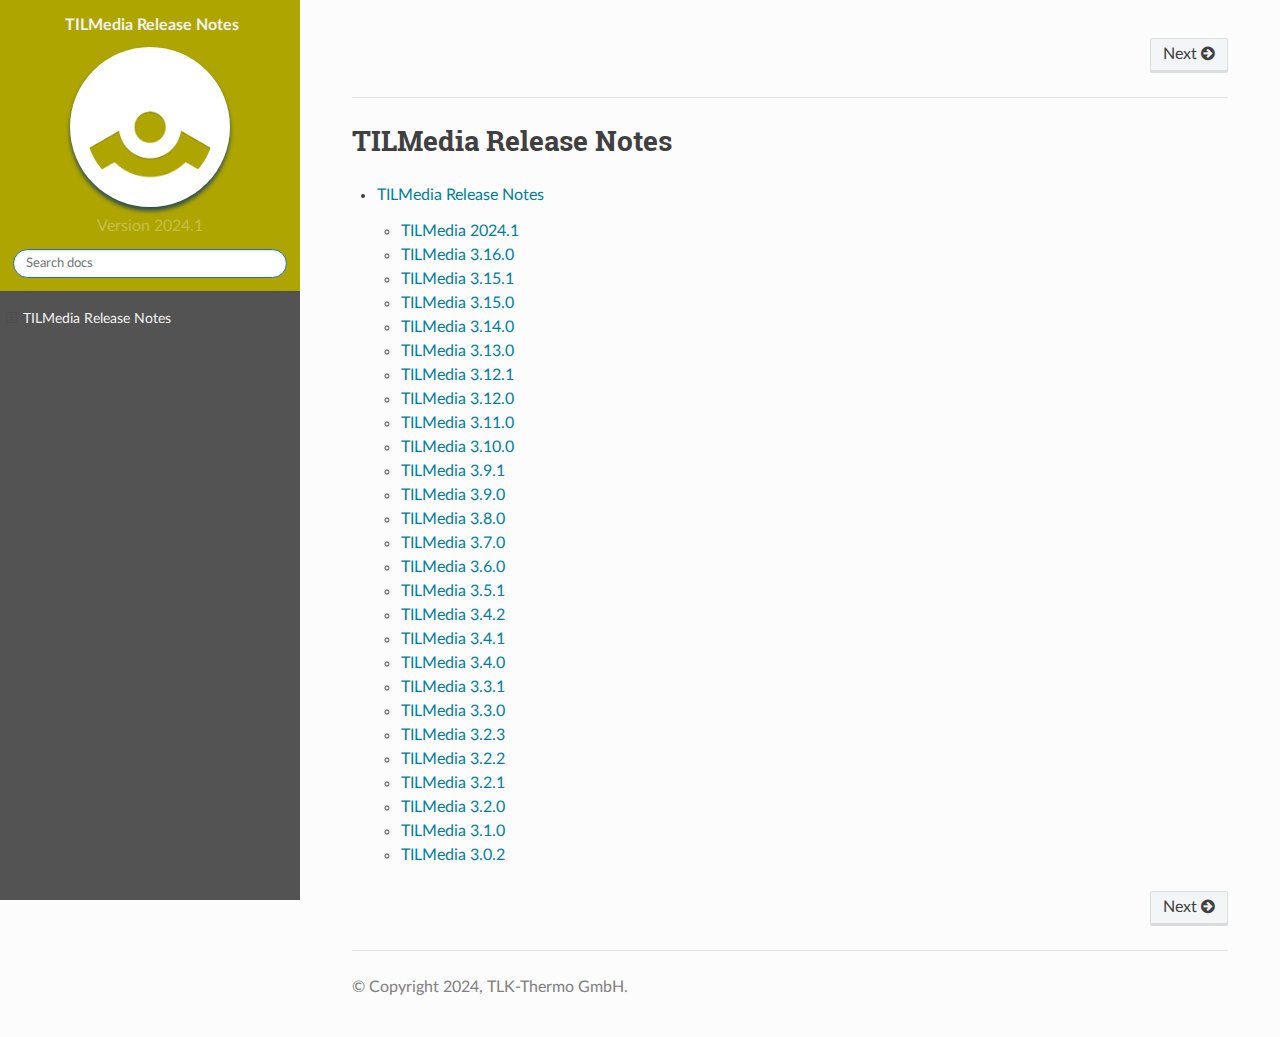
<file: TILMedia/Resources/ReleaseNotes/index.html>
﻿<!DOCTYPE html>
<html class="writer-html5" lang="en" >
<head>
  <meta charset="utf-8" /><meta name="generator" content="Docutils 0.17.1: http://docutils.sourceforge.net/" />

  <meta name="viewport" content="width=device-width, initial-scale=1.0" />
  <title>TILMedia Release Notes &mdash; TILMedia Release Notes</title>
      <link rel="stylesheet" href="_static/pygments.css" type="text/css" />
      <link rel="stylesheet" href="_static/css/theme.css" type="text/css" />
      <link rel="stylesheet" href="_static/copybutton.css" type="text/css" />
      <link rel="stylesheet" href="_static/autoclasstoc.css" type="text/css" />
      <link rel="stylesheet" href="_static/css/tlk-documentation.css" type="text/css" />
      <link rel="stylesheet" href="_static/css/product_logo.css" type="text/css" />
    <link rel="shortcut icon" href="_static/TILMedia.png"/>
  <!--[if lt IE 9]>
    <script src="_static/js/html5shiv.min.js"></script>
  <![endif]-->
  
        <script data-url_root="./" id="documentation_options" src="_static/documentation_options.js"></script>
        <script src="_static/jquery.js"></script>
        <script src="_static/underscore.js"></script>
        <script src="_static/_sphinx_javascript_frameworks_compat.js"></script>
        <script src="_static/doctools.js"></script>
        <script src="_static/sphinx_highlight.js"></script>
        <script src="_static/clipboard.min.js"></script>
        <script src="_static/copybutton.js"></script>
    <script src="_static/js/theme.js"></script>
    <link rel="search" title="Search" href="search.html" />
    <link rel="next" title="TILMedia Release Notes" href="TILMedia.html" /> 
</head>

<body class="wy-body-for-nav"> 
  <div class="wy-grid-for-nav">
    <nav data-toggle="wy-nav-shift" class="wy-nav-side">
      <div class="wy-side-scroll">
        <div class="wy-side-nav-search"  style="background: #aea500" >

          
          
          <a href="#" class="icon icon-home">
            TILMedia Release Notes
              <img src="_static/TILMedia.png" class="logo" alt="Logo"/>
          </a>
              <div class="version">
                Version 2024.1
              </div>
<div role="search">
  <form id="rtd-search-form" class="wy-form" action="search.html" method="get">
    <input type="text" name="q" placeholder="Search docs" aria-label="Search docs" />
    <input type="hidden" name="check_keywords" value="yes" />
    <input type="hidden" name="area" value="default" />
  </form>
</div>
        </div><div class="wy-menu wy-menu-vertical" data-spy="affix" role="navigation" aria-label="Navigation menu">
              <ul>
<li class="toctree-l1"><a class="reference internal" href="TILMedia.html">TILMedia Release Notes</a><ul>
<li class="toctree-l2"><a class="reference internal" href="TILMedia.html#tilmedia-2024-1">TILMedia 2024.1</a><ul>
<li class="toctree-l3"><a class="reference internal" href="TILMedia.html#improvements">Improvements</a></li>
<li class="toctree-l3"><a class="reference internal" href="TILMedia.html#bug-fixes">Bug fixes</a></li>
</ul>
</li>
<li class="toctree-l2"><a class="reference internal" href="TILMedia.html#tilmedia-3-16-0">TILMedia 3.16.0</a><ul>
<li class="toctree-l3"><a class="reference internal" href="TILMedia.html#id1">Improvements</a></li>
<li class="toctree-l3"><a class="reference internal" href="TILMedia.html#id2">Bug fixes</a></li>
</ul>
</li>
<li class="toctree-l2"><a class="reference internal" href="TILMedia.html#tilmedia-3-15-1">TILMedia 3.15.1</a></li>
<li class="toctree-l2"><a class="reference internal" href="TILMedia.html#tilmedia-3-15-0">TILMedia 3.15.0</a><ul>
<li class="toctree-l3"><a class="reference internal" href="TILMedia.html#id3">Improvements</a></li>
<li class="toctree-l3"><a class="reference internal" href="TILMedia.html#id4">Bug fixes</a></li>
</ul>
</li>
<li class="toctree-l2"><a class="reference internal" href="TILMedia.html#tilmedia-3-14-0">TILMedia 3.14.0</a><ul>
<li class="toctree-l3"><a class="reference internal" href="TILMedia.html#id5">Improvements</a></li>
<li class="toctree-l3"><a class="reference internal" href="TILMedia.html#id6">Bug fixes</a></li>
</ul>
</li>
<li class="toctree-l2"><a class="reference internal" href="TILMedia.html#tilmedia-3-13-0">TILMedia 3.13.0</a><ul>
<li class="toctree-l3"><a class="reference internal" href="TILMedia.html#id7">Improvements</a></li>
</ul>
</li>
<li class="toctree-l2"><a class="reference internal" href="TILMedia.html#tilmedia-3-12-1">TILMedia 3.12.1</a></li>
<li class="toctree-l2"><a class="reference internal" href="TILMedia.html#tilmedia-3-12-0">TILMedia 3.12.0</a><ul>
<li class="toctree-l3"><a class="reference internal" href="TILMedia.html#id8">Improvements</a></li>
</ul>
</li>
<li class="toctree-l2"><a class="reference internal" href="TILMedia.html#tilmedia-3-11-0">TILMedia 3.11.0</a><ul>
<li class="toctree-l3"><a class="reference internal" href="TILMedia.html#id9">Improvements</a></li>
<li class="toctree-l3"><a class="reference internal" href="TILMedia.html#id10">Bug fixes</a></li>
</ul>
</li>
<li class="toctree-l2"><a class="reference internal" href="TILMedia.html#tilmedia-3-10-0">TILMedia 3.10.0</a><ul>
<li class="toctree-l3"><a class="reference internal" href="TILMedia.html#id11">Improvements</a></li>
</ul>
</li>
<li class="toctree-l2"><a class="reference internal" href="TILMedia.html#tilmedia-3-9-1">TILMedia 3.9.1</a><ul>
<li class="toctree-l3"><a class="reference internal" href="TILMedia.html#id12">Improvements</a></li>
<li class="toctree-l3"><a class="reference internal" href="TILMedia.html#id13">Bug fixes</a></li>
</ul>
</li>
<li class="toctree-l2"><a class="reference internal" href="TILMedia.html#tilmedia-3-9-0">TILMedia 3.9.0</a><ul>
<li class="toctree-l3"><a class="reference internal" href="TILMedia.html#id14">Improvements</a></li>
<li class="toctree-l3"><a class="reference internal" href="TILMedia.html#id15">Bug fixes</a></li>
</ul>
</li>
<li class="toctree-l2"><a class="reference internal" href="TILMedia.html#tilmedia-3-8-0">TILMedia 3.8.0</a><ul>
<li class="toctree-l3"><a class="reference internal" href="TILMedia.html#id16">Improvements</a></li>
<li class="toctree-l3"><a class="reference internal" href="TILMedia.html#id17">Bug fixes</a></li>
</ul>
</li>
<li class="toctree-l2"><a class="reference internal" href="TILMedia.html#tilmedia-3-7-0">TILMedia 3.7.0</a><ul>
<li class="toctree-l3"><a class="reference internal" href="TILMedia.html#id18">Improvements</a></li>
<li class="toctree-l3"><a class="reference internal" href="TILMedia.html#id19">Bug fixes</a></li>
</ul>
</li>
<li class="toctree-l2"><a class="reference internal" href="TILMedia.html#tilmedia-3-6-0">TILMedia 3.6.0</a><ul>
<li class="toctree-l3"><a class="reference internal" href="TILMedia.html#id20">Improvements</a></li>
<li class="toctree-l3"><a class="reference internal" href="TILMedia.html#id21">Bug fixes</a></li>
</ul>
</li>
<li class="toctree-l2"><a class="reference internal" href="TILMedia.html#tilmedia-3-5-1">TILMedia 3.5.1</a><ul>
<li class="toctree-l3"><a class="reference internal" href="TILMedia.html#id22">Improvements</a></li>
<li class="toctree-l3"><a class="reference internal" href="TILMedia.html#id23">Bug fixes</a></li>
<li class="toctree-l3"><a class="reference internal" href="TILMedia.html#id24">Improvements</a></li>
<li class="toctree-l3"><a class="reference internal" href="TILMedia.html#id25">Bug fixes</a></li>
</ul>
</li>
<li class="toctree-l2"><a class="reference internal" href="TILMedia.html#tilmedia-3-4-2">TILMedia 3.4.2</a><ul>
<li class="toctree-l3"><a class="reference internal" href="TILMedia.html#id26">Improvements</a></li>
<li class="toctree-l3"><a class="reference internal" href="TILMedia.html#id27">Bug fixes</a></li>
</ul>
</li>
<li class="toctree-l2"><a class="reference internal" href="TILMedia.html#tilmedia-3-4-1">TILMedia 3.4.1</a><ul>
<li class="toctree-l3"><a class="reference internal" href="TILMedia.html#id28">Improvements</a></li>
<li class="toctree-l3"><a class="reference internal" href="TILMedia.html#id29">Bug fixes</a></li>
</ul>
</li>
<li class="toctree-l2"><a class="reference internal" href="TILMedia.html#tilmedia-3-4-0">TILMedia 3.4.0</a><ul>
<li class="toctree-l3"><a class="reference internal" href="TILMedia.html#id30">Improvements</a></li>
<li class="toctree-l3"><a class="reference internal" href="TILMedia.html#interface-improvements">Interface improvements</a></li>
<li class="toctree-l3"><a class="reference internal" href="TILMedia.html#id31">Bug fixes</a></li>
</ul>
</li>
<li class="toctree-l2"><a class="reference internal" href="TILMedia.html#tilmedia-3-3-1">TILMedia 3.3.1</a><ul>
<li class="toctree-l3"><a class="reference internal" href="TILMedia.html#id32">Improvements</a></li>
<li class="toctree-l3"><a class="reference internal" href="TILMedia.html#id33">Interface improvements</a></li>
<li class="toctree-l3"><a class="reference internal" href="TILMedia.html#id34">Bug fixes</a></li>
</ul>
</li>
<li class="toctree-l2"><a class="reference internal" href="TILMedia.html#tilmedia-3-3-0">TILMedia 3.3.0</a><ul>
<li class="toctree-l3"><a class="reference internal" href="TILMedia.html#id35">Improvements</a></li>
<li class="toctree-l3"><a class="reference internal" href="TILMedia.html#id36">Interface improvements</a></li>
<li class="toctree-l3"><a class="reference internal" href="TILMedia.html#id37">Bug fixes</a></li>
</ul>
</li>
<li class="toctree-l2"><a class="reference internal" href="TILMedia.html#tilmedia-3-2-3">TILMedia 3.2.3</a><ul>
<li class="toctree-l3"><a class="reference internal" href="TILMedia.html#id38">Improvements</a></li>
<li class="toctree-l3"><a class="reference internal" href="TILMedia.html#id39">Interface improvements</a></li>
<li class="toctree-l3"><a class="reference internal" href="TILMedia.html#id40">Bug fixes</a></li>
</ul>
</li>
<li class="toctree-l2"><a class="reference internal" href="TILMedia.html#tilmedia-3-2-2">TILMedia 3.2.2</a><ul>
<li class="toctree-l3"><a class="reference internal" href="TILMedia.html#id41">Improvements</a></li>
<li class="toctree-l3"><a class="reference internal" href="TILMedia.html#id42">Bug fixes</a></li>
</ul>
</li>
<li class="toctree-l2"><a class="reference internal" href="TILMedia.html#tilmedia-3-2-1">TILMedia 3.2.1</a><ul>
<li class="toctree-l3"><a class="reference internal" href="TILMedia.html#id43">Improvements</a></li>
<li class="toctree-l3"><a class="reference internal" href="TILMedia.html#id44">Bug fixes</a></li>
</ul>
</li>
<li class="toctree-l2"><a class="reference internal" href="TILMedia.html#tilmedia-3-2-0">TILMedia 3.2.0</a><ul>
<li class="toctree-l3"><a class="reference internal" href="TILMedia.html#id45">Improvements</a></li>
<li class="toctree-l3"><a class="reference internal" href="TILMedia.html#id46">Bug fixes</a></li>
</ul>
</li>
<li class="toctree-l2"><a class="reference internal" href="TILMedia.html#tilmedia-3-1-0">TILMedia 3.1.0</a><ul>
<li class="toctree-l3"><a class="reference internal" href="TILMedia.html#id47">Improvements</a></li>
<li class="toctree-l3"><a class="reference internal" href="TILMedia.html#id48">Bug fixes</a></li>
</ul>
</li>
<li class="toctree-l2"><a class="reference internal" href="TILMedia.html#tilmedia-3-0-2">TILMedia 3.0.2</a><ul>
<li class="toctree-l3"><a class="reference internal" href="TILMedia.html#id49">Improvements</a></li>
<li class="toctree-l3"><a class="reference internal" href="TILMedia.html#id50">Bug fixes</a></li>
</ul>
</li>
</ul>
</li>
</ul>

        </div>
      </div>
    </nav>

    <section data-toggle="wy-nav-shift" class="wy-nav-content-wrap"><nav class="wy-nav-top" aria-label="Mobile navigation menu"  style="background: #aea500" >
          <i data-toggle="wy-nav-top" class="fa fa-bars"></i>
          <a href="#">TILMedia Release Notes</a>
      </nav>

      <div class="wy-nav-content">
        <div class="rst-content">
          <div role="navigation" aria-label="Page navigation">
  <ul class="wy-breadcrumbs">
      <li><a href="#" class="icon icon-home" aria-label="Home"></a></li>
      <li class="breadcrumb-item active">TILMedia Release Notes</li>
      <li class="wy-breadcrumbs-aside">
      </li>
  </ul><div class="rst-breadcrumbs-buttons" role="navigation" aria-label="Sequential page navigation">
        <a href="TILMedia.html" class="btn btn-neutral float-right" title="TILMedia Release Notes" accesskey="n">Next <span class="fa fa-arrow-circle-right" aria-hidden="true"></span></a>
  </div>
  <hr/>
</div>
          <div role="main" class="document" itemscope="itemscope" itemtype="http://schema.org/Article">
           <div itemprop="articleBody">
             
  <section id="tilmedia-release-notes">
<h1>TILMedia Release Notes<a class="headerlink" href="#tilmedia-release-notes" title="Permalink to this heading"></a></h1>
<div class="toctree-wrapper compound">
<ul>
<li class="toctree-l1"><a class="reference internal" href="TILMedia.html">TILMedia Release Notes</a><ul>
<li class="toctree-l2"><a class="reference internal" href="TILMedia.html#tilmedia-2024-1">TILMedia 2024.1</a></li>
<li class="toctree-l2"><a class="reference internal" href="TILMedia.html#tilmedia-3-16-0">TILMedia 3.16.0</a></li>
<li class="toctree-l2"><a class="reference internal" href="TILMedia.html#tilmedia-3-15-1">TILMedia 3.15.1</a></li>
<li class="toctree-l2"><a class="reference internal" href="TILMedia.html#tilmedia-3-15-0">TILMedia 3.15.0</a></li>
<li class="toctree-l2"><a class="reference internal" href="TILMedia.html#tilmedia-3-14-0">TILMedia 3.14.0</a></li>
<li class="toctree-l2"><a class="reference internal" href="TILMedia.html#tilmedia-3-13-0">TILMedia 3.13.0</a></li>
<li class="toctree-l2"><a class="reference internal" href="TILMedia.html#tilmedia-3-12-1">TILMedia 3.12.1</a></li>
<li class="toctree-l2"><a class="reference internal" href="TILMedia.html#tilmedia-3-12-0">TILMedia 3.12.0</a></li>
<li class="toctree-l2"><a class="reference internal" href="TILMedia.html#tilmedia-3-11-0">TILMedia 3.11.0</a></li>
<li class="toctree-l2"><a class="reference internal" href="TILMedia.html#tilmedia-3-10-0">TILMedia 3.10.0</a></li>
<li class="toctree-l2"><a class="reference internal" href="TILMedia.html#tilmedia-3-9-1">TILMedia 3.9.1</a></li>
<li class="toctree-l2"><a class="reference internal" href="TILMedia.html#tilmedia-3-9-0">TILMedia 3.9.0</a></li>
<li class="toctree-l2"><a class="reference internal" href="TILMedia.html#tilmedia-3-8-0">TILMedia 3.8.0</a></li>
<li class="toctree-l2"><a class="reference internal" href="TILMedia.html#tilmedia-3-7-0">TILMedia 3.7.0</a></li>
<li class="toctree-l2"><a class="reference internal" href="TILMedia.html#tilmedia-3-6-0">TILMedia 3.6.0</a></li>
<li class="toctree-l2"><a class="reference internal" href="TILMedia.html#tilmedia-3-5-1">TILMedia 3.5.1</a></li>
<li class="toctree-l2"><a class="reference internal" href="TILMedia.html#tilmedia-3-4-2">TILMedia 3.4.2</a></li>
<li class="toctree-l2"><a class="reference internal" href="TILMedia.html#tilmedia-3-4-1">TILMedia 3.4.1</a></li>
<li class="toctree-l2"><a class="reference internal" href="TILMedia.html#tilmedia-3-4-0">TILMedia 3.4.0</a></li>
<li class="toctree-l2"><a class="reference internal" href="TILMedia.html#tilmedia-3-3-1">TILMedia 3.3.1</a></li>
<li class="toctree-l2"><a class="reference internal" href="TILMedia.html#tilmedia-3-3-0">TILMedia 3.3.0</a></li>
<li class="toctree-l2"><a class="reference internal" href="TILMedia.html#tilmedia-3-2-3">TILMedia 3.2.3</a></li>
<li class="toctree-l2"><a class="reference internal" href="TILMedia.html#tilmedia-3-2-2">TILMedia 3.2.2</a></li>
<li class="toctree-l2"><a class="reference internal" href="TILMedia.html#tilmedia-3-2-1">TILMedia 3.2.1</a></li>
<li class="toctree-l2"><a class="reference internal" href="TILMedia.html#tilmedia-3-2-0">TILMedia 3.2.0</a></li>
<li class="toctree-l2"><a class="reference internal" href="TILMedia.html#tilmedia-3-1-0">TILMedia 3.1.0</a></li>
<li class="toctree-l2"><a class="reference internal" href="TILMedia.html#tilmedia-3-0-2">TILMedia 3.0.2</a></li>
</ul>
</li>
</ul>
</div>
</section>


           </div>
          </div>
          <footer><div class="rst-footer-buttons" role="navigation" aria-label="Footer">
        <a href="TILMedia.html" class="btn btn-neutral float-right" title="TILMedia Release Notes" accesskey="n" rel="next">Next <span class="fa fa-arrow-circle-right" aria-hidden="true"></span></a>
    </div>

  <hr/>

  <div role="contentinfo">
    <p>&#169; Copyright 2024, TLK-Thermo GmbH.</p>
  </div>

   

</footer>
        </div>
      </div>
    </section>
  </div>
  <script>
      jQuery(function () {
          SphinxRtdTheme.Navigation.enable(true);
      });
  </script> 

</body>
</html>
</file>
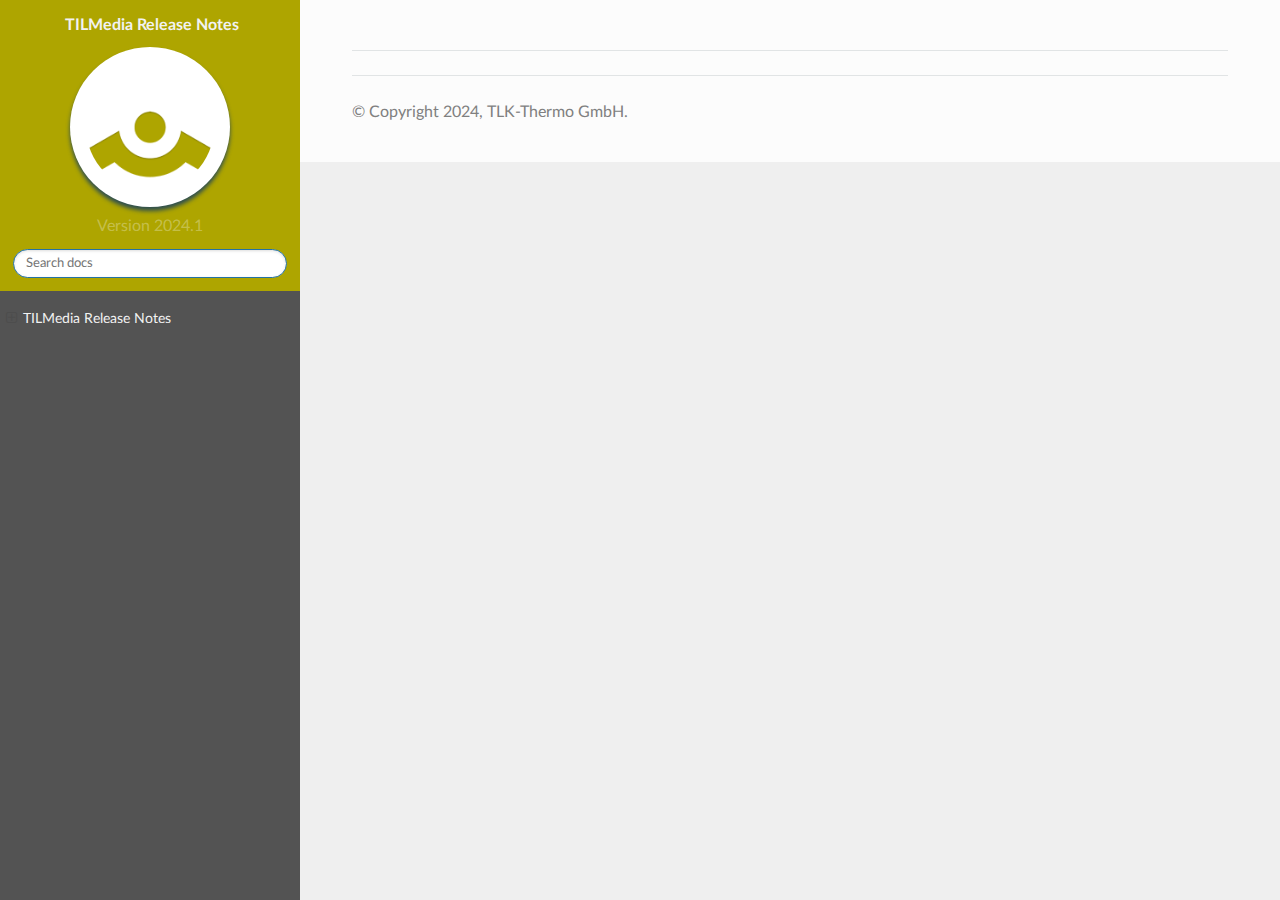
<file: TILMedia/Resources/ReleaseNotes/search.html>
﻿<!DOCTYPE html>
<html class="writer-html5" lang="en" >
<head>
  <meta charset="utf-8" />
  <meta name="viewport" content="width=device-width, initial-scale=1.0" />
  <title>Search &mdash; TILMedia Release Notes</title>
      <link rel="stylesheet" href="_static/pygments.css" type="text/css" />
      <link rel="stylesheet" href="_static/css/theme.css" type="text/css" />
      <link rel="stylesheet" href="_static/copybutton.css" type="text/css" />
      <link rel="stylesheet" href="_static/autoclasstoc.css" type="text/css" />
      <link rel="stylesheet" href="_static/css/tlk-documentation.css" type="text/css" />
      <link rel="stylesheet" href="_static/css/product_logo.css" type="text/css" />
    <link rel="shortcut icon" href="_static/TILMedia.png"/>
    
  <!--[if lt IE 9]>
    <script src="_static/js/html5shiv.min.js"></script>
  <![endif]-->
  
        <script data-url_root="./" id="documentation_options" src="_static/documentation_options.js"></script>
        <script src="_static/jquery.js"></script>
        <script src="_static/underscore.js"></script>
        <script src="_static/_sphinx_javascript_frameworks_compat.js"></script>
        <script src="_static/doctools.js"></script>
        <script src="_static/sphinx_highlight.js"></script>
        <script src="_static/clipboard.min.js"></script>
        <script src="_static/copybutton.js"></script>
    <script src="_static/js/theme.js"></script>
    <script src="_static/searchtools.js"></script>
    <script src="_static/language_data.js"></script>
    <link rel="search" title="Search" href="#" /> 
</head>

<body class="wy-body-for-nav"> 
  <div class="wy-grid-for-nav">
    <nav data-toggle="wy-nav-shift" class="wy-nav-side">
      <div class="wy-side-scroll">
        <div class="wy-side-nav-search"  style="background: #aea500" >

          
          
          <a href="index.html" class="icon icon-home">
            TILMedia Release Notes
              <img src="_static/TILMedia.png" class="logo" alt="Logo"/>
          </a>
              <div class="version">
                Version 2024.1
              </div>
<div role="search">
  <form id="rtd-search-form" class="wy-form" action="#" method="get">
    <input type="text" name="q" placeholder="Search docs" aria-label="Search docs" />
    <input type="hidden" name="check_keywords" value="yes" />
    <input type="hidden" name="area" value="default" />
  </form>
</div>
        </div><div class="wy-menu wy-menu-vertical" data-spy="affix" role="navigation" aria-label="Navigation menu">
              <ul>
<li class="toctree-l1"><a class="reference internal" href="TILMedia.html">TILMedia Release Notes</a><ul>
<li class="toctree-l2"><a class="reference internal" href="TILMedia.html#tilmedia-2024-1">TILMedia 2024.1</a><ul>
<li class="toctree-l3"><a class="reference internal" href="TILMedia.html#improvements">Improvements</a></li>
<li class="toctree-l3"><a class="reference internal" href="TILMedia.html#bug-fixes">Bug fixes</a></li>
</ul>
</li>
<li class="toctree-l2"><a class="reference internal" href="TILMedia.html#tilmedia-3-16-0">TILMedia 3.16.0</a><ul>
<li class="toctree-l3"><a class="reference internal" href="TILMedia.html#id1">Improvements</a></li>
<li class="toctree-l3"><a class="reference internal" href="TILMedia.html#id2">Bug fixes</a></li>
</ul>
</li>
<li class="toctree-l2"><a class="reference internal" href="TILMedia.html#tilmedia-3-15-1">TILMedia 3.15.1</a></li>
<li class="toctree-l2"><a class="reference internal" href="TILMedia.html#tilmedia-3-15-0">TILMedia 3.15.0</a><ul>
<li class="toctree-l3"><a class="reference internal" href="TILMedia.html#id3">Improvements</a></li>
<li class="toctree-l3"><a class="reference internal" href="TILMedia.html#id4">Bug fixes</a></li>
</ul>
</li>
<li class="toctree-l2"><a class="reference internal" href="TILMedia.html#tilmedia-3-14-0">TILMedia 3.14.0</a><ul>
<li class="toctree-l3"><a class="reference internal" href="TILMedia.html#id5">Improvements</a></li>
<li class="toctree-l3"><a class="reference internal" href="TILMedia.html#id6">Bug fixes</a></li>
</ul>
</li>
<li class="toctree-l2"><a class="reference internal" href="TILMedia.html#tilmedia-3-13-0">TILMedia 3.13.0</a><ul>
<li class="toctree-l3"><a class="reference internal" href="TILMedia.html#id7">Improvements</a></li>
</ul>
</li>
<li class="toctree-l2"><a class="reference internal" href="TILMedia.html#tilmedia-3-12-1">TILMedia 3.12.1</a></li>
<li class="toctree-l2"><a class="reference internal" href="TILMedia.html#tilmedia-3-12-0">TILMedia 3.12.0</a><ul>
<li class="toctree-l3"><a class="reference internal" href="TILMedia.html#id8">Improvements</a></li>
</ul>
</li>
<li class="toctree-l2"><a class="reference internal" href="TILMedia.html#tilmedia-3-11-0">TILMedia 3.11.0</a><ul>
<li class="toctree-l3"><a class="reference internal" href="TILMedia.html#id9">Improvements</a></li>
<li class="toctree-l3"><a class="reference internal" href="TILMedia.html#id10">Bug fixes</a></li>
</ul>
</li>
<li class="toctree-l2"><a class="reference internal" href="TILMedia.html#tilmedia-3-10-0">TILMedia 3.10.0</a><ul>
<li class="toctree-l3"><a class="reference internal" href="TILMedia.html#id11">Improvements</a></li>
</ul>
</li>
<li class="toctree-l2"><a class="reference internal" href="TILMedia.html#tilmedia-3-9-1">TILMedia 3.9.1</a><ul>
<li class="toctree-l3"><a class="reference internal" href="TILMedia.html#id12">Improvements</a></li>
<li class="toctree-l3"><a class="reference internal" href="TILMedia.html#id13">Bug fixes</a></li>
</ul>
</li>
<li class="toctree-l2"><a class="reference internal" href="TILMedia.html#tilmedia-3-9-0">TILMedia 3.9.0</a><ul>
<li class="toctree-l3"><a class="reference internal" href="TILMedia.html#id14">Improvements</a></li>
<li class="toctree-l3"><a class="reference internal" href="TILMedia.html#id15">Bug fixes</a></li>
</ul>
</li>
<li class="toctree-l2"><a class="reference internal" href="TILMedia.html#tilmedia-3-8-0">TILMedia 3.8.0</a><ul>
<li class="toctree-l3"><a class="reference internal" href="TILMedia.html#id16">Improvements</a></li>
<li class="toctree-l3"><a class="reference internal" href="TILMedia.html#id17">Bug fixes</a></li>
</ul>
</li>
<li class="toctree-l2"><a class="reference internal" href="TILMedia.html#tilmedia-3-7-0">TILMedia 3.7.0</a><ul>
<li class="toctree-l3"><a class="reference internal" href="TILMedia.html#id18">Improvements</a></li>
<li class="toctree-l3"><a class="reference internal" href="TILMedia.html#id19">Bug fixes</a></li>
</ul>
</li>
<li class="toctree-l2"><a class="reference internal" href="TILMedia.html#tilmedia-3-6-0">TILMedia 3.6.0</a><ul>
<li class="toctree-l3"><a class="reference internal" href="TILMedia.html#id20">Improvements</a></li>
<li class="toctree-l3"><a class="reference internal" href="TILMedia.html#id21">Bug fixes</a></li>
</ul>
</li>
<li class="toctree-l2"><a class="reference internal" href="TILMedia.html#tilmedia-3-5-1">TILMedia 3.5.1</a><ul>
<li class="toctree-l3"><a class="reference internal" href="TILMedia.html#id22">Improvements</a></li>
<li class="toctree-l3"><a class="reference internal" href="TILMedia.html#id23">Bug fixes</a></li>
<li class="toctree-l3"><a class="reference internal" href="TILMedia.html#id24">Improvements</a></li>
<li class="toctree-l3"><a class="reference internal" href="TILMedia.html#id25">Bug fixes</a></li>
</ul>
</li>
<li class="toctree-l2"><a class="reference internal" href="TILMedia.html#tilmedia-3-4-2">TILMedia 3.4.2</a><ul>
<li class="toctree-l3"><a class="reference internal" href="TILMedia.html#id26">Improvements</a></li>
<li class="toctree-l3"><a class="reference internal" href="TILMedia.html#id27">Bug fixes</a></li>
</ul>
</li>
<li class="toctree-l2"><a class="reference internal" href="TILMedia.html#tilmedia-3-4-1">TILMedia 3.4.1</a><ul>
<li class="toctree-l3"><a class="reference internal" href="TILMedia.html#id28">Improvements</a></li>
<li class="toctree-l3"><a class="reference internal" href="TILMedia.html#id29">Bug fixes</a></li>
</ul>
</li>
<li class="toctree-l2"><a class="reference internal" href="TILMedia.html#tilmedia-3-4-0">TILMedia 3.4.0</a><ul>
<li class="toctree-l3"><a class="reference internal" href="TILMedia.html#id30">Improvements</a></li>
<li class="toctree-l3"><a class="reference internal" href="TILMedia.html#interface-improvements">Interface improvements</a></li>
<li class="toctree-l3"><a class="reference internal" href="TILMedia.html#id31">Bug fixes</a></li>
</ul>
</li>
<li class="toctree-l2"><a class="reference internal" href="TILMedia.html#tilmedia-3-3-1">TILMedia 3.3.1</a><ul>
<li class="toctree-l3"><a class="reference internal" href="TILMedia.html#id32">Improvements</a></li>
<li class="toctree-l3"><a class="reference internal" href="TILMedia.html#id33">Interface improvements</a></li>
<li class="toctree-l3"><a class="reference internal" href="TILMedia.html#id34">Bug fixes</a></li>
</ul>
</li>
<li class="toctree-l2"><a class="reference internal" href="TILMedia.html#tilmedia-3-3-0">TILMedia 3.3.0</a><ul>
<li class="toctree-l3"><a class="reference internal" href="TILMedia.html#id35">Improvements</a></li>
<li class="toctree-l3"><a class="reference internal" href="TILMedia.html#id36">Interface improvements</a></li>
<li class="toctree-l3"><a class="reference internal" href="TILMedia.html#id37">Bug fixes</a></li>
</ul>
</li>
<li class="toctree-l2"><a class="reference internal" href="TILMedia.html#tilmedia-3-2-3">TILMedia 3.2.3</a><ul>
<li class="toctree-l3"><a class="reference internal" href="TILMedia.html#id38">Improvements</a></li>
<li class="toctree-l3"><a class="reference internal" href="TILMedia.html#id39">Interface improvements</a></li>
<li class="toctree-l3"><a class="reference internal" href="TILMedia.html#id40">Bug fixes</a></li>
</ul>
</li>
<li class="toctree-l2"><a class="reference internal" href="TILMedia.html#tilmedia-3-2-2">TILMedia 3.2.2</a><ul>
<li class="toctree-l3"><a class="reference internal" href="TILMedia.html#id41">Improvements</a></li>
<li class="toctree-l3"><a class="reference internal" href="TILMedia.html#id42">Bug fixes</a></li>
</ul>
</li>
<li class="toctree-l2"><a class="reference internal" href="TILMedia.html#tilmedia-3-2-1">TILMedia 3.2.1</a><ul>
<li class="toctree-l3"><a class="reference internal" href="TILMedia.html#id43">Improvements</a></li>
<li class="toctree-l3"><a class="reference internal" href="TILMedia.html#id44">Bug fixes</a></li>
</ul>
</li>
<li class="toctree-l2"><a class="reference internal" href="TILMedia.html#tilmedia-3-2-0">TILMedia 3.2.0</a><ul>
<li class="toctree-l3"><a class="reference internal" href="TILMedia.html#id45">Improvements</a></li>
<li class="toctree-l3"><a class="reference internal" href="TILMedia.html#id46">Bug fixes</a></li>
</ul>
</li>
<li class="toctree-l2"><a class="reference internal" href="TILMedia.html#tilmedia-3-1-0">TILMedia 3.1.0</a><ul>
<li class="toctree-l3"><a class="reference internal" href="TILMedia.html#id47">Improvements</a></li>
<li class="toctree-l3"><a class="reference internal" href="TILMedia.html#id48">Bug fixes</a></li>
</ul>
</li>
<li class="toctree-l2"><a class="reference internal" href="TILMedia.html#tilmedia-3-0-2">TILMedia 3.0.2</a><ul>
<li class="toctree-l3"><a class="reference internal" href="TILMedia.html#id49">Improvements</a></li>
<li class="toctree-l3"><a class="reference internal" href="TILMedia.html#id50">Bug fixes</a></li>
</ul>
</li>
</ul>
</li>
</ul>

        </div>
      </div>
    </nav>

    <section data-toggle="wy-nav-shift" class="wy-nav-content-wrap"><nav class="wy-nav-top" aria-label="Mobile navigation menu"  style="background: #aea500" >
          <i data-toggle="wy-nav-top" class="fa fa-bars"></i>
          <a href="index.html">TILMedia Release Notes</a>
      </nav>

      <div class="wy-nav-content">
        <div class="rst-content">
          <div role="navigation" aria-label="Page navigation">
  <ul class="wy-breadcrumbs">
      <li><a href="index.html" class="icon icon-home" aria-label="Home"></a></li>
      <li class="breadcrumb-item active">Search</li>
      <li class="wy-breadcrumbs-aside">
      </li>
  </ul>
  <hr/>
</div>
          <div role="main" class="document" itemscope="itemscope" itemtype="http://schema.org/Article">
           <div itemprop="articleBody">
             
  <noscript>
  <div id="fallback" class="admonition warning">
    <p class="last">
      Please activate JavaScript to enable the search functionality.
    </p>
  </div>
  </noscript>

  
  <div id="search-results">
  
  </div>

           </div>
          </div>
          <footer>

  <hr/>

  <div role="contentinfo">
    <p>&#169; Copyright 2024, TLK-Thermo GmbH.</p>
  </div>

   

</footer>
        </div>
      </div>
    </section>
  </div>
  <script>
      jQuery(function () {
          SphinxRtdTheme.Navigation.enable(true);
      });
  </script>
  <script>
    jQuery(function() { Search.loadIndex("searchindex.js"); });
  </script>
  
  <script id="searchindexloader"></script>
   


</body>
</html>
</file>
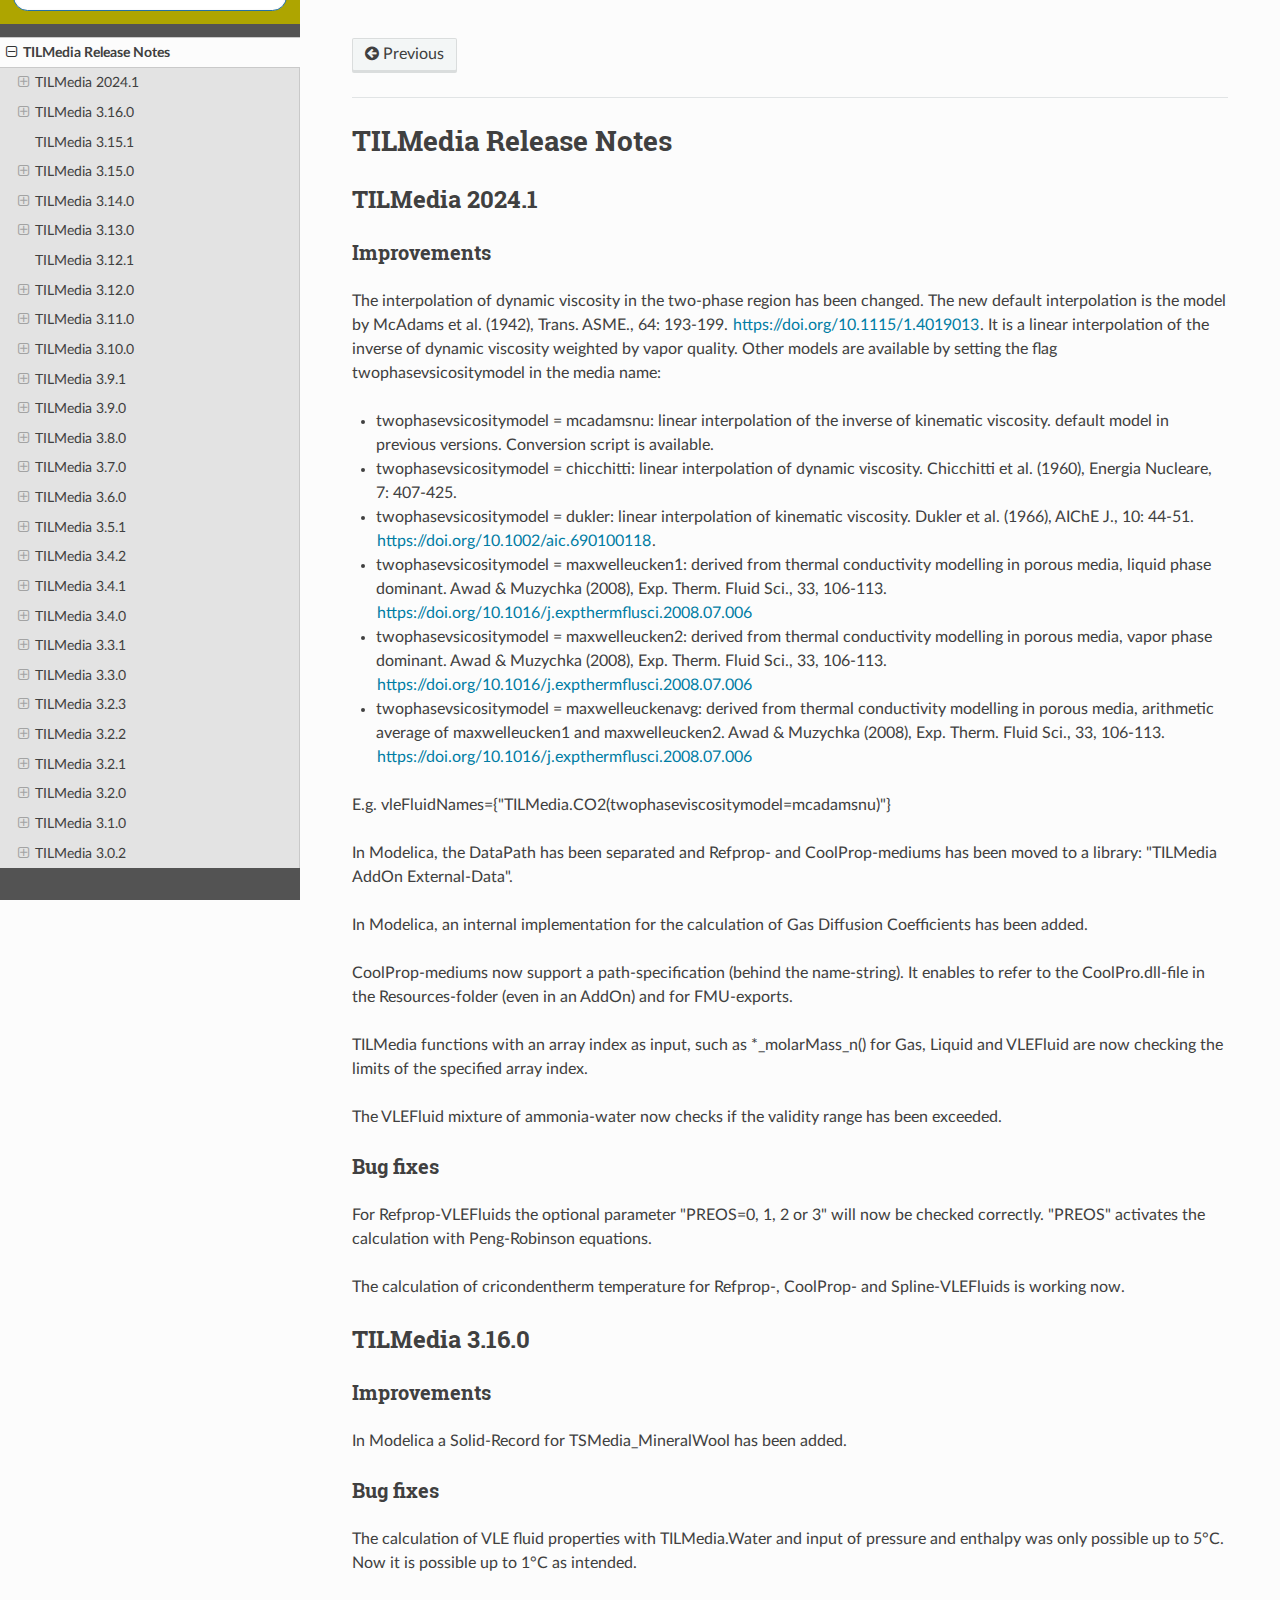
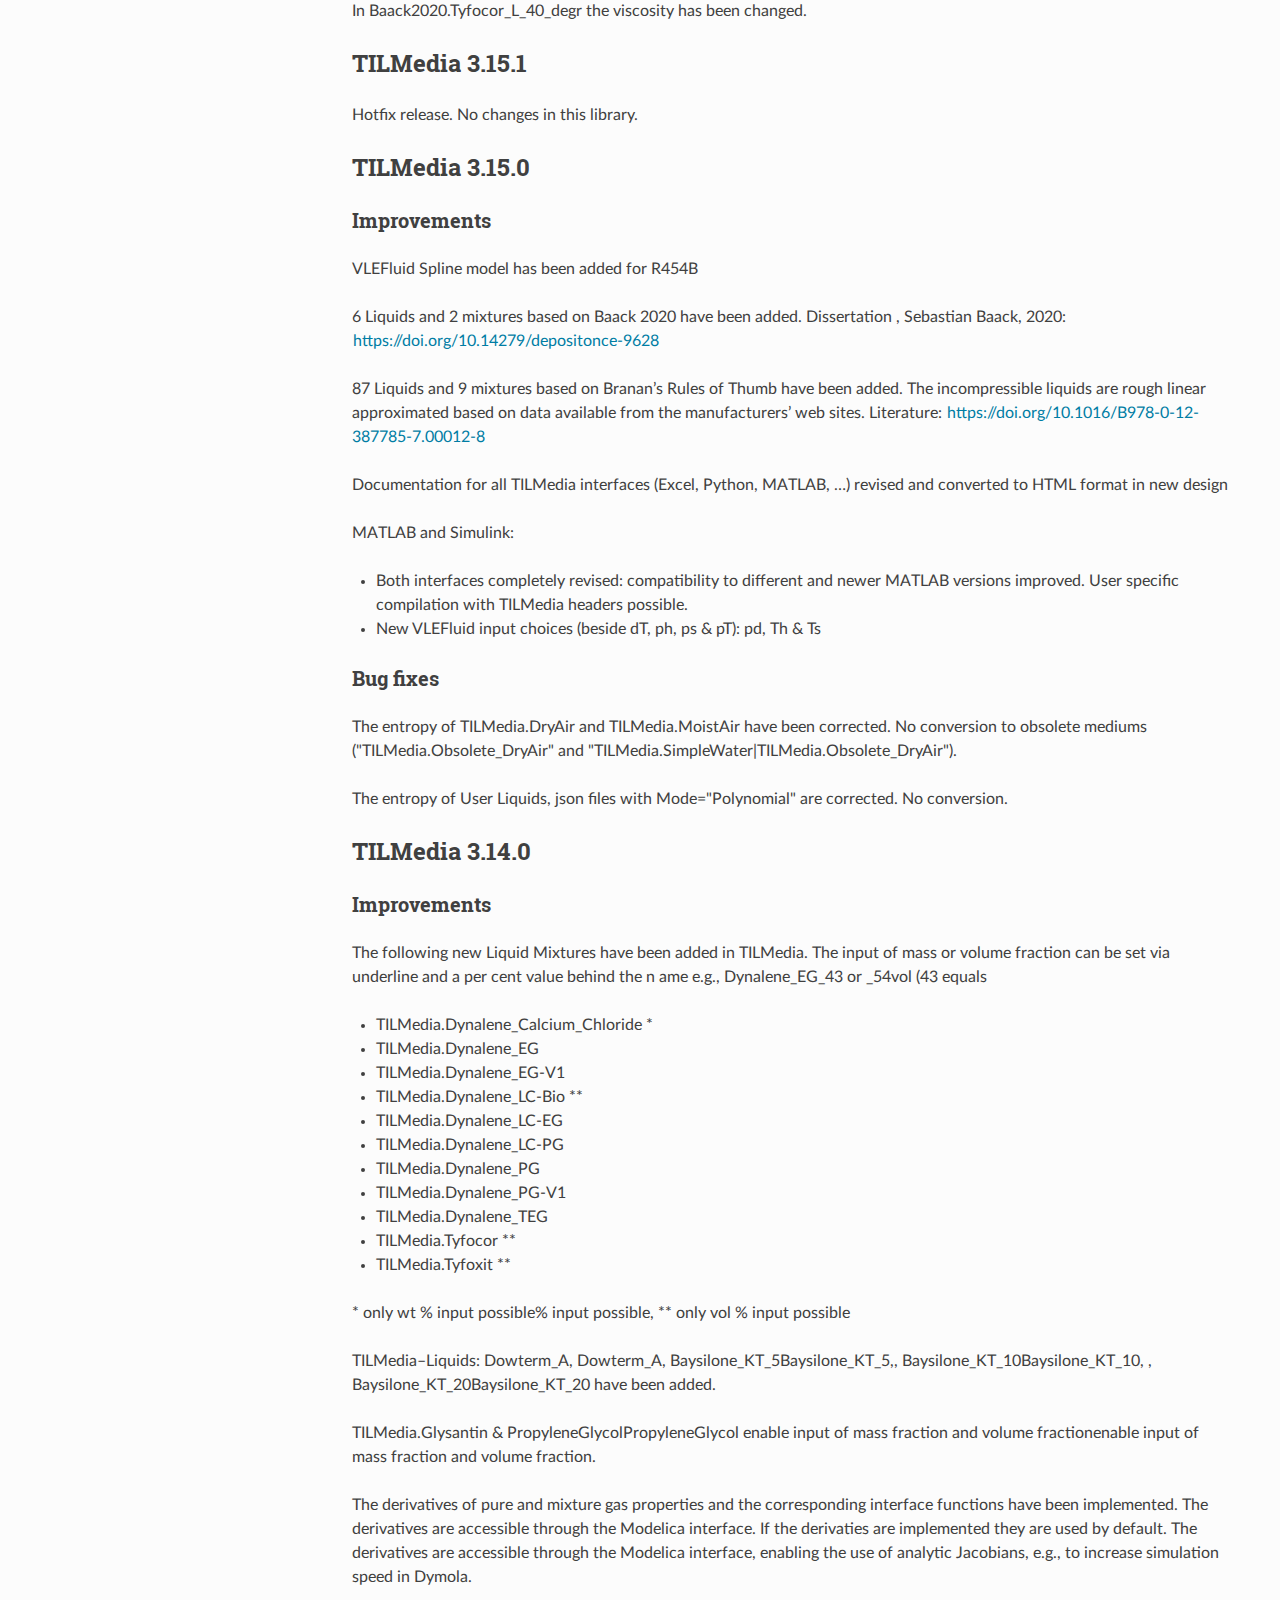
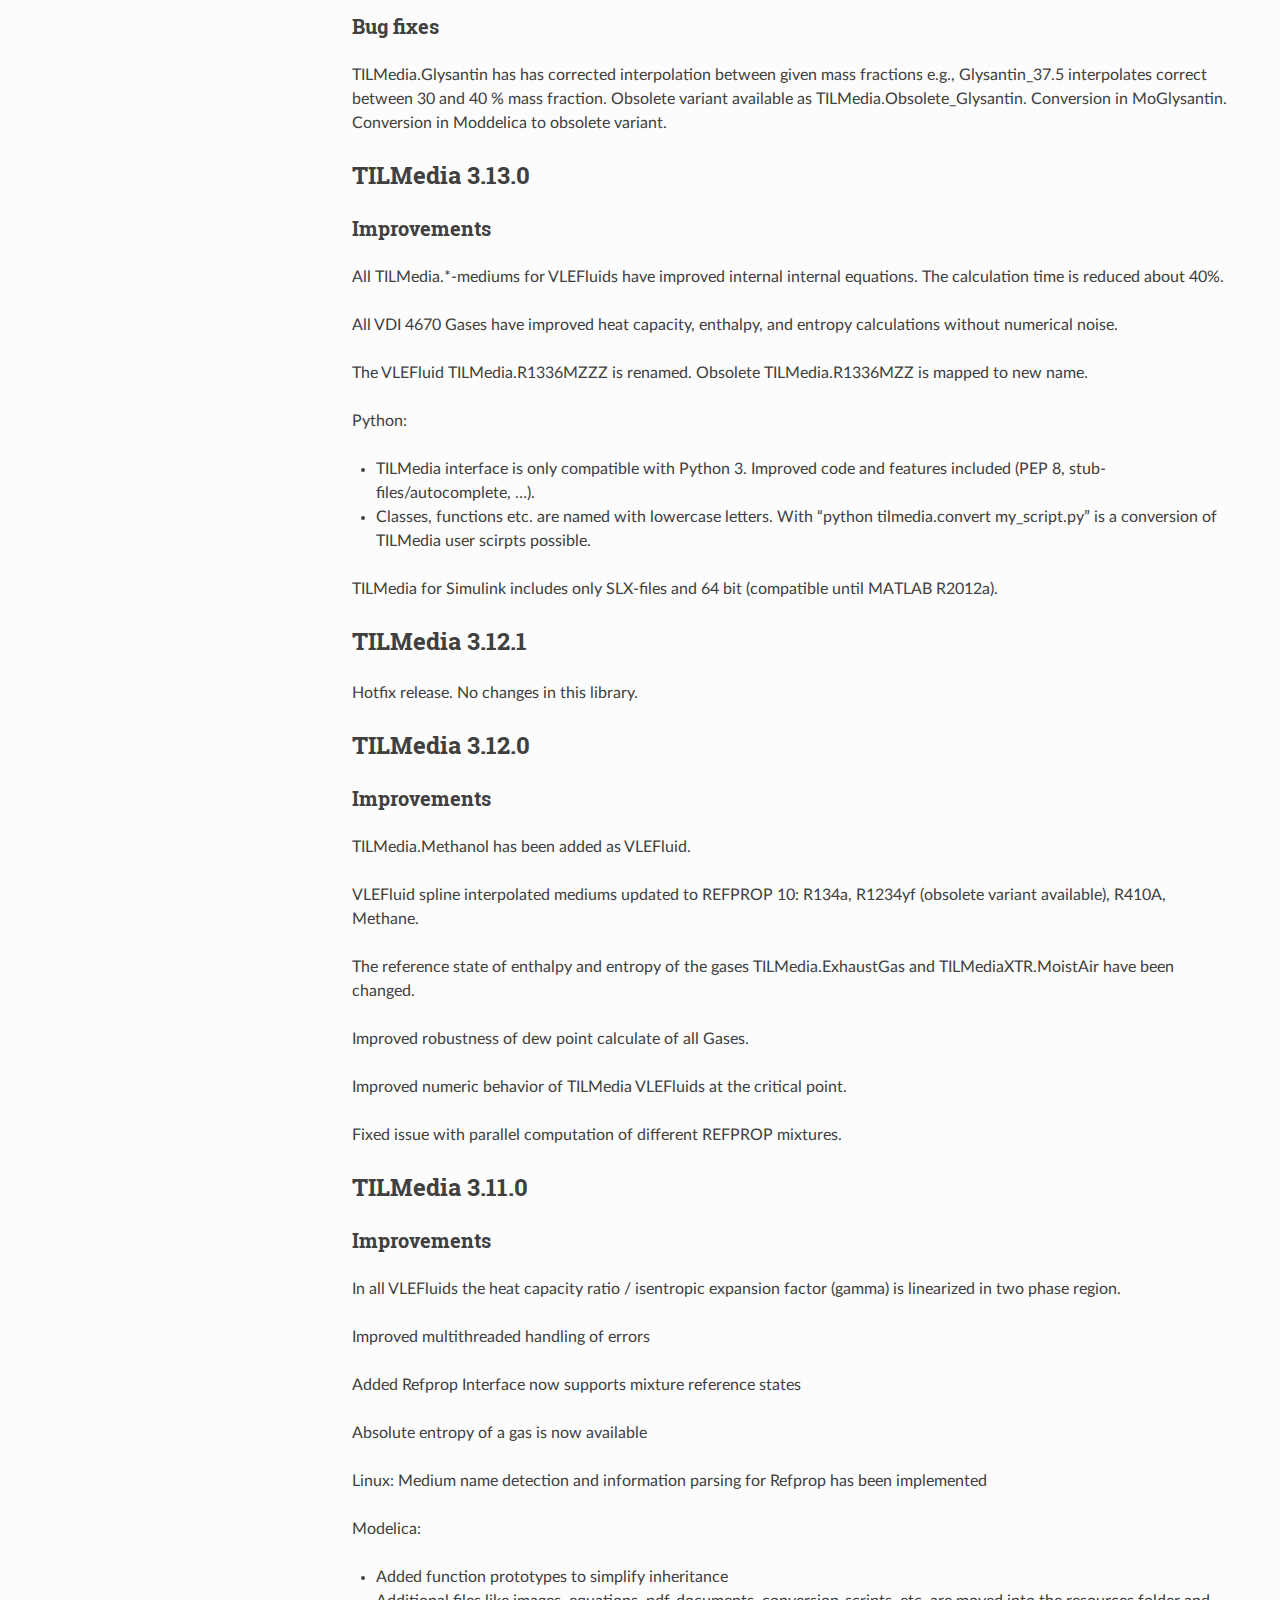
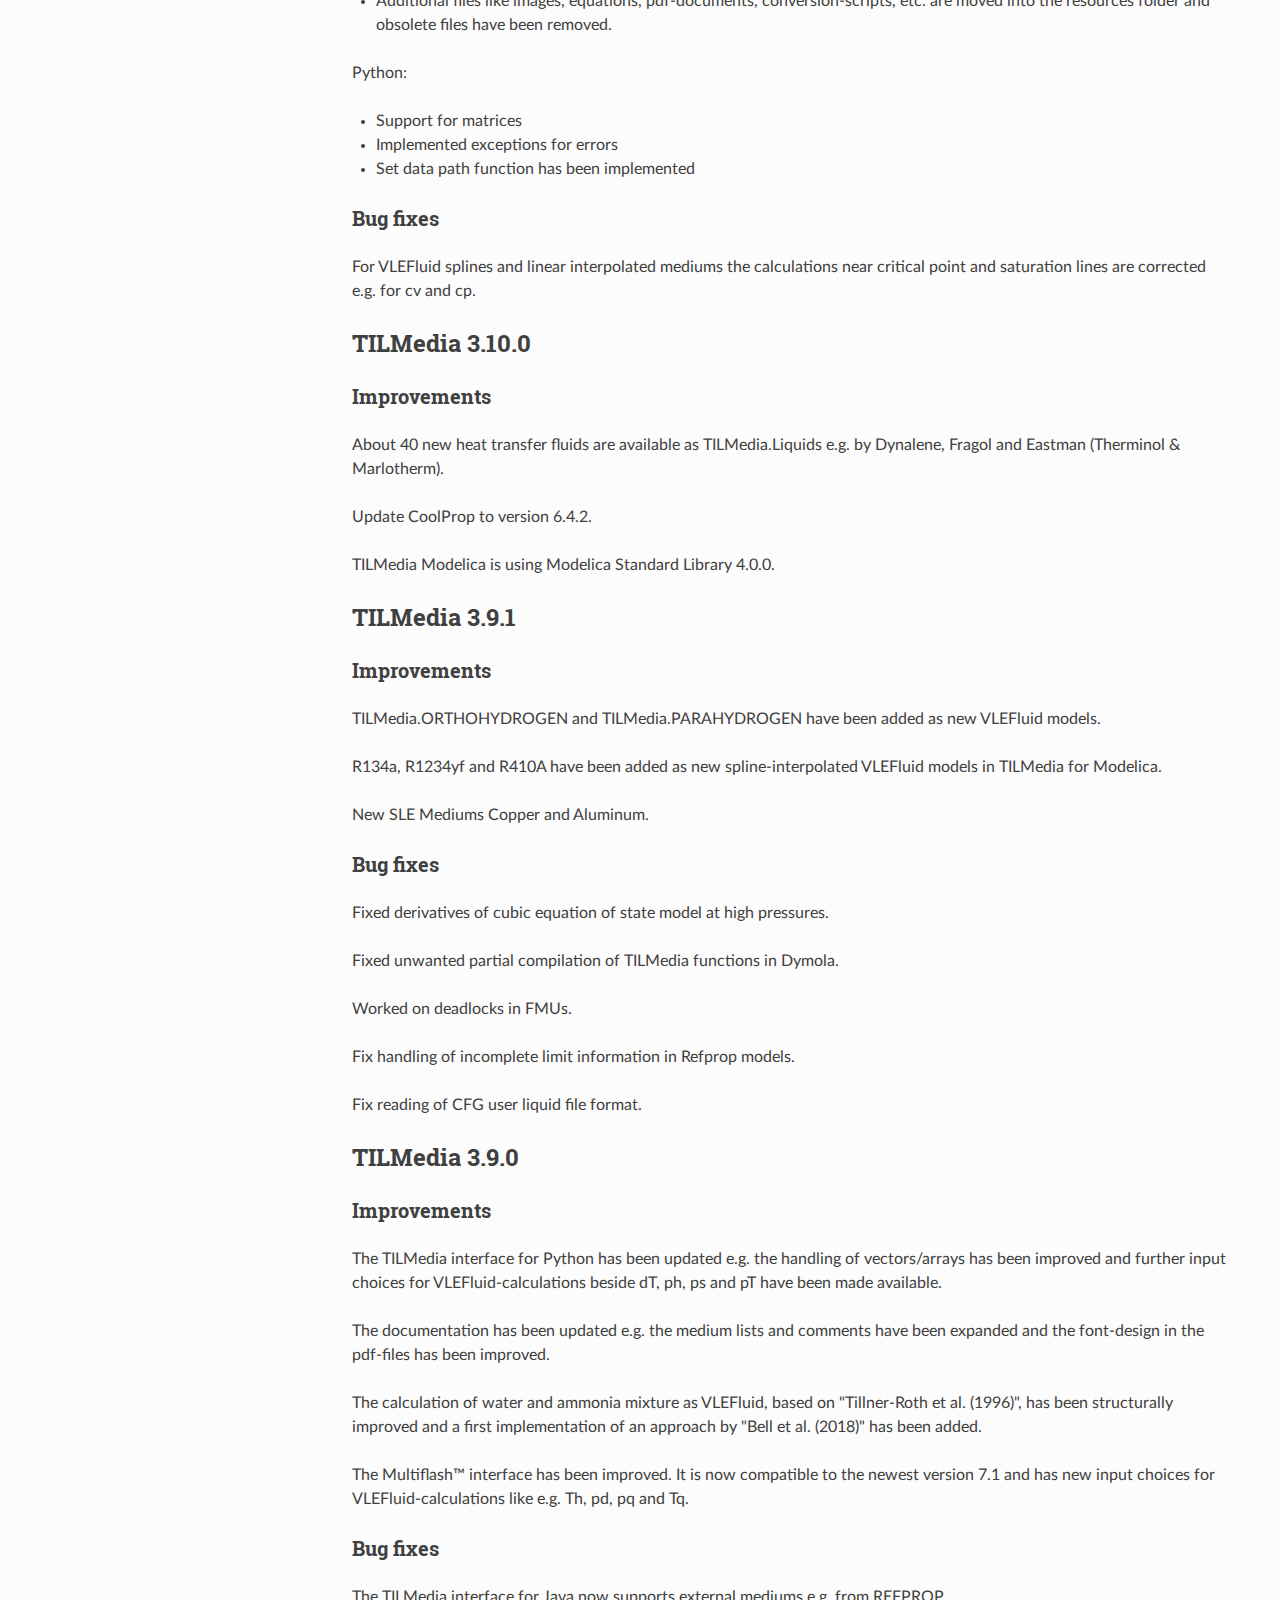
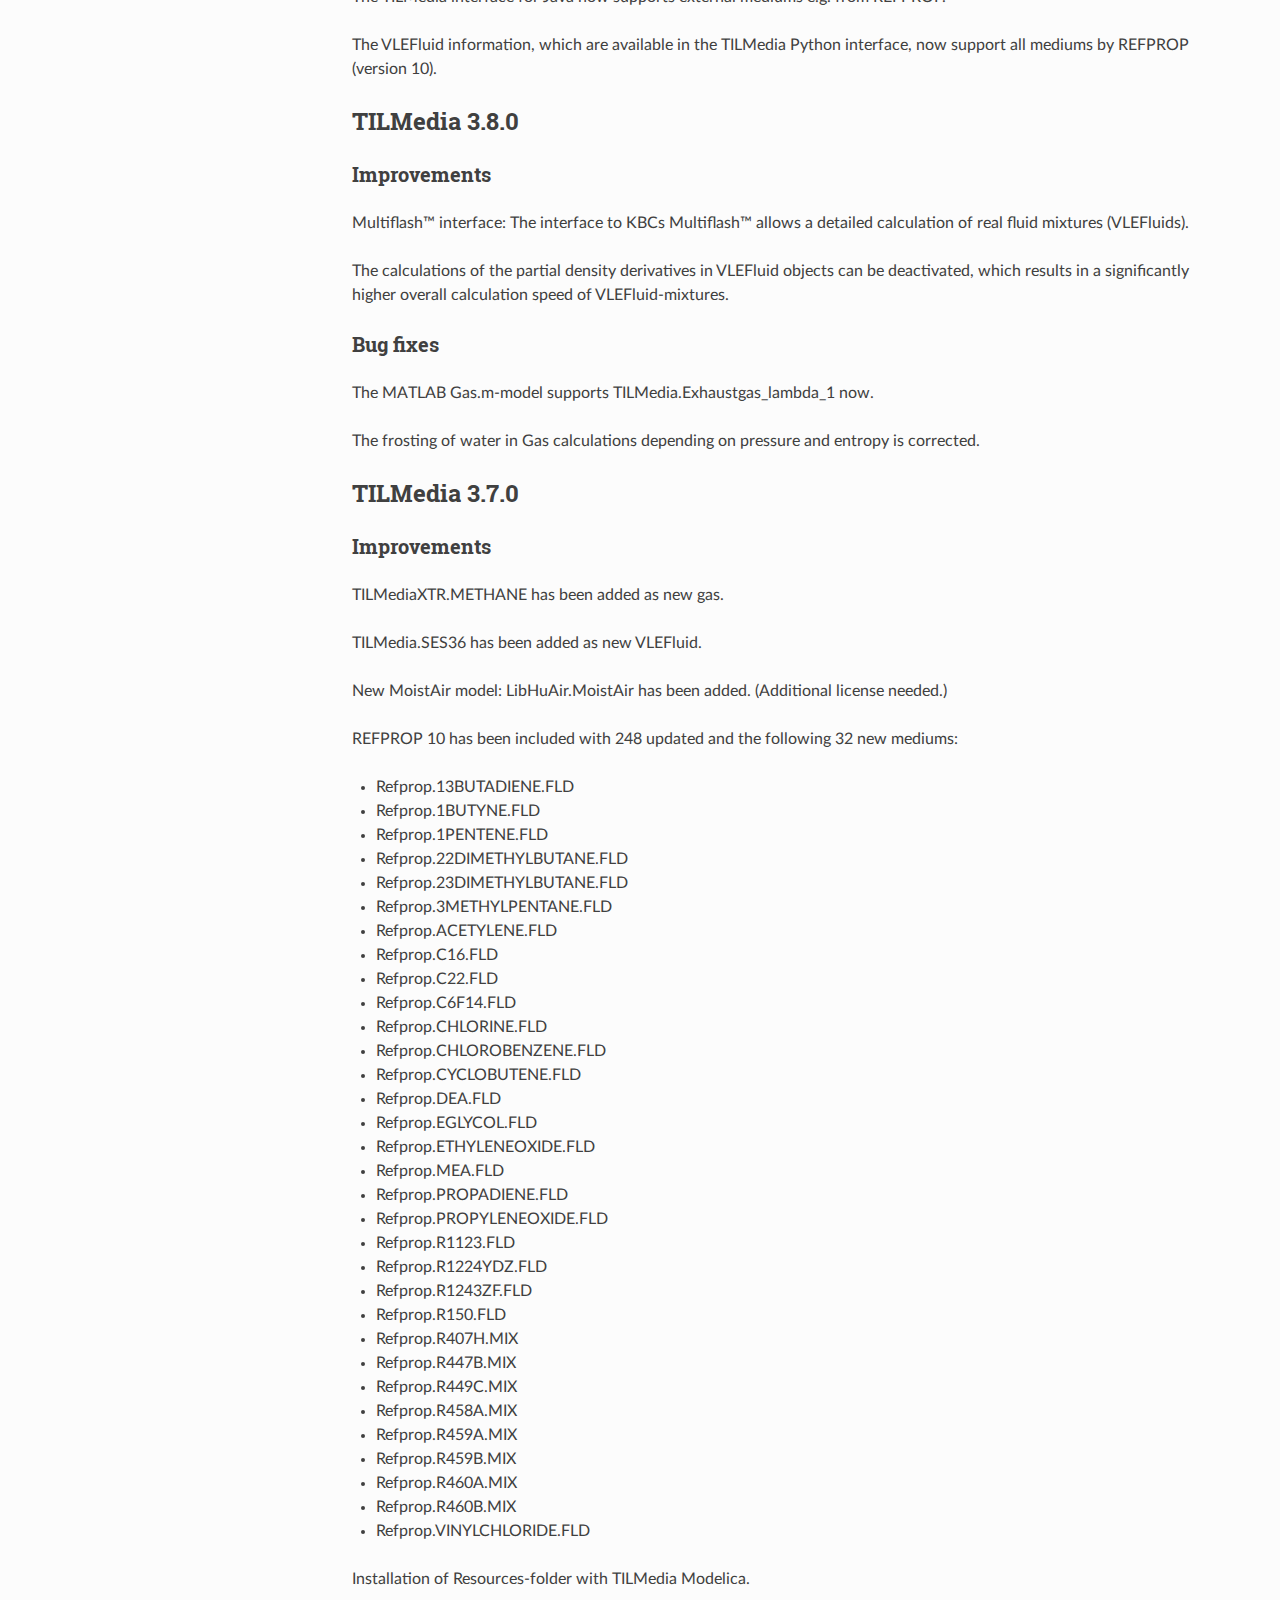
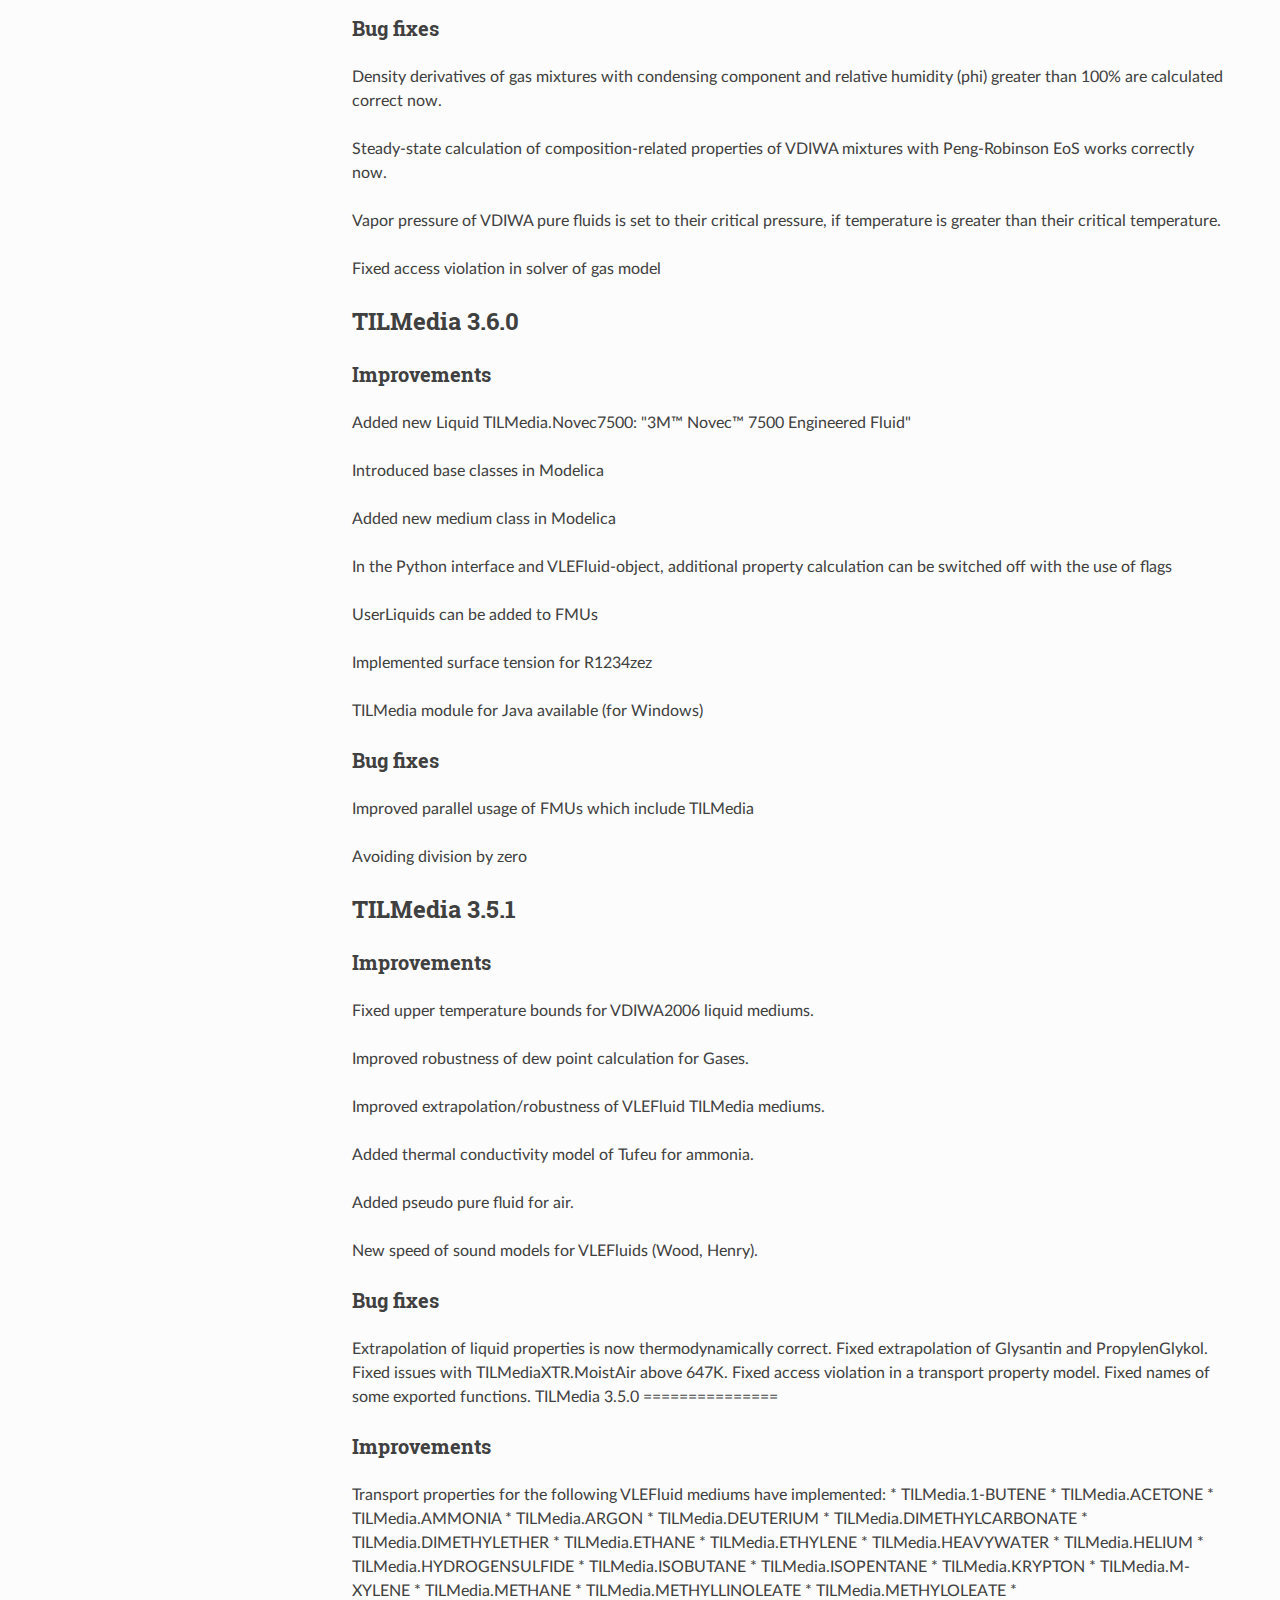
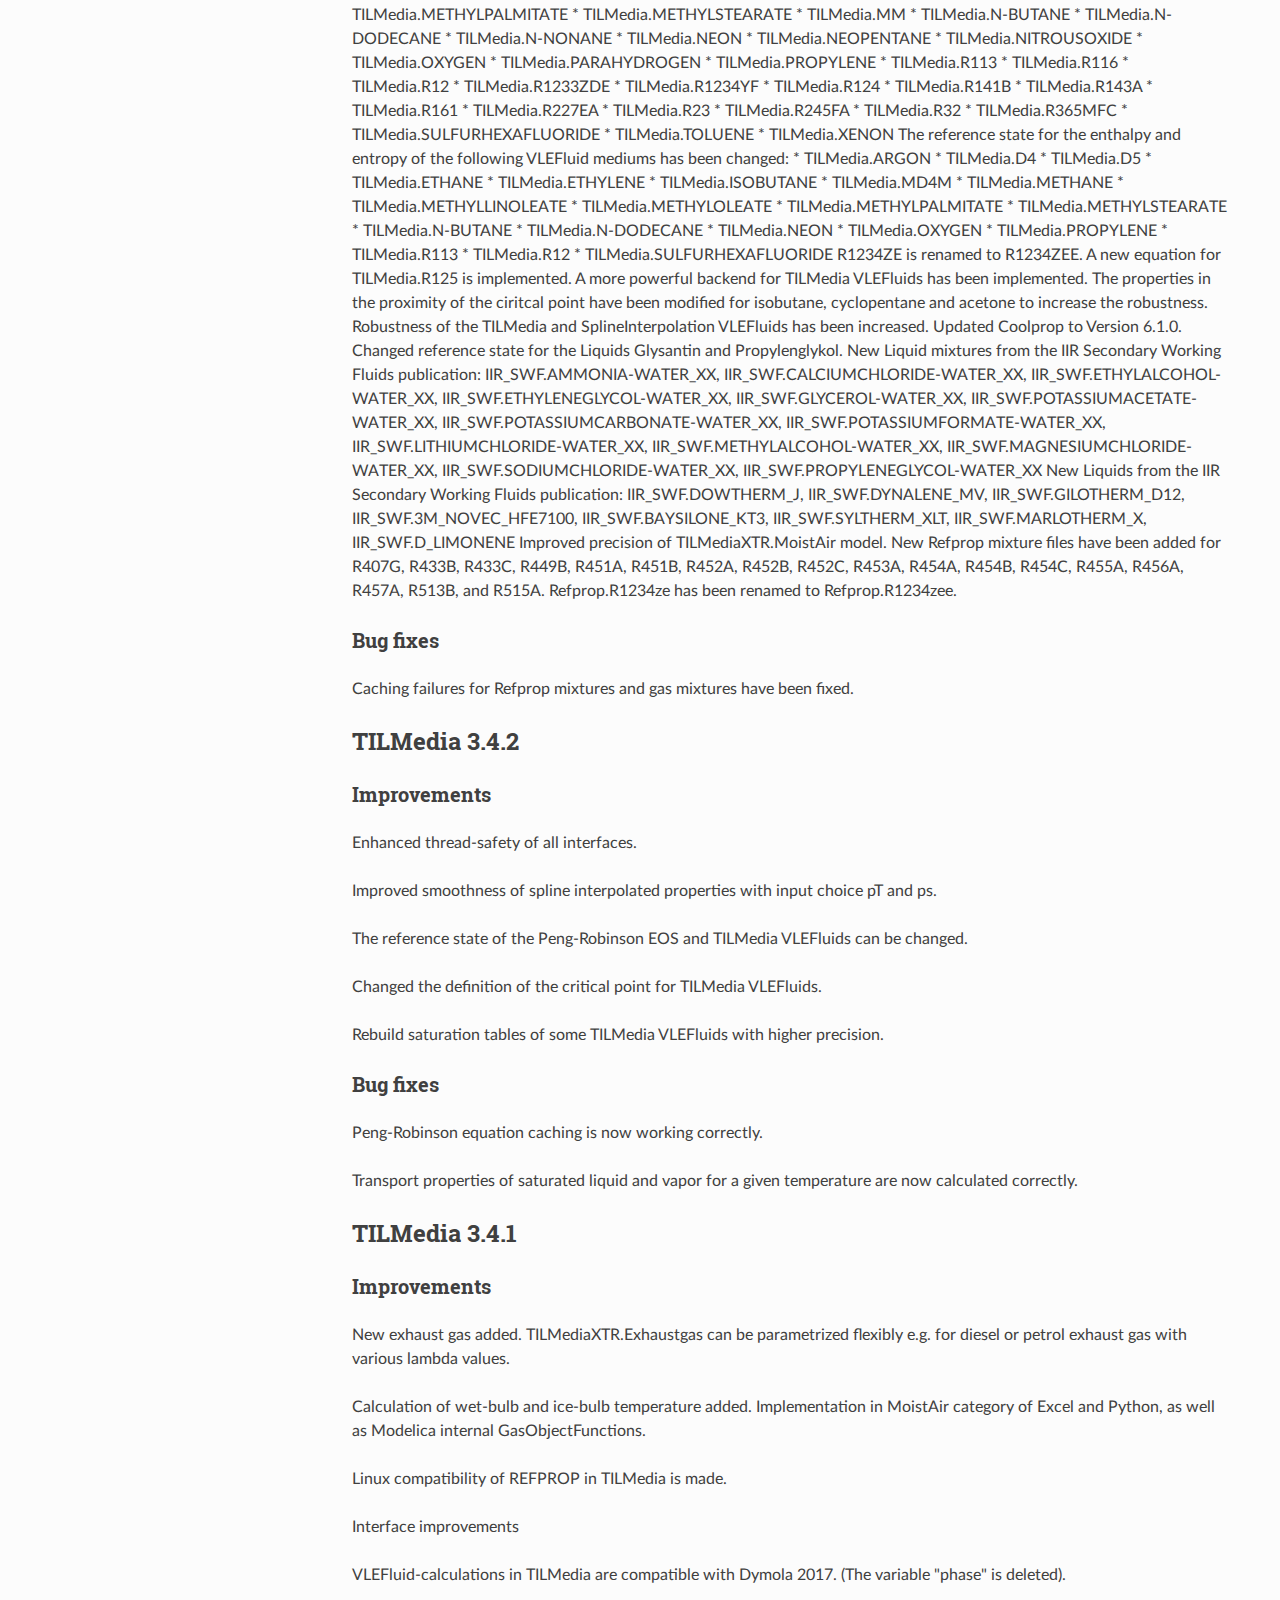
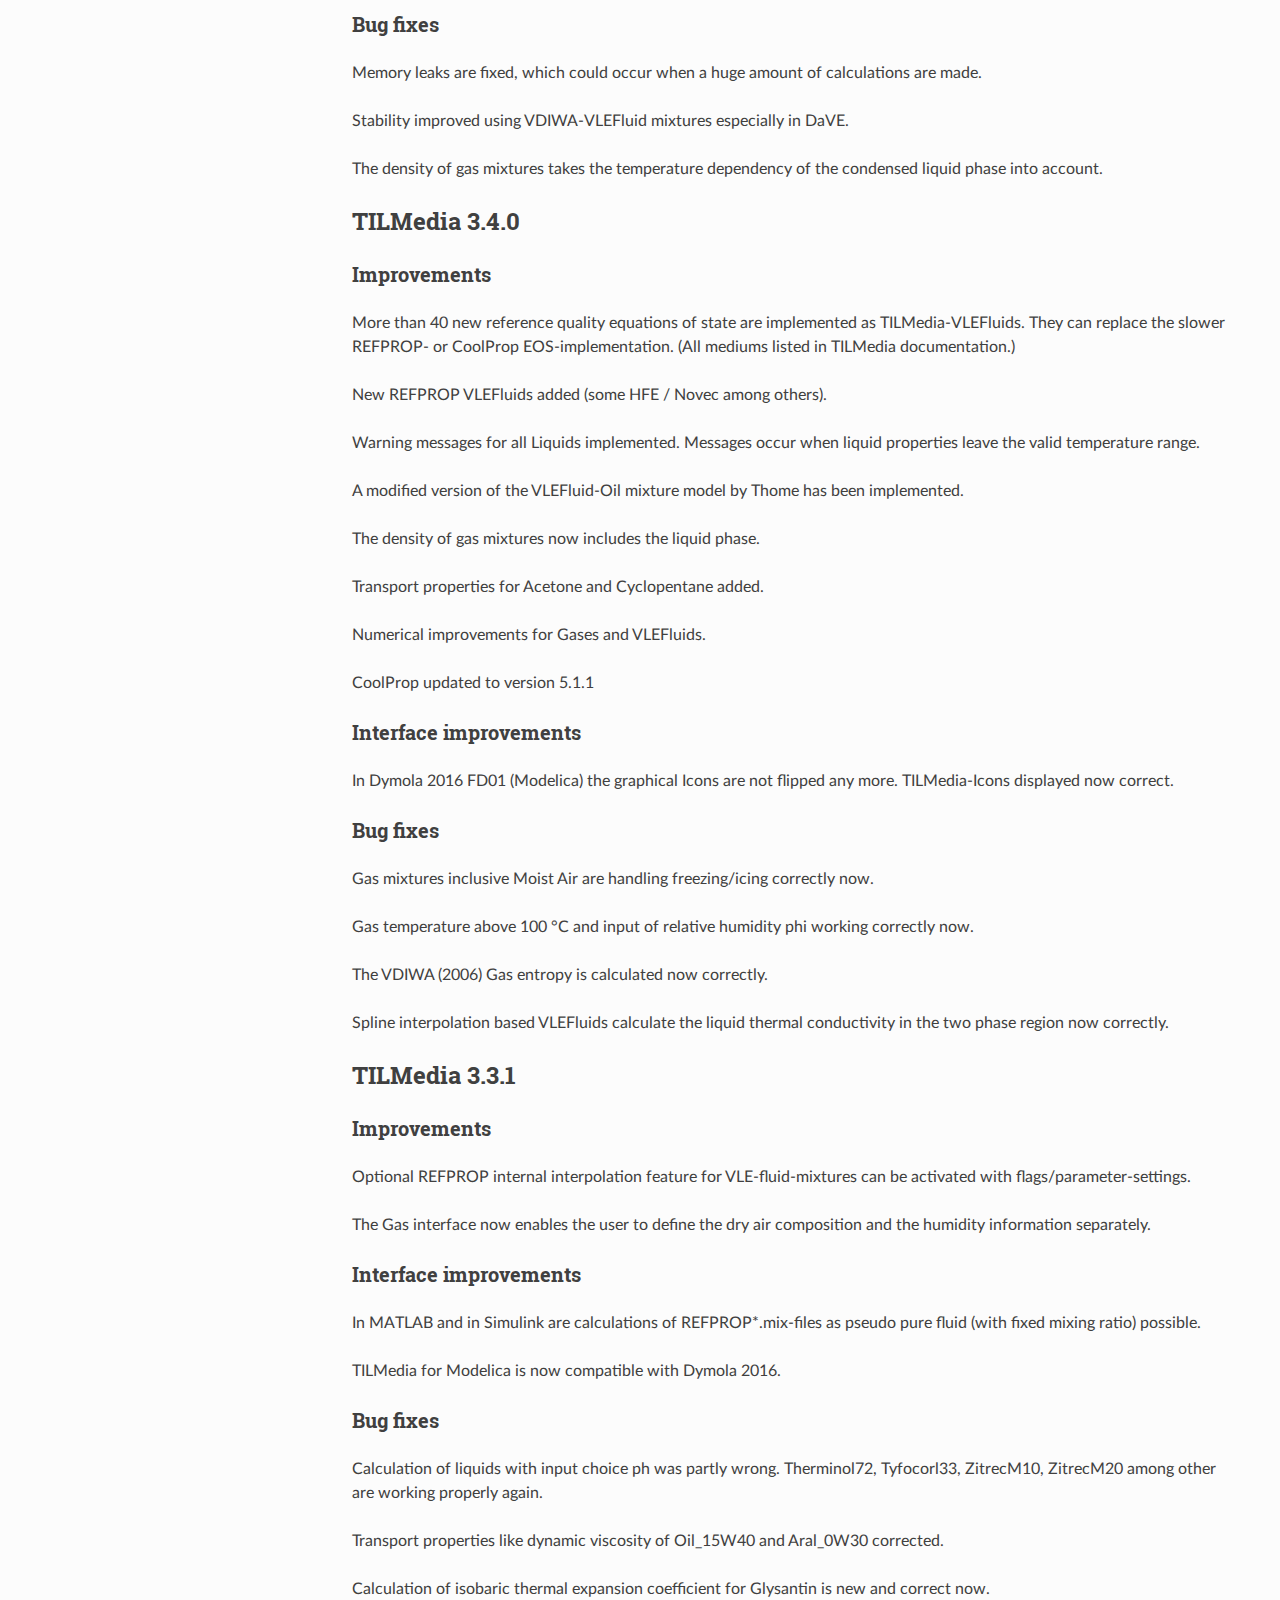
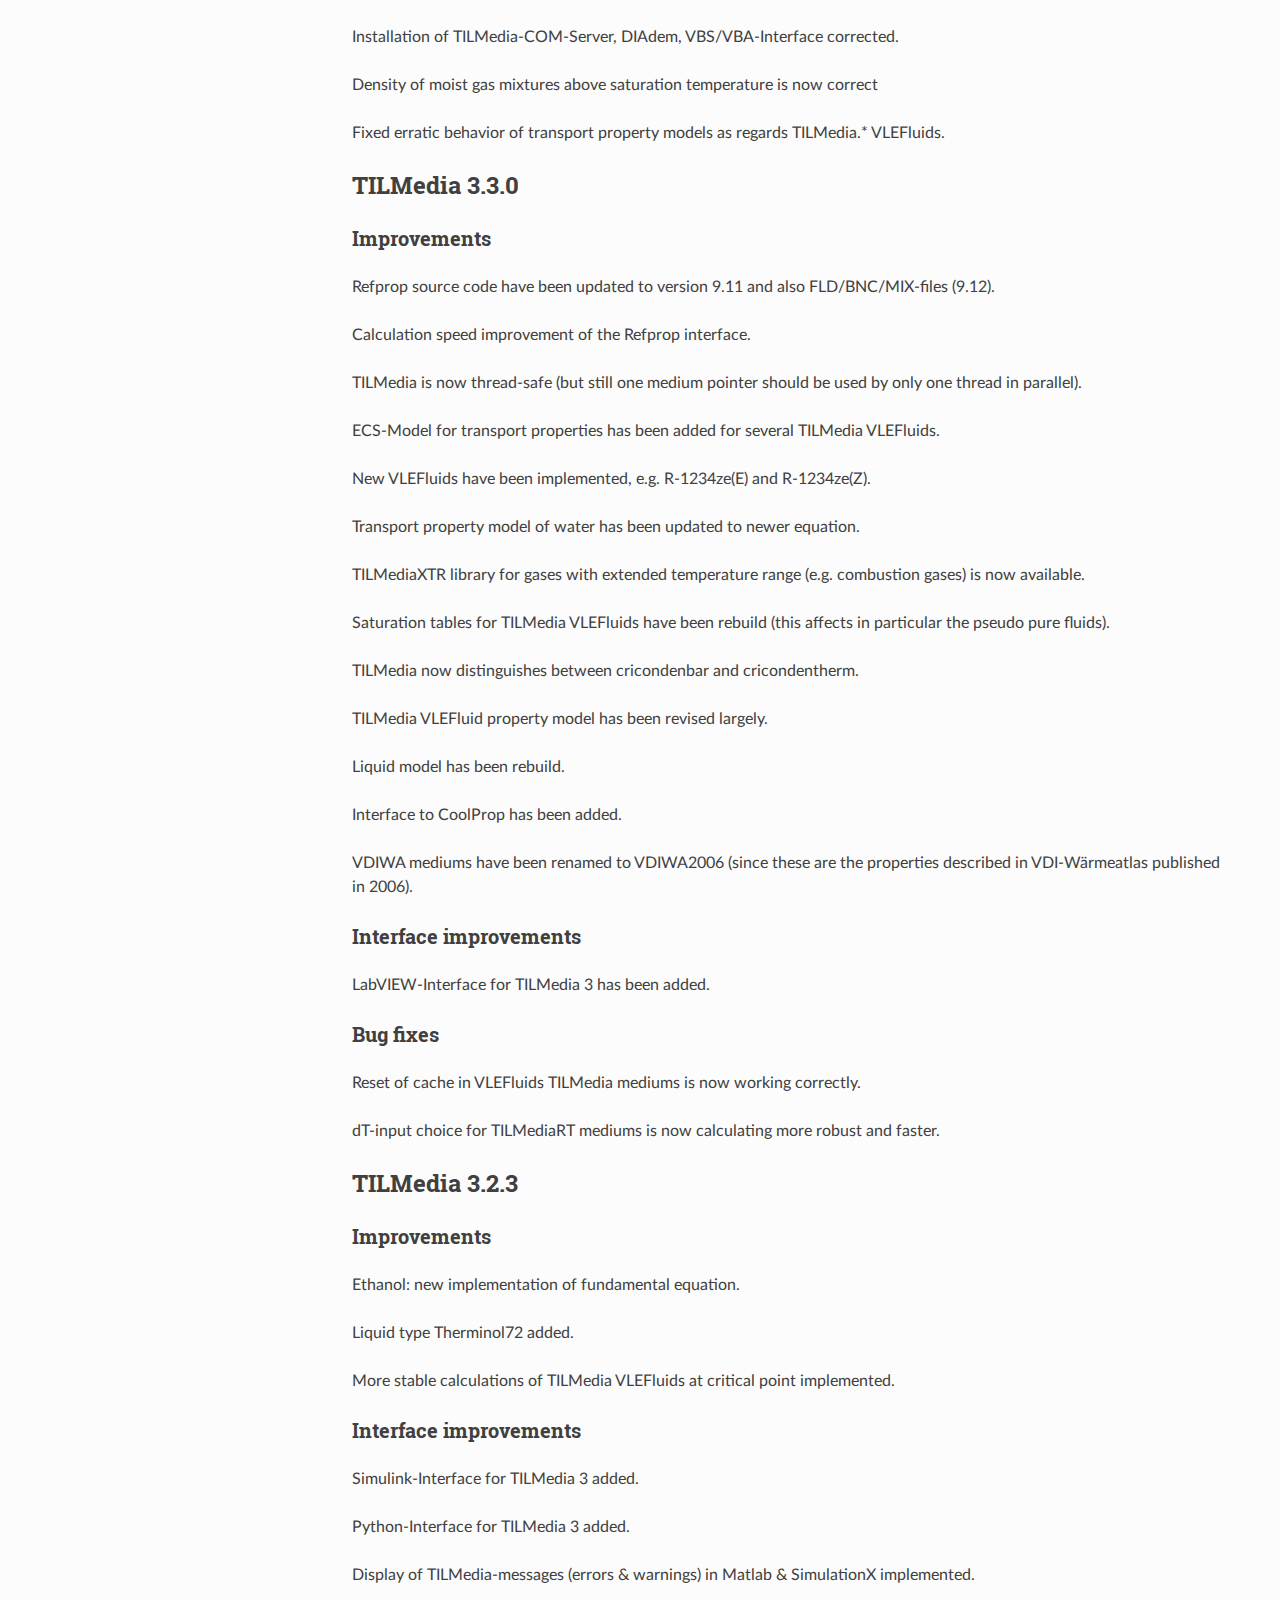
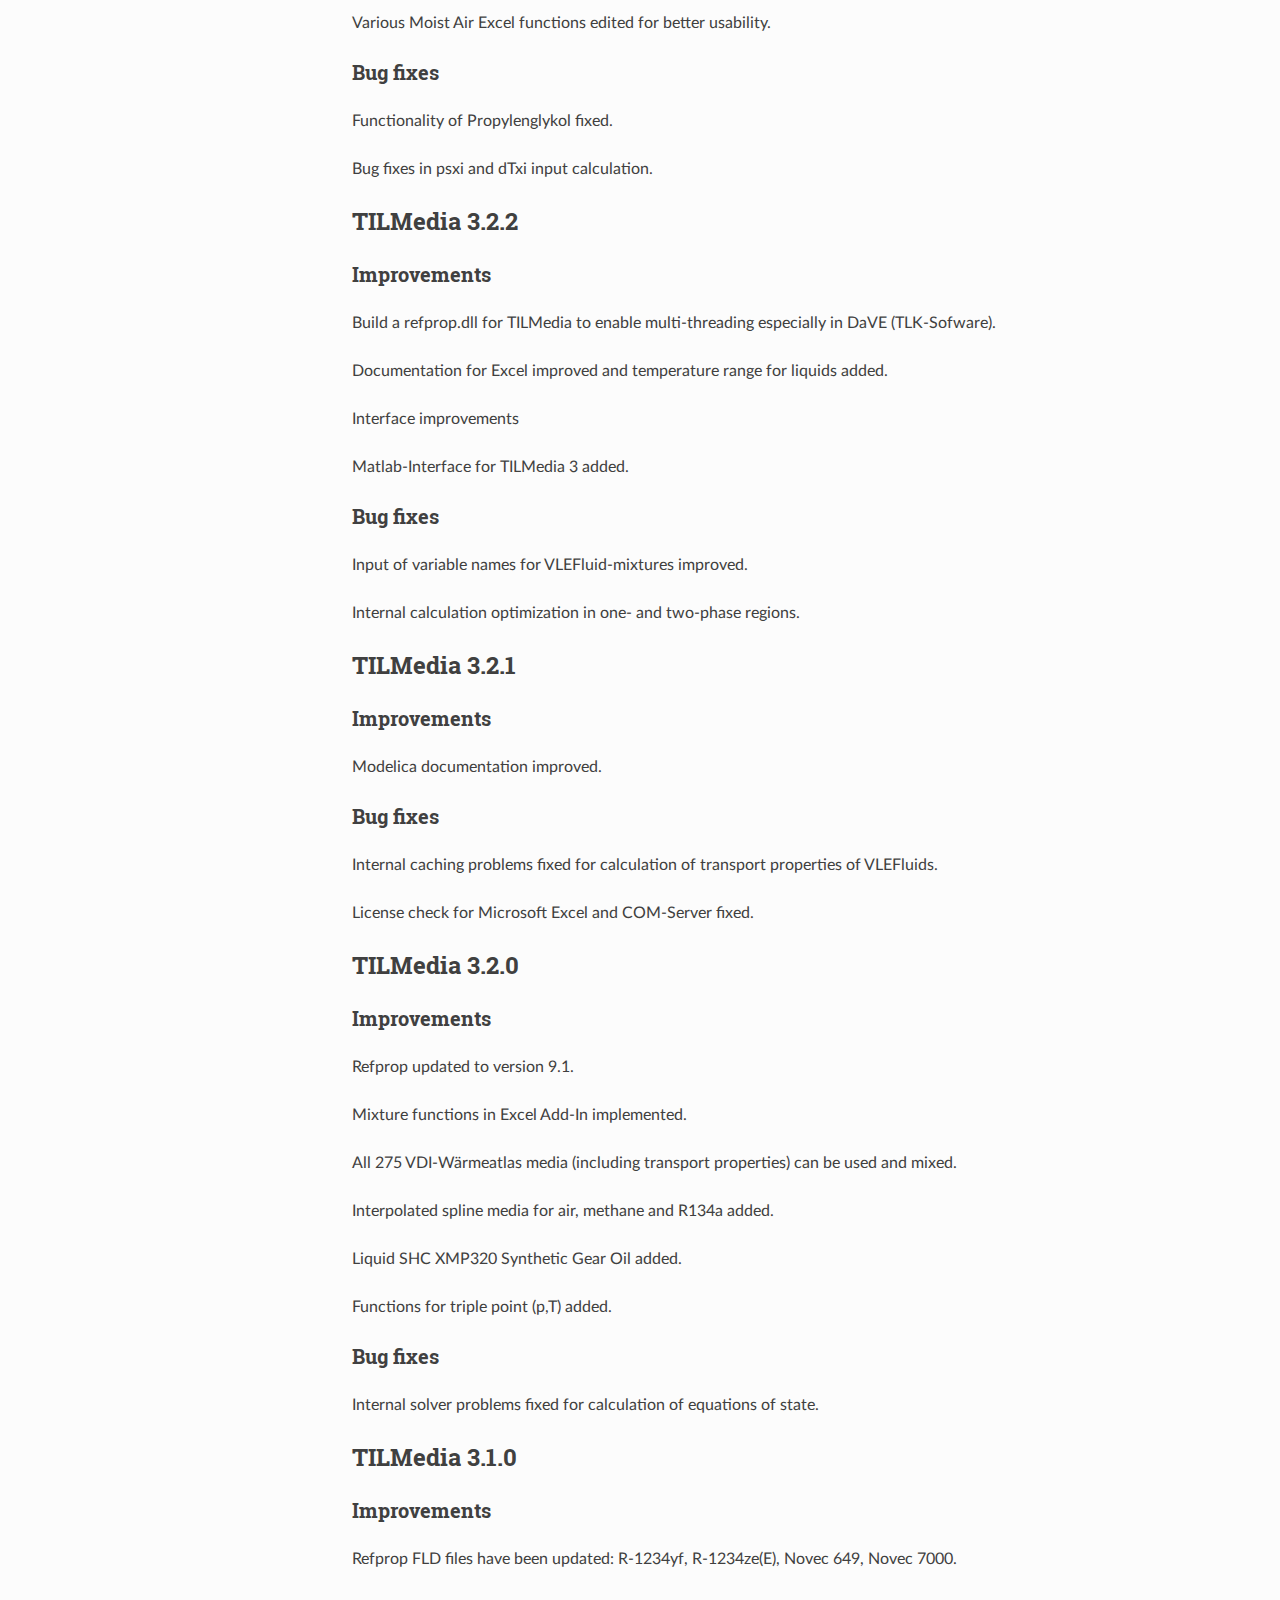
<file: TILMedia/Resources/ReleaseNotes/TILMedia.html>
﻿<!DOCTYPE html>
<html class="writer-html5" lang="en" >
<head>
  <meta charset="utf-8" /><meta name="generator" content="Docutils 0.17.1: http://docutils.sourceforge.net/" />

  <meta name="viewport" content="width=device-width, initial-scale=1.0" />
  <title>TILMedia Release Notes &mdash; TILMedia Release Notes</title>
      <link rel="stylesheet" href="_static/pygments.css" type="text/css" />
      <link rel="stylesheet" href="_static/css/theme.css" type="text/css" />
      <link rel="stylesheet" href="_static/copybutton.css" type="text/css" />
      <link rel="stylesheet" href="_static/autoclasstoc.css" type="text/css" />
      <link rel="stylesheet" href="_static/css/tlk-documentation.css" type="text/css" />
      <link rel="stylesheet" href="_static/css/product_logo.css" type="text/css" />
    <link rel="shortcut icon" href="_static/TILMedia.png"/>
  <!--[if lt IE 9]>
    <script src="_static/js/html5shiv.min.js"></script>
  <![endif]-->
  
        <script data-url_root="./" id="documentation_options" src="_static/documentation_options.js"></script>
        <script src="_static/jquery.js"></script>
        <script src="_static/underscore.js"></script>
        <script src="_static/_sphinx_javascript_frameworks_compat.js"></script>
        <script src="_static/doctools.js"></script>
        <script src="_static/sphinx_highlight.js"></script>
        <script src="_static/clipboard.min.js"></script>
        <script src="_static/copybutton.js"></script>
    <script src="_static/js/theme.js"></script>
    <link rel="search" title="Search" href="search.html" />
    <link rel="prev" title="TILMedia Release Notes" href="index.html" /> 
</head>

<body class="wy-body-for-nav"> 
  <div class="wy-grid-for-nav">
    <nav data-toggle="wy-nav-shift" class="wy-nav-side">
      <div class="wy-side-scroll">
        <div class="wy-side-nav-search"  style="background: #aea500" >

          
          
          <a href="index.html" class="icon icon-home">
            TILMedia Release Notes
              <img src="_static/TILMedia.png" class="logo" alt="Logo"/>
          </a>
              <div class="version">
                Version 2024.1
              </div>
<div role="search">
  <form id="rtd-search-form" class="wy-form" action="search.html" method="get">
    <input type="text" name="q" placeholder="Search docs" aria-label="Search docs" />
    <input type="hidden" name="check_keywords" value="yes" />
    <input type="hidden" name="area" value="default" />
  </form>
</div>
        </div><div class="wy-menu wy-menu-vertical" data-spy="affix" role="navigation" aria-label="Navigation menu">
              <ul class="current">
<li class="toctree-l1 current"><a class="current reference internal" href="#">TILMedia Release Notes</a><ul>
<li class="toctree-l2"><a class="reference internal" href="#tilmedia-2024-1">TILMedia 2024.1</a><ul>
<li class="toctree-l3"><a class="reference internal" href="#improvements">Improvements</a></li>
<li class="toctree-l3"><a class="reference internal" href="#bug-fixes">Bug fixes</a></li>
</ul>
</li>
<li class="toctree-l2"><a class="reference internal" href="#tilmedia-3-16-0">TILMedia 3.16.0</a><ul>
<li class="toctree-l3"><a class="reference internal" href="#id1">Improvements</a></li>
<li class="toctree-l3"><a class="reference internal" href="#id2">Bug fixes</a></li>
</ul>
</li>
<li class="toctree-l2"><a class="reference internal" href="#tilmedia-3-15-1">TILMedia 3.15.1</a></li>
<li class="toctree-l2"><a class="reference internal" href="#tilmedia-3-15-0">TILMedia 3.15.0</a><ul>
<li class="toctree-l3"><a class="reference internal" href="#id3">Improvements</a></li>
<li class="toctree-l3"><a class="reference internal" href="#id4">Bug fixes</a></li>
</ul>
</li>
<li class="toctree-l2"><a class="reference internal" href="#tilmedia-3-14-0">TILMedia 3.14.0</a><ul>
<li class="toctree-l3"><a class="reference internal" href="#id5">Improvements</a></li>
<li class="toctree-l3"><a class="reference internal" href="#id6">Bug fixes</a></li>
</ul>
</li>
<li class="toctree-l2"><a class="reference internal" href="#tilmedia-3-13-0">TILMedia 3.13.0</a><ul>
<li class="toctree-l3"><a class="reference internal" href="#id7">Improvements</a></li>
</ul>
</li>
<li class="toctree-l2"><a class="reference internal" href="#tilmedia-3-12-1">TILMedia 3.12.1</a></li>
<li class="toctree-l2"><a class="reference internal" href="#tilmedia-3-12-0">TILMedia 3.12.0</a><ul>
<li class="toctree-l3"><a class="reference internal" href="#id8">Improvements</a></li>
</ul>
</li>
<li class="toctree-l2"><a class="reference internal" href="#tilmedia-3-11-0">TILMedia 3.11.0</a><ul>
<li class="toctree-l3"><a class="reference internal" href="#id9">Improvements</a></li>
<li class="toctree-l3"><a class="reference internal" href="#id10">Bug fixes</a></li>
</ul>
</li>
<li class="toctree-l2"><a class="reference internal" href="#tilmedia-3-10-0">TILMedia 3.10.0</a><ul>
<li class="toctree-l3"><a class="reference internal" href="#id11">Improvements</a></li>
</ul>
</li>
<li class="toctree-l2"><a class="reference internal" href="#tilmedia-3-9-1">TILMedia 3.9.1</a><ul>
<li class="toctree-l3"><a class="reference internal" href="#id12">Improvements</a></li>
<li class="toctree-l3"><a class="reference internal" href="#id13">Bug fixes</a></li>
</ul>
</li>
<li class="toctree-l2"><a class="reference internal" href="#tilmedia-3-9-0">TILMedia 3.9.0</a><ul>
<li class="toctree-l3"><a class="reference internal" href="#id14">Improvements</a></li>
<li class="toctree-l3"><a class="reference internal" href="#id15">Bug fixes</a></li>
</ul>
</li>
<li class="toctree-l2"><a class="reference internal" href="#tilmedia-3-8-0">TILMedia 3.8.0</a><ul>
<li class="toctree-l3"><a class="reference internal" href="#id16">Improvements</a></li>
<li class="toctree-l3"><a class="reference internal" href="#id17">Bug fixes</a></li>
</ul>
</li>
<li class="toctree-l2"><a class="reference internal" href="#tilmedia-3-7-0">TILMedia 3.7.0</a><ul>
<li class="toctree-l3"><a class="reference internal" href="#id18">Improvements</a></li>
<li class="toctree-l3"><a class="reference internal" href="#id19">Bug fixes</a></li>
</ul>
</li>
<li class="toctree-l2"><a class="reference internal" href="#tilmedia-3-6-0">TILMedia 3.6.0</a><ul>
<li class="toctree-l3"><a class="reference internal" href="#id20">Improvements</a></li>
<li class="toctree-l3"><a class="reference internal" href="#id21">Bug fixes</a></li>
</ul>
</li>
<li class="toctree-l2"><a class="reference internal" href="#tilmedia-3-5-1">TILMedia 3.5.1</a><ul>
<li class="toctree-l3"><a class="reference internal" href="#id22">Improvements</a></li>
<li class="toctree-l3"><a class="reference internal" href="#id23">Bug fixes</a></li>
<li class="toctree-l3"><a class="reference internal" href="#id24">Improvements</a></li>
<li class="toctree-l3"><a class="reference internal" href="#id25">Bug fixes</a></li>
</ul>
</li>
<li class="toctree-l2"><a class="reference internal" href="#tilmedia-3-4-2">TILMedia 3.4.2</a><ul>
<li class="toctree-l3"><a class="reference internal" href="#id26">Improvements</a></li>
<li class="toctree-l3"><a class="reference internal" href="#id27">Bug fixes</a></li>
</ul>
</li>
<li class="toctree-l2"><a class="reference internal" href="#tilmedia-3-4-1">TILMedia 3.4.1</a><ul>
<li class="toctree-l3"><a class="reference internal" href="#id28">Improvements</a></li>
<li class="toctree-l3"><a class="reference internal" href="#id29">Bug fixes</a></li>
</ul>
</li>
<li class="toctree-l2"><a class="reference internal" href="#tilmedia-3-4-0">TILMedia 3.4.0</a><ul>
<li class="toctree-l3"><a class="reference internal" href="#id30">Improvements</a></li>
<li class="toctree-l3"><a class="reference internal" href="#interface-improvements">Interface improvements</a></li>
<li class="toctree-l3"><a class="reference internal" href="#id31">Bug fixes</a></li>
</ul>
</li>
<li class="toctree-l2"><a class="reference internal" href="#tilmedia-3-3-1">TILMedia 3.3.1</a><ul>
<li class="toctree-l3"><a class="reference internal" href="#id32">Improvements</a></li>
<li class="toctree-l3"><a class="reference internal" href="#id33">Interface improvements</a></li>
<li class="toctree-l3"><a class="reference internal" href="#id34">Bug fixes</a></li>
</ul>
</li>
<li class="toctree-l2"><a class="reference internal" href="#tilmedia-3-3-0">TILMedia 3.3.0</a><ul>
<li class="toctree-l3"><a class="reference internal" href="#id35">Improvements</a></li>
<li class="toctree-l3"><a class="reference internal" href="#id36">Interface improvements</a></li>
<li class="toctree-l3"><a class="reference internal" href="#id37">Bug fixes</a></li>
</ul>
</li>
<li class="toctree-l2"><a class="reference internal" href="#tilmedia-3-2-3">TILMedia 3.2.3</a><ul>
<li class="toctree-l3"><a class="reference internal" href="#id38">Improvements</a></li>
<li class="toctree-l3"><a class="reference internal" href="#id39">Interface improvements</a></li>
<li class="toctree-l3"><a class="reference internal" href="#id40">Bug fixes</a></li>
</ul>
</li>
<li class="toctree-l2"><a class="reference internal" href="#tilmedia-3-2-2">TILMedia 3.2.2</a><ul>
<li class="toctree-l3"><a class="reference internal" href="#id41">Improvements</a></li>
<li class="toctree-l3"><a class="reference internal" href="#id42">Bug fixes</a></li>
</ul>
</li>
<li class="toctree-l2"><a class="reference internal" href="#tilmedia-3-2-1">TILMedia 3.2.1</a><ul>
<li class="toctree-l3"><a class="reference internal" href="#id43">Improvements</a></li>
<li class="toctree-l3"><a class="reference internal" href="#id44">Bug fixes</a></li>
</ul>
</li>
<li class="toctree-l2"><a class="reference internal" href="#tilmedia-3-2-0">TILMedia 3.2.0</a><ul>
<li class="toctree-l3"><a class="reference internal" href="#id45">Improvements</a></li>
<li class="toctree-l3"><a class="reference internal" href="#id46">Bug fixes</a></li>
</ul>
</li>
<li class="toctree-l2"><a class="reference internal" href="#tilmedia-3-1-0">TILMedia 3.1.0</a><ul>
<li class="toctree-l3"><a class="reference internal" href="#id47">Improvements</a></li>
<li class="toctree-l3"><a class="reference internal" href="#id48">Bug fixes</a></li>
</ul>
</li>
<li class="toctree-l2"><a class="reference internal" href="#tilmedia-3-0-2">TILMedia 3.0.2</a><ul>
<li class="toctree-l3"><a class="reference internal" href="#id49">Improvements</a></li>
<li class="toctree-l3"><a class="reference internal" href="#id50">Bug fixes</a></li>
</ul>
</li>
</ul>
</li>
</ul>

        </div>
      </div>
    </nav>

    <section data-toggle="wy-nav-shift" class="wy-nav-content-wrap"><nav class="wy-nav-top" aria-label="Mobile navigation menu"  style="background: #aea500" >
          <i data-toggle="wy-nav-top" class="fa fa-bars"></i>
          <a href="index.html">TILMedia Release Notes</a>
      </nav>

      <div class="wy-nav-content">
        <div class="rst-content">
          <div role="navigation" aria-label="Page navigation">
  <ul class="wy-breadcrumbs">
      <li><a href="index.html" class="icon icon-home" aria-label="Home"></a></li>
      <li class="breadcrumb-item active">TILMedia Release Notes</li>
      <li class="wy-breadcrumbs-aside">
      </li>
  </ul><div class="rst-breadcrumbs-buttons" role="navigation" aria-label="Sequential page navigation">
        <a href="index.html" class="btn btn-neutral float-left" title="TILMedia Release Notes" accesskey="p"><span class="fa fa-arrow-circle-left" aria-hidden="true"></span> Previous</a>
  </div>
  <hr/>
</div>
          <div role="main" class="document" itemscope="itemscope" itemtype="http://schema.org/Article">
           <div itemprop="articleBody">
             
  <section id="tilmedia-release-notes">
<h1>TILMedia Release Notes<a class="headerlink" href="#tilmedia-release-notes" title="Permalink to this heading"></a></h1>
<section id="tilmedia-2024-1">
<h2>TILMedia 2024.1<a class="headerlink" href="#tilmedia-2024-1" title="Permalink to this heading"></a></h2>
<section id="improvements">
<h3>Improvements<a class="headerlink" href="#improvements" title="Permalink to this heading"></a></h3>
<p>The interpolation of dynamic viscosity in the two-phase region has been changed. The new default interpolation is the model by McAdams et al. (1942), Trans. ASME., 64: 193-199. <a class="reference external" href="https://doi.org/10.1115/1.4019013">https://doi.org/10.1115/1.4019013</a>. It is a linear interpolation of the inverse of dynamic viscosity weighted by vapor quality.
Other models are available by setting the flag twophasevsicositymodel in the media name:</p>
<ul class="simple">
<li><p>twophasevsicositymodel = mcadamsnu: linear interpolation of the inverse of kinematic viscosity. default model in previous versions. Conversion script is available.</p></li>
<li><p>twophasevsicositymodel = chicchitti: linear interpolation of dynamic viscosity. Chicchitti et al. (1960), Energia Nucleare, 7: 407-425.</p></li>
<li><p>twophasevsicositymodel = dukler: linear interpolation of kinematic viscosity. Dukler et al. (1966), AIChE J., 10: 44-51. <a class="reference external" href="https://doi.org/10.1002/aic.690100118">https://doi.org/10.1002/aic.690100118</a>.</p></li>
<li><p>twophasevsicositymodel = maxwelleucken1: derived from thermal conductivity modelling in porous media, liquid phase dominant. Awad &amp; Muzychka (2008), Exp. Therm. Fluid Sci., 33, 106-113. <a class="reference external" href="https://doi.org/10.1016/j.expthermflusci.2008.07.006">https://doi.org/10.1016/j.expthermflusci.2008.07.006</a></p></li>
<li><p>twophasevsicositymodel = maxwelleucken2: derived from thermal conductivity modelling in porous media, vapor phase dominant. Awad &amp; Muzychka (2008), Exp. Therm. Fluid Sci., 33, 106-113. <a class="reference external" href="https://doi.org/10.1016/j.expthermflusci.2008.07.006">https://doi.org/10.1016/j.expthermflusci.2008.07.006</a></p></li>
<li><p>twophasevsicositymodel = maxwelleuckenavg: derived from thermal conductivity modelling in porous media, arithmetic average of maxwelleucken1 and maxwelleucken2. Awad &amp; Muzychka (2008), Exp. Therm. Fluid Sci., 33, 106-113. <a class="reference external" href="https://doi.org/10.1016/j.expthermflusci.2008.07.006">https://doi.org/10.1016/j.expthermflusci.2008.07.006</a></p></li>
</ul>
<p>E.g. vleFluidNames={&quot;TILMedia.CO2(twophaseviscositymodel=mcadamsnu)&quot;}</p>
<p>In Modelica, the DataPath has been separated and Refprop- and CoolProp-mediums has been moved to a library: &quot;TILMedia AddOn External-Data&quot;.</p>
<p>In Modelica, an internal implementation for the calculation of Gas Diffusion Coefficients has been added.</p>
<p>CoolProp-mediums now support a path-specification (behind the name-string). It enables to refer to the CoolPro.dll-file in the Resources-folder (even in an AddOn) and for FMU-exports.</p>
<p>TILMedia functions with an array index as input, such as *_molarMass_n() for Gas, Liquid and VLEFluid are now checking the limits of the specified array index.</p>
<p>The VLEFluid mixture of ammonia-water now checks if the validity range has been exceeded.</p>
</section>
<section id="bug-fixes">
<h3>Bug fixes<a class="headerlink" href="#bug-fixes" title="Permalink to this heading"></a></h3>
<p>For Refprop-VLEFluids the optional parameter &quot;PREOS=0, 1, 2 or 3&quot; will now be checked correctly. &quot;PREOS&quot; activates the calculation with Peng-Robinson equations.</p>
<p>The calculation of cricondentherm temperature for Refprop-, CoolProp- and Spline-VLEFluids is working now.</p>
</section>
</section>
<section id="tilmedia-3-16-0">
<h2>TILMedia 3.16.0<a class="headerlink" href="#tilmedia-3-16-0" title="Permalink to this heading"></a></h2>
<section id="id1">
<h3>Improvements<a class="headerlink" href="#id1" title="Permalink to this heading"></a></h3>
<p>In Modelica a Solid-Record for TSMedia_MineralWool has been added.</p>
</section>
<section id="id2">
<h3>Bug fixes<a class="headerlink" href="#id2" title="Permalink to this heading"></a></h3>
<p>The calculation of VLE fluid properties with TILMedia.Water and input of pressure and enthalpy was only possible up to 5°C. Now it is possible up to 1°C as intended.</p>
<p>In Baack2020.Tyfocor_L_40_degr the viscosity has been changed.</p>
</section>
</section>
<section id="tilmedia-3-15-1">
<h2>TILMedia 3.15.1<a class="headerlink" href="#tilmedia-3-15-1" title="Permalink to this heading"></a></h2>
<p>Hotfix release. No changes in this library.</p>
</section>
<section id="tilmedia-3-15-0">
<h2>TILMedia 3.15.0<a class="headerlink" href="#tilmedia-3-15-0" title="Permalink to this heading"></a></h2>
<section id="id3">
<h3>Improvements<a class="headerlink" href="#id3" title="Permalink to this heading"></a></h3>
<p>VLEFluid Spline model has been added for R454B</p>
<p>6 Liquids and 2 mixtures based on Baack 2020 have been added. Dissertation , Sebastian Baack, 2020: <a class="reference external" href="https://doi.org/10.14279/depositonce-9628">https://doi.org/10.14279/depositonce-9628</a></p>
<p>87 Liquids and 9 mixtures based on Branan’s Rules of Thumb have been added. The incompressible liquids are rough linear approximated based on data available from the manufacturers’ web sites. Literature: <a class="reference external" href="https://doi.org/10.1016/B978-0-12-387785-7.00012-8">https://doi.org/10.1016/B978-0-12-387785-7.00012-8</a></p>
<p>Documentation for all TILMedia interfaces (Excel, Python, MATLAB, …) revised and converted to HTML format in new design</p>
<p>MATLAB and Simulink:</p>
<ul class="simple">
<li><p>Both interfaces completely revised: compatibility to different and newer MATLAB versions improved. User specific compilation with TILMedia headers possible.</p></li>
<li><p>New VLEFluid input choices (beside dT, ph, ps &amp; pT): pd, Th &amp; Ts</p></li>
</ul>
</section>
<section id="id4">
<h3>Bug fixes<a class="headerlink" href="#id4" title="Permalink to this heading"></a></h3>
<p>The entropy of TILMedia.DryAir and TILMedia.MoistAir have been corrected. No conversion to obsolete mediums (&quot;TILMedia.Obsolete_DryAir&quot; and &quot;TILMedia.SimpleWater|TILMedia.Obsolete_DryAir&quot;).</p>
<p>The entropy of User Liquids, json files with Mode=&quot;Polynomial&quot; are corrected. No conversion.</p>
</section>
</section>
<section id="tilmedia-3-14-0">
<h2>TILMedia 3.14.0<a class="headerlink" href="#tilmedia-3-14-0" title="Permalink to this heading"></a></h2>
<section id="id5">
<h3>Improvements<a class="headerlink" href="#id5" title="Permalink to this heading"></a></h3>
<p>The following new Liquid Mixtures have been added in TILMedia. The input of mass or volume fraction can be set via underline and a per cent value behind the n ame e.g., Dynalene_EG_43 or _54vol (43 equals</p>
<ul class="simple">
<li><p>TILMedia.Dynalene_Calcium_Chloride *</p></li>
<li><p>TILMedia.Dynalene_EG</p></li>
<li><p>TILMedia.Dynalene_EG-V1</p></li>
<li><p>TILMedia.Dynalene_LC-Bio **</p></li>
<li><p>TILMedia.Dynalene_LC-EG</p></li>
<li><p>TILMedia.Dynalene_LC-PG</p></li>
<li><p>TILMedia.Dynalene_PG</p></li>
<li><p>TILMedia.Dynalene_PG-V1</p></li>
<li><p>TILMedia.Dynalene_TEG</p></li>
<li><p>TILMedia.Tyfocor **</p></li>
<li><p>TILMedia.Tyfoxit **</p></li>
</ul>
<p>* only wt % input possible% input possible, ** only vol % input possible</p>
<p>TILMedia–Liquids: Dowterm_A, Dowterm_A, Baysilone_KT_5Baysilone_KT_5,, Baysilone_KT_10Baysilone_KT_10, , Baysilone_KT_20Baysilone_KT_20 have been added.</p>
<p>TILMedia.Glysantin &amp; PropyleneGlycolPropyleneGlycol enable input of mass fraction and volume fractionenable input of mass fraction and volume fraction.</p>
<p>The derivatives of pure and mixture gas properties and the corresponding interface functions have been implemented. The derivatives are accessible through the Modelica interface. If the derivaties are implemented they are used by default. The derivatives are accessible through the Modelica interface, enabling the use of analytic Jacobians, e.g., to increase simulation speed in Dymola.</p>
</section>
<section id="id6">
<h3>Bug fixes<a class="headerlink" href="#id6" title="Permalink to this heading"></a></h3>
<p>TILMedia.Glysantin has has corrected interpolation between given mass fractions e.g., Glysantin_37.5 interpolates correct between 30 and 40 % mass fraction. Obsolete variant available as TILMedia.Obsolete_Glysantin. Conversion in MoGlysantin. Conversion in Moddelica to obsolete variant.</p>
</section>
</section>
<section id="tilmedia-3-13-0">
<h2>TILMedia 3.13.0<a class="headerlink" href="#tilmedia-3-13-0" title="Permalink to this heading"></a></h2>
<section id="id7">
<h3>Improvements<a class="headerlink" href="#id7" title="Permalink to this heading"></a></h3>
<p>All TILMedia.*-mediums for VLEFluids have improved internal internal equations. The calculation time is reduced about 40%.</p>
<p>All VDI 4670 Gases have improved heat capacity, enthalpy, and entropy calculations without numerical noise.</p>
<p>The VLEFluid TILMedia.R1336MZZZ is renamed. Obsolete TILMedia.R1336MZZ is mapped to new name.</p>
<p>Python:</p>
<ul class="simple">
<li><p>TILMedia interface is only compatible with Python 3. Improved code and features included (PEP 8, stub-files/autocomplete, …).</p></li>
<li><p>Classes, functions etc. are named with lowercase letters. With “python tilmedia.convert my_script.py” is a conversion of TILMedia user scirpts possible.</p></li>
</ul>
<p>TILMedia for Simulink includes only SLX-files and 64 bit (compatible until MATLAB R2012a).</p>
</section>
</section>
<section id="tilmedia-3-12-1">
<h2>TILMedia 3.12.1<a class="headerlink" href="#tilmedia-3-12-1" title="Permalink to this heading"></a></h2>
<p>Hotfix release. No changes in this library.</p>
</section>
<section id="tilmedia-3-12-0">
<h2>TILMedia 3.12.0<a class="headerlink" href="#tilmedia-3-12-0" title="Permalink to this heading"></a></h2>
<section id="id8">
<h3>Improvements<a class="headerlink" href="#id8" title="Permalink to this heading"></a></h3>
<p>TILMedia.Methanol has been added as VLEFluid.</p>
<p>VLEFluid spline interpolated mediums updated to REFPROP 10: R134a, R1234yf (obsolete variant available), R410A, Methane.</p>
<p>The reference state of enthalpy and entropy of the gases TILMedia.ExhaustGas and TILMediaXTR.MoistAir have been changed.</p>
<p>Improved robustness of dew point calculate of all Gases.</p>
<p>Improved numeric behavior of TILMedia VLEFluids at the critical point.</p>
<p>Fixed issue with parallel computation of different REFPROP mixtures.</p>
</section>
</section>
<section id="tilmedia-3-11-0">
<h2>TILMedia 3.11.0<a class="headerlink" href="#tilmedia-3-11-0" title="Permalink to this heading"></a></h2>
<section id="id9">
<h3>Improvements<a class="headerlink" href="#id9" title="Permalink to this heading"></a></h3>
<p>In all VLEFluids the heat capacity ratio / isentropic expansion factor (gamma) is linearized in two phase region.</p>
<p>Improved multithreaded handling of errors</p>
<p>Added Refprop Interface now supports mixture reference states</p>
<p>Absolute entropy of a gas is now available</p>
<p>Linux: Medium name detection and information parsing for Refprop has been implemented</p>
<p>Modelica:</p>
<ul class="simple">
<li><p>Added function prototypes to simplify inheritance</p></li>
<li><p>Additional files like images, equations, pdf-documents, conversion-scripts, etc. are moved into the resources folder and obsolete files have been removed.</p></li>
</ul>
<p>Python:</p>
<ul class="simple">
<li><p>Support for matrices</p></li>
<li><p>Implemented exceptions for errors</p></li>
<li><p>Set data path function has been implemented</p></li>
</ul>
</section>
<section id="id10">
<h3>Bug fixes<a class="headerlink" href="#id10" title="Permalink to this heading"></a></h3>
<p>For VLEFluid splines and linear interpolated mediums the calculations near critical point and saturation lines are corrected e.g. for cv and cp.</p>
</section>
</section>
<section id="tilmedia-3-10-0">
<h2>TILMedia 3.10.0<a class="headerlink" href="#tilmedia-3-10-0" title="Permalink to this heading"></a></h2>
<section id="id11">
<h3>Improvements<a class="headerlink" href="#id11" title="Permalink to this heading"></a></h3>
<p>About 40 new heat transfer fluids are available as TILMedia.Liquids e.g. by Dynalene, Fragol and Eastman (Therminol &amp; Marlotherm).</p>
<p>Update CoolProp to version 6.4.2.</p>
<p>TILMedia Modelica is using Modelica Standard Library 4.0.0.</p>
</section>
</section>
<section id="tilmedia-3-9-1">
<h2>TILMedia 3.9.1<a class="headerlink" href="#tilmedia-3-9-1" title="Permalink to this heading"></a></h2>
<section id="id12">
<h3>Improvements<a class="headerlink" href="#id12" title="Permalink to this heading"></a></h3>
<p>TILMedia.ORTHOHYDROGEN and TILMedia.PARAHYDROGEN have been added as new VLEFluid models.</p>
<p>R134a, R1234yf and R410A have been added as new spline-interpolated VLEFluid models in TILMedia for Modelica.</p>
<p>New SLE Mediums Copper and Aluminum.</p>
</section>
<section id="id13">
<h3>Bug fixes<a class="headerlink" href="#id13" title="Permalink to this heading"></a></h3>
<p>Fixed derivatives of cubic equation of state model at high pressures.</p>
<p>Fixed unwanted partial compilation of TILMedia functions in Dymola.</p>
<p>Worked on deadlocks in FMUs.</p>
<p>Fix handling of incomplete limit information in Refprop models.</p>
<p>Fix reading of CFG user liquid file format.</p>
</section>
</section>
<section id="tilmedia-3-9-0">
<h2>TILMedia 3.9.0<a class="headerlink" href="#tilmedia-3-9-0" title="Permalink to this heading"></a></h2>
<section id="id14">
<h3>Improvements<a class="headerlink" href="#id14" title="Permalink to this heading"></a></h3>
<p>The TILMedia interface for Python has been updated e.g. the handling of vectors/arrays has been improved and further input choices for VLEFluid-calculations beside dT, ph, ps and pT have been made available.</p>
<p>The documentation has been updated e.g. the medium lists and comments have been expanded and the font-design in the pdf-files has been improved.</p>
<p>The calculation of water and ammonia mixture as VLEFluid, based on &quot;Tillner-Roth et al. (1996)&quot;, has been structurally improved and a first implementation of an approach by &quot;Bell et al. (2018)&quot; has been added.</p>
<p>The Multiflash™ interface has been improved. It is now compatible to the newest version 7.1 and has new input choices for VLEFluid-calculations like e.g. Th, pd, pq and Tq.</p>
</section>
<section id="id15">
<h3>Bug fixes<a class="headerlink" href="#id15" title="Permalink to this heading"></a></h3>
<p>The TILMedia interface for Java now supports external mediums e.g. from REFPROP.</p>
<p>The VLEFluid information, which are available in the TILMedia Python interface, now support all mediums by REFPROP (version 10).</p>
</section>
</section>
<section id="tilmedia-3-8-0">
<h2>TILMedia 3.8.0<a class="headerlink" href="#tilmedia-3-8-0" title="Permalink to this heading"></a></h2>
<section id="id16">
<h3>Improvements<a class="headerlink" href="#id16" title="Permalink to this heading"></a></h3>
<p>Multiflash™ interface: The interface to KBCs Multiflash™ allows a detailed calculation of real fluid mixtures (VLEFluids).</p>
<p>The calculations of the partial density derivatives in VLEFluid objects can be deactivated, which results in a significantly higher overall calculation speed of VLEFluid-mixtures.</p>
</section>
<section id="id17">
<h3>Bug fixes<a class="headerlink" href="#id17" title="Permalink to this heading"></a></h3>
<p>The MATLAB Gas.m-model supports TILMedia.Exhaustgas_lambda_1 now.</p>
<p>The frosting of water in Gas calculations depending on pressure and entropy is corrected.</p>
</section>
</section>
<section id="tilmedia-3-7-0">
<h2>TILMedia 3.7.0<a class="headerlink" href="#tilmedia-3-7-0" title="Permalink to this heading"></a></h2>
<section id="id18">
<h3>Improvements<a class="headerlink" href="#id18" title="Permalink to this heading"></a></h3>
<p>TILMediaXTR.METHANE has been added as new gas.</p>
<p>TILMedia.SES36 has been added as new VLEFluid.</p>
<p>New MoistAir model: LibHuAir.MoistAir has been added. (Additional license needed.)</p>
<p>REFPROP 10 has been included with 248 updated and the following 32 new mediums:</p>
<ul class="simple">
<li><p>Refprop.13BUTADIENE.FLD</p></li>
<li><p>Refprop.1BUTYNE.FLD</p></li>
<li><p>Refprop.1PENTENE.FLD</p></li>
<li><p>Refprop.22DIMETHYLBUTANE.FLD</p></li>
<li><p>Refprop.23DIMETHYLBUTANE.FLD</p></li>
<li><p>Refprop.3METHYLPENTANE.FLD</p></li>
<li><p>Refprop.ACETYLENE.FLD</p></li>
<li><p>Refprop.C16.FLD</p></li>
<li><p>Refprop.C22.FLD</p></li>
<li><p>Refprop.C6F14.FLD</p></li>
<li><p>Refprop.CHLORINE.FLD</p></li>
<li><p>Refprop.CHLOROBENZENE.FLD</p></li>
<li><p>Refprop.CYCLOBUTENE.FLD</p></li>
<li><p>Refprop.DEA.FLD</p></li>
<li><p>Refprop.EGLYCOL.FLD</p></li>
<li><p>Refprop.ETHYLENEOXIDE.FLD</p></li>
<li><p>Refprop.MEA.FLD</p></li>
<li><p>Refprop.PROPADIENE.FLD</p></li>
<li><p>Refprop.PROPYLENEOXIDE.FLD</p></li>
<li><p>Refprop.R1123.FLD</p></li>
<li><p>Refprop.R1224YDZ.FLD</p></li>
<li><p>Refprop.R1243ZF.FLD</p></li>
<li><p>Refprop.R150.FLD</p></li>
<li><p>Refprop.R407H.MIX</p></li>
<li><p>Refprop.R447B.MIX</p></li>
<li><p>Refprop.R449C.MIX</p></li>
<li><p>Refprop.R458A.MIX</p></li>
<li><p>Refprop.R459A.MIX</p></li>
<li><p>Refprop.R459B.MIX</p></li>
<li><p>Refprop.R460A.MIX</p></li>
<li><p>Refprop.R460B.MIX</p></li>
<li><p>Refprop.VINYLCHLORIDE.FLD</p></li>
</ul>
<p>Installation of Resources-folder with TILMedia Modelica.</p>
</section>
<section id="id19">
<h3>Bug fixes<a class="headerlink" href="#id19" title="Permalink to this heading"></a></h3>
<p>Density derivatives of gas mixtures with condensing component and relative humidity (phi) greater than 100% are calculated correct now.</p>
<p>Steady-state calculation of composition-related properties of VDIWA mixtures with Peng-Robinson EoS works correctly now.</p>
<p>Vapor pressure of VDIWA pure fluids is set to their critical pressure, if temperature is greater than their critical temperature.</p>
<p>Fixed access violation in solver of gas model</p>
</section>
</section>
<section id="tilmedia-3-6-0">
<h2>TILMedia 3.6.0<a class="headerlink" href="#tilmedia-3-6-0" title="Permalink to this heading"></a></h2>
<section id="id20">
<h3>Improvements<a class="headerlink" href="#id20" title="Permalink to this heading"></a></h3>
<p>Added new Liquid TILMedia.Novec7500: &quot;3M™ Novec™ 7500 Engineered Fluid&quot;</p>
<p>Introduced base classes in Modelica</p>
<p>Added new medium class in Modelica</p>
<p>In the Python interface and VLEFluid-object, additional property calculation can be switched off with the use of flags</p>
<p>UserLiquids can be added to FMUs</p>
<p>Implemented surface tension for R1234zez</p>
<p>TILMedia module for Java available (for Windows)</p>
</section>
<section id="id21">
<h3>Bug fixes<a class="headerlink" href="#id21" title="Permalink to this heading"></a></h3>
<p>Improved parallel usage of FMUs which include TILMedia</p>
<p>Avoiding division by zero</p>
</section>
</section>
<section id="tilmedia-3-5-1">
<h2>TILMedia 3.5.1<a class="headerlink" href="#tilmedia-3-5-1" title="Permalink to this heading"></a></h2>
<section id="id22">
<h3>Improvements<a class="headerlink" href="#id22" title="Permalink to this heading"></a></h3>
<p>Fixed upper temperature bounds for VDIWA2006 liquid mediums.</p>
<p>Improved robustness of dew point calculation for Gases.</p>
<p>Improved extrapolation/robustness of VLEFluid TILMedia mediums.</p>
<p>Added thermal conductivity model of Tufeu for ammonia.</p>
<p>Added pseudo pure fluid for air.</p>
<p>New speed of sound models for VLEFluids (Wood, Henry).</p>
</section>
<section id="id23">
<h3>Bug fixes<a class="headerlink" href="#id23" title="Permalink to this heading"></a></h3>
<p>Extrapolation of liquid properties is now thermodynamically correct.
Fixed extrapolation of Glysantin and PropylenGlykol.
Fixed issues with TILMediaXTR.MoistAir above 647K.
Fixed access violation in a transport property model.
Fixed names of some exported functions.
TILMedia 3.5.0
===============</p>
</section>
<section id="id24">
<h3>Improvements<a class="headerlink" href="#id24" title="Permalink to this heading"></a></h3>
<p>Transport properties for the following VLEFluid mediums have implemented:
* TILMedia.1-BUTENE
* TILMedia.ACETONE
* TILMedia.AMMONIA
* TILMedia.ARGON
* TILMedia.DEUTERIUM
* TILMedia.DIMETHYLCARBONATE
* TILMedia.DIMETHYLETHER
* TILMedia.ETHANE
* TILMedia.ETHYLENE
* TILMedia.HEAVYWATER
* TILMedia.HELIUM
* TILMedia.HYDROGENSULFIDE
* TILMedia.ISOBUTANE
* TILMedia.ISOPENTANE
* TILMedia.KRYPTON
* TILMedia.M-XYLENE
* TILMedia.METHANE
* TILMedia.METHYLLINOLEATE
* TILMedia.METHYLOLEATE
* TILMedia.METHYLPALMITATE
* TILMedia.METHYLSTEARATE
* TILMedia.MM
* TILMedia.N-BUTANE
* TILMedia.N-DODECANE
* TILMedia.N-NONANE
* TILMedia.NEON
* TILMedia.NEOPENTANE
* TILMedia.NITROUSOXIDE
* TILMedia.OXYGEN
* TILMedia.PARAHYDROGEN
* TILMedia.PROPYLENE
* TILMedia.R113
* TILMedia.R116
* TILMedia.R12
* TILMedia.R1233ZDE
* TILMedia.R1234YF
* TILMedia.R124
* TILMedia.R141B
* TILMedia.R143A
* TILMedia.R161
* TILMedia.R227EA
* TILMedia.R23
* TILMedia.R245FA
* TILMedia.R32
* TILMedia.R365MFC
* TILMedia.SULFURHEXAFLUORIDE
* TILMedia.TOLUENE
* TILMedia.XENON
The reference state for the enthalpy and entropy of the following VLEFluid mediums has been changed:
* TILMedia.ARGON
* TILMedia.D4
* TILMedia.D5
* TILMedia.ETHANE
* TILMedia.ETHYLENE
* TILMedia.ISOBUTANE
* TILMedia.MD4M
* TILMedia.METHANE
* TILMedia.METHYLLINOLEATE
* TILMedia.METHYLOLEATE
* TILMedia.METHYLPALMITATE
* TILMedia.METHYLSTEARATE
* TILMedia.N-BUTANE
* TILMedia.N-DODECANE
* TILMedia.NEON
* TILMedia.OXYGEN
* TILMedia.PROPYLENE
* TILMedia.R113
* TILMedia.R12
* TILMedia.SULFURHEXAFLUORIDE
R1234ZE is renamed to R1234ZEE.
A new equation for TILMedia.R125 is implemented.
A more powerful backend for TILMedia VLEFluids has been implemented.
The properties in the proximity of the ciritcal point have been modified for isobutane, cyclopentane and acetone to increase the robustness.
Robustness of the TILMedia and SplineInterpolation VLEFluids has been increased.
Updated Coolprop to Version 6.1.0.
Changed reference state for the Liquids Glysantin and Propylenglykol.
New Liquid mixtures from the IIR Secondary Working Fluids publication:
IIR_SWF.AMMONIA-WATER_XX, IIR_SWF.CALCIUMCHLORIDE-WATER_XX, IIR_SWF.ETHYLALCOHOL-WATER_XX, IIR_SWF.ETHYLENEGLYCOL-WATER_XX, IIR_SWF.GLYCEROL-WATER_XX, IIR_SWF.POTASSIUMACETATE-WATER_XX, IIR_SWF.POTASSIUMCARBONATE-WATER_XX, IIR_SWF.POTASSIUMFORMATE-WATER_XX, IIR_SWF.LITHIUMCHLORIDE-WATER_XX, IIR_SWF.METHYLALCOHOL-WATER_XX, IIR_SWF.MAGNESIUMCHLORIDE-WATER_XX, IIR_SWF.SODIUMCHLORIDE-WATER_XX, IIR_SWF.PROPYLENEGLYCOL-WATER_XX
New Liquids from the IIR Secondary Working Fluids publication:
IIR_SWF.DOWTHERM_J, IIR_SWF.DYNALENE_MV, IIR_SWF.GILOTHERM_D12, IIR_SWF.3M_NOVEC_HFE7100, IIR_SWF.BAYSILONE_KT3, IIR_SWF.SYLTHERM_XLT, IIR_SWF.MARLOTHERM_X, IIR_SWF.D_LIMONENE
Improved precision of TILMediaXTR.MoistAir model.
New Refprop mixture files have been added for R407G, R433B, R433C, R449B, R451A, R451B, R452A, R452B, R452C, R453A, R454A, R454B, R454C, R455A, R456A, R457A, R513B, and R515A.
Refprop.R1234ze has been renamed to Refprop.R1234zee.</p>
</section>
<section id="id25">
<h3>Bug fixes<a class="headerlink" href="#id25" title="Permalink to this heading"></a></h3>
<p>Caching failures for Refprop mixtures and gas mixtures have been fixed.</p>
</section>
</section>
<section id="tilmedia-3-4-2">
<h2>TILMedia 3.4.2<a class="headerlink" href="#tilmedia-3-4-2" title="Permalink to this heading"></a></h2>
<section id="id26">
<h3>Improvements<a class="headerlink" href="#id26" title="Permalink to this heading"></a></h3>
<p>Enhanced thread-safety of all interfaces.</p>
<p>Improved smoothness of spline interpolated properties with input choice pT and ps.</p>
<p>The reference state of the Peng-Robinson EOS and TILMedia VLEFluids can be changed.</p>
<p>Changed the definition of the critical point for TILMedia VLEFluids.</p>
<p>Rebuild saturation tables of some TILMedia VLEFluids with higher precision.</p>
</section>
<section id="id27">
<h3>Bug fixes<a class="headerlink" href="#id27" title="Permalink to this heading"></a></h3>
<p>Peng-Robinson equation caching is now working correctly.</p>
<p>Transport properties of saturated liquid and vapor for a given temperature are now calculated correctly.</p>
</section>
</section>
<section id="tilmedia-3-4-1">
<h2>TILMedia 3.4.1<a class="headerlink" href="#tilmedia-3-4-1" title="Permalink to this heading"></a></h2>
<section id="id28">
<h3>Improvements<a class="headerlink" href="#id28" title="Permalink to this heading"></a></h3>
<p>New exhaust gas added. TILMediaXTR.Exhaustgas can be parametrized flexibly e.g. for diesel or petrol exhaust gas with various lambda values.</p>
<p>Calculation of wet-bulb and ice-bulb temperature added. Implementation in MoistAir category of Excel and Python, as well as Modelica internal GasObjectFunctions.</p>
<p>Linux compatibility of REFPROP in TILMedia is made.</p>
<p>Interface improvements</p>
<p>VLEFluid-calculations in TILMedia are compatible with Dymola 2017. (The variable &quot;phase&quot; is deleted).</p>
</section>
<section id="id29">
<h3>Bug fixes<a class="headerlink" href="#id29" title="Permalink to this heading"></a></h3>
<p>Memory leaks are fixed, which could occur when a huge amount of calculations are made.</p>
<p>Stability improved using VDIWA-VLEFluid mixtures especially in DaVE.</p>
<p>The density of gas mixtures takes the temperature dependency of the condensed liquid phase into account.</p>
</section>
</section>
<section id="tilmedia-3-4-0">
<h2>TILMedia 3.4.0<a class="headerlink" href="#tilmedia-3-4-0" title="Permalink to this heading"></a></h2>
<section id="id30">
<h3>Improvements<a class="headerlink" href="#id30" title="Permalink to this heading"></a></h3>
<p>More than 40 new reference quality equations of state are implemented as TILMedia-VLEFluids. They can replace the slower REFPROP- or CoolProp EOS-implementation. (All mediums listed in TILMedia documentation.)</p>
<p>New REFPROP VLEFluids added (some HFE / Novec among others).</p>
<p>Warning messages for all Liquids implemented. Messages occur when liquid properties leave the valid temperature range.</p>
<p>A modified version of the VLEFluid-Oil mixture model by Thome has been implemented.</p>
<p>The density of gas mixtures now includes the liquid phase.</p>
<p>Transport properties for Acetone and Cyclopentane added.</p>
<p>Numerical improvements for Gases and VLEFluids.</p>
<p>CoolProp updated to version 5.1.1</p>
</section>
<section id="interface-improvements">
<h3>Interface improvements<a class="headerlink" href="#interface-improvements" title="Permalink to this heading"></a></h3>
<p>In Dymola 2016 FD01 (Modelica) the graphical Icons are not flipped any more. TILMedia-Icons displayed now correct.</p>
</section>
<section id="id31">
<h3>Bug fixes<a class="headerlink" href="#id31" title="Permalink to this heading"></a></h3>
<p>Gas mixtures inclusive Moist Air are handling freezing/icing correctly now.</p>
<p>Gas temperature above 100 °C and input of relative humidity phi working correctly now.</p>
<p>The VDIWA (2006) Gas entropy is calculated now correctly.</p>
<p>Spline interpolation based VLEFluids calculate the liquid thermal conductivity in the two phase region now correctly.</p>
</section>
</section>
<section id="tilmedia-3-3-1">
<h2>TILMedia 3.3.1<a class="headerlink" href="#tilmedia-3-3-1" title="Permalink to this heading"></a></h2>
<section id="id32">
<h3>Improvements<a class="headerlink" href="#id32" title="Permalink to this heading"></a></h3>
<p>Optional REFPROP internal interpolation feature for VLE-fluid-mixtures can be activated with flags/parameter-settings.</p>
<p>The Gas interface now enables the user to define the dry air composition and the humidity information separately.</p>
</section>
<section id="id33">
<h3>Interface improvements<a class="headerlink" href="#id33" title="Permalink to this heading"></a></h3>
<p>In MATLAB and in Simulink are calculations of REFPROP*.mix-files as pseudo pure fluid  (with fixed mixing ratio) possible.</p>
<p>TILMedia for Modelica is now compatible with Dymola 2016.</p>
</section>
<section id="id34">
<h3>Bug fixes<a class="headerlink" href="#id34" title="Permalink to this heading"></a></h3>
<p>Calculation of liquids with input choice ph was partly wrong. Therminol72, Tyfocorl33, ZitrecM10, ZitrecM20 among other are working properly again.</p>
<p>Transport properties like dynamic viscosity of Oil_15W40 and Aral_0W30 corrected.</p>
<p>Calculation of isobaric thermal expansion coefficient for Glysantin is new and correct now.</p>
<p>Installation of TILMedia-COM-Server, DIAdem, VBS/VBA-Interface corrected.</p>
<p>Density of moist gas mixtures above saturation temperature is now correct</p>
<p>Fixed erratic behavior of transport property models as regards TILMedia.* VLEFluids.</p>
</section>
</section>
<section id="tilmedia-3-3-0">
<h2>TILMedia 3.3.0<a class="headerlink" href="#tilmedia-3-3-0" title="Permalink to this heading"></a></h2>
<section id="id35">
<h3>Improvements<a class="headerlink" href="#id35" title="Permalink to this heading"></a></h3>
<p>Refprop source code have been updated to version 9.11 and also FLD/BNC/MIX-files (9.12).</p>
<p>Calculation speed improvement of the Refprop interface.</p>
<p>TILMedia is now thread-safe (but still one medium pointer should be used by only one thread in parallel).</p>
<p>ECS-Model for transport properties has been added for several TILMedia VLEFluids.</p>
<p>New VLEFluids have been implemented, e.g. R-1234ze(E) and R-1234ze(Z).</p>
<p>Transport property model of water has been updated to newer equation.</p>
<p>TILMediaXTR library for gases with extended temperature range (e.g. combustion gases) is now available.</p>
<p>Saturation tables for TILMedia VLEFluids have been rebuild (this affects in particular the pseudo pure fluids).</p>
<p>TILMedia now distinguishes between cricondenbar and cricondentherm.</p>
<p>TILMedia VLEFluid property model has been revised largely.</p>
<p>Liquid model has been rebuild.</p>
<p>Interface to CoolProp has been added.</p>
<p>VDIWA mediums have been renamed to VDIWA2006 (since these are the properties described in VDI-Wärmeatlas published in 2006).</p>
</section>
<section id="id36">
<h3>Interface improvements<a class="headerlink" href="#id36" title="Permalink to this heading"></a></h3>
<p>LabVIEW-Interface for TILMedia 3 has been added.</p>
</section>
<section id="id37">
<h3>Bug fixes<a class="headerlink" href="#id37" title="Permalink to this heading"></a></h3>
<p>Reset of cache in VLEFluids TILMedia mediums is now working correctly.</p>
<p>dT-input choice for TILMediaRT mediums is now calculating more robust and faster.</p>
</section>
</section>
<section id="tilmedia-3-2-3">
<h2>TILMedia 3.2.3<a class="headerlink" href="#tilmedia-3-2-3" title="Permalink to this heading"></a></h2>
<section id="id38">
<h3>Improvements<a class="headerlink" href="#id38" title="Permalink to this heading"></a></h3>
<p>Ethanol: new implementation of fundamental equation.</p>
<p>Liquid type Therminol72 added.</p>
<p>More stable calculations of TILMedia VLEFluids at critical point implemented.</p>
</section>
<section id="id39">
<h3>Interface improvements<a class="headerlink" href="#id39" title="Permalink to this heading"></a></h3>
<p>Simulink-Interface for TILMedia 3 added.</p>
<p>Python-Interface for TILMedia 3 added.</p>
<p>Display of TILMedia-messages (errors &amp; warnings) in Matlab &amp; SimulationX implemented.</p>
<p>Various Moist Air Excel functions edited for better usability.</p>
</section>
<section id="id40">
<h3>Bug fixes<a class="headerlink" href="#id40" title="Permalink to this heading"></a></h3>
<p>Functionality of Propylenglykol fixed.</p>
<p>Bug fixes in psxi and dTxi input calculation.</p>
</section>
</section>
<section id="tilmedia-3-2-2">
<h2>TILMedia 3.2.2<a class="headerlink" href="#tilmedia-3-2-2" title="Permalink to this heading"></a></h2>
<section id="id41">
<h3>Improvements<a class="headerlink" href="#id41" title="Permalink to this heading"></a></h3>
<p>Build a refprop.dll for TILMedia to enable multi-threading especially in DaVE (TLK-Sofware).</p>
<p>Documentation for Excel improved and temperature range for liquids added.</p>
<p>Interface improvements</p>
<p>Matlab-Interface for TILMedia 3 added.</p>
</section>
<section id="id42">
<h3>Bug fixes<a class="headerlink" href="#id42" title="Permalink to this heading"></a></h3>
<p>Input of variable names for VLEFluid-mixtures improved.</p>
<p>Internal calculation optimization in one- and two-phase regions.</p>
</section>
</section>
<section id="tilmedia-3-2-1">
<h2>TILMedia 3.2.1<a class="headerlink" href="#tilmedia-3-2-1" title="Permalink to this heading"></a></h2>
<section id="id43">
<h3>Improvements<a class="headerlink" href="#id43" title="Permalink to this heading"></a></h3>
<p>Modelica documentation improved.</p>
</section>
<section id="id44">
<h3>Bug fixes<a class="headerlink" href="#id44" title="Permalink to this heading"></a></h3>
<p>Internal caching problems fixed for calculation of transport properties of VLEFluids.</p>
<p>License check for Microsoft Excel and COM-Server fixed.</p>
</section>
</section>
<section id="tilmedia-3-2-0">
<h2>TILMedia 3.2.0<a class="headerlink" href="#tilmedia-3-2-0" title="Permalink to this heading"></a></h2>
<section id="id45">
<h3>Improvements<a class="headerlink" href="#id45" title="Permalink to this heading"></a></h3>
<p>Refprop updated to version 9.1.</p>
<p>Mixture functions in Excel Add-In implemented.</p>
<p>All 275 VDI-Wärmeatlas media (including transport properties) can be used and mixed.</p>
<p>Interpolated spline media for air, methane and R134a added.</p>
<p>Liquid SHC XMP320 Synthetic Gear Oil added.</p>
<p>Functions for triple point (p,T) added.</p>
</section>
<section id="id46">
<h3>Bug fixes<a class="headerlink" href="#id46" title="Permalink to this heading"></a></h3>
<p>Internal solver problems fixed for calculation of equations of state.</p>
</section>
</section>
<section id="tilmedia-3-1-0">
<h2>TILMedia 3.1.0<a class="headerlink" href="#tilmedia-3-1-0" title="Permalink to this heading"></a></h2>
<section id="id47">
<h3>Improvements<a class="headerlink" href="#id47" title="Permalink to this heading"></a></h3>
<p>Refprop FLD files have been updated: R-1234yf, R-1234ze(E), Novec 649, Novec 7000.</p>
<p>Liquid type AddinolXW15 added.</p>
<p>All gases can be mixed.</p>
<p>NASA Glenn Coefficients for ideal gases have been added.</p>
<p>Interpolation based VLEFluids have been added.</p>
<p>Error messages improved.</p>
</section>
<section id="id48">
<h3>Bug fixes<a class="headerlink" href="#id48" title="Permalink to this heading"></a></h3>
<p>Partial derivatives of the density and molar mass of pure gases fixed.</p>
<p>Viscosity of gas mixtures fixed.</p>
</section>
</section>
<section id="tilmedia-3-0-2">
<h2>TILMedia 3.0.2<a class="headerlink" href="#tilmedia-3-0-2" title="Permalink to this heading"></a></h2>
<section id="id49">
<h3>Improvements<a class="headerlink" href="#id49" title="Permalink to this heading"></a></h3>
<p>Switched to the same surface tension model as Refprop for R134a.</p>
<p>Liquid types ZitrecM10 and ZitrecM20 added.</p>
<p>Added VLEFluids O-Xylene, M-Xylene, P-Xylene, Ethylbenzene</p>
<p>Prevented Prandtl &lt; 0 for different cases.</p>
<p>Added algorithm to calculate partial derivatives of Refprop Mixtures.</p>
<p>Enlarged range of validity of Gases.</p>
<p>Gas mixtures now can handle negative mass fractions.</p>
</section>
<section id="id50">
<h3>Bug fixes<a class="headerlink" href="#id50" title="Permalink to this heading"></a></h3>
<p>Fixed caching issues for VLEFluids and Gases.</p>
<p>Rebuild saturated property table of R134a, R744, R717, R718, GERG-CO2, Ethanol, AstinaSatoR134a.</p>
<p>Critical surface tension for interpolated VLEFluids fixed.</p>
</section>
</section>
</section>


           </div>
          </div>
          <footer><div class="rst-footer-buttons" role="navigation" aria-label="Footer">
        <a href="index.html" class="btn btn-neutral float-left" title="TILMedia Release Notes" accesskey="p" rel="prev"><span class="fa fa-arrow-circle-left" aria-hidden="true"></span> Previous</a>
    </div>

  <hr/>

  <div role="contentinfo">
    <p>&#169; Copyright 2024, TLK-Thermo GmbH.</p>
  </div>

   

</footer>
        </div>
      </div>
    </section>
  </div>
  <script>
      jQuery(function () {
          SphinxRtdTheme.Navigation.enable(true);
      });
  </script> 

</body>
</html>
</file>
<file: TILMedia/Resources/ReleaseNotes/_static/pygments.css>
pre { line-height: 125%; }
td.linenos .normal { color: inherit; background-color: transparent; padding-left: 5px; padding-right: 5px; }
span.linenos { color: inherit; background-color: transparent; padding-left: 5px; padding-right: 5px; }
td.linenos .special { color: #000000; background-color: #ffffc0; padding-left: 5px; padding-right: 5px; }
span.linenos.special { color: #000000; background-color: #ffffc0; padding-left: 5px; padding-right: 5px; }
.highlight .hll { background-color: #ffffcc }
.highlight { background: #f8f8f8; }
.highlight .c { color: #3D7B7B; font-style: italic } /* Comment */
.highlight .err { border: 1px solid #FF0000 } /* Error */
.highlight .k { color: #008000; font-weight: bold } /* Keyword */
.highlight .o { color: #666666 } /* Operator */
.highlight .ch { color: #3D7B7B; font-style: italic } /* Comment.Hashbang */
.highlight .cm { color: #3D7B7B; font-style: italic } /* Comment.Multiline */
.highlight .cp { color: #9C6500 } /* Comment.Preproc */
.highlight .cpf { color: #3D7B7B; font-style: italic } /* Comment.PreprocFile */
.highlight .c1 { color: #3D7B7B; font-style: italic } /* Comment.Single */
.highlight .cs { color: #3D7B7B; font-style: italic } /* Comment.Special */
.highlight .gd { color: #A00000 } /* Generic.Deleted */
.highlight .ge { font-style: italic } /* Generic.Emph */
.highlight .gr { color: #E40000 } /* Generic.Error */
.highlight .gh { color: #000080; font-weight: bold } /* Generic.Heading */
.highlight .gi { color: #008400 } /* Generic.Inserted */
.highlight .go { color: #717171 } /* Generic.Output */
.highlight .gp { color: #000080; font-weight: bold } /* Generic.Prompt */
.highlight .gs { font-weight: bold } /* Generic.Strong */
.highlight .gu { color: #800080; font-weight: bold } /* Generic.Subheading */
.highlight .gt { color: #0044DD } /* Generic.Traceback */
.highlight .kc { color: #008000; font-weight: bold } /* Keyword.Constant */
.highlight .kd { color: #008000; font-weight: bold } /* Keyword.Declaration */
.highlight .kn { color: #008000; font-weight: bold } /* Keyword.Namespace */
.highlight .kp { color: #008000 } /* Keyword.Pseudo */
.highlight .kr { color: #008000; font-weight: bold } /* Keyword.Reserved */
.highlight .kt { color: #B00040 } /* Keyword.Type */
.highlight .m { color: #666666 } /* Literal.Number */
.highlight .s { color: #BA2121 } /* Literal.String */
.highlight .na { color: #687822 } /* Name.Attribute */
.highlight .nb { color: #008000 } /* Name.Builtin */
.highlight .nc { color: #0000FF; font-weight: bold } /* Name.Class */
.highlight .no { color: #880000 } /* Name.Constant */
.highlight .nd { color: #AA22FF } /* Name.Decorator */
.highlight .ni { color: #717171; font-weight: bold } /* Name.Entity */
.highlight .ne { color: #CB3F38; font-weight: bold } /* Name.Exception */
.highlight .nf { color: #0000FF } /* Name.Function */
.highlight .nl { color: #767600 } /* Name.Label */
.highlight .nn { color: #0000FF; font-weight: bold } /* Name.Namespace */
.highlight .nt { color: #008000; font-weight: bold } /* Name.Tag */
.highlight .nv { color: #19177C } /* Name.Variable */
.highlight .ow { color: #AA22FF; font-weight: bold } /* Operator.Word */
.highlight .w { color: #bbbbbb } /* Text.Whitespace */
.highlight .mb { color: #666666 } /* Literal.Number.Bin */
.highlight .mf { color: #666666 } /* Literal.Number.Float */
.highlight .mh { color: #666666 } /* Literal.Number.Hex */
.highlight .mi { color: #666666 } /* Literal.Number.Integer */
.highlight .mo { color: #666666 } /* Literal.Number.Oct */
.highlight .sa { color: #BA2121 } /* Literal.String.Affix */
.highlight .sb { color: #BA2121 } /* Literal.String.Backtick */
.highlight .sc { color: #BA2121 } /* Literal.String.Char */
.highlight .dl { color: #BA2121 } /* Literal.String.Delimiter */
.highlight .sd { color: #BA2121; font-style: italic } /* Literal.String.Doc */
.highlight .s2 { color: #BA2121 } /* Literal.String.Double */
.highlight .se { color: #AA5D1F; font-weight: bold } /* Literal.String.Escape */
.highlight .sh { color: #BA2121 } /* Literal.String.Heredoc */
.highlight .si { color: #A45A77; font-weight: bold } /* Literal.String.Interpol */
.highlight .sx { color: #008000 } /* Literal.String.Other */
.highlight .sr { color: #A45A77 } /* Literal.String.Regex */
.highlight .s1 { color: #BA2121 } /* Literal.String.Single */
.highlight .ss { color: #19177C } /* Literal.String.Symbol */
.highlight .bp { color: #008000 } /* Name.Builtin.Pseudo */
.highlight .fm { color: #0000FF } /* Name.Function.Magic */
.highlight .vc { color: #19177C } /* Name.Variable.Class */
.highlight .vg { color: #19177C } /* Name.Variable.Global */
.highlight .vi { color: #19177C } /* Name.Variable.Instance */
.highlight .vm { color: #19177C } /* Name.Variable.Magic */
.highlight .il { color: #666666 } /* Literal.Number.Integer.Long */
</file>
<file: TILMedia/Resources/ReleaseNotes/_static/css/theme.css>
html{box-sizing:border-box}*,:after,:before{box-sizing:inherit}article,aside,details,figcaption,figure,footer,header,hgroup,nav,section{display:block}audio,canvas,video{display:inline-block;*display:inline;*zoom:1}[hidden],audio:not([controls]){display:none}*{-webkit-box-sizing:border-box;-moz-box-sizing:border-box;box-sizing:border-box}html{font-size:100%;-webkit-text-size-adjust:100%;-ms-text-size-adjust:100%}body{margin:0}a:active,a:hover{outline:0}abbr[title]{border-bottom:1px dotted}b,strong{font-weight:700}blockquote{margin:0}dfn{font-style:italic}ins{background:#ff9;text-decoration:none}ins,mark{color:#000}mark{background:#ff0;font-style:italic;font-weight:700}.rst-content code,.rst-content tt,code,kbd,pre,samp{font-family:monospace,serif;_font-family:courier new,monospace;font-size:1em}pre{white-space:pre}q{quotes:none}q:after,q:before{content:"";content:none}small{font-size:85%}sub,sup{font-size:75%;line-height:0;position:relative;vertical-align:baseline}sup{top:-.5em}sub{bottom:-.25em}dl,ol,ul{margin:0;padding:0;list-style:none;list-style-image:none}li{list-style:none}dd{margin:0}img{border:0;-ms-interpolation-mode:bicubic;vertical-align:middle;max-width:100%}svg:not(:root){overflow:hidden}figure,form{margin:0}label{cursor:pointer}button,input,select,textarea{font-size:100%;margin:0;vertical-align:baseline;*vertical-align:middle}button,input{line-height:normal}button,input[type=button],input[type=reset],input[type=submit]{cursor:pointer;-webkit-appearance:button;*overflow:visible}button[disabled],input[disabled]{cursor:default}input[type=search]{-webkit-appearance:textfield;-moz-box-sizing:content-box;-webkit-box-sizing:content-box;box-sizing:content-box}textarea{resize:vertical}table{border-collapse:collapse;border-spacing:0}td{vertical-align:top}.chromeframe{margin:.2em 0;background:#ccc;color:#000;padding:.2em 0}.ir{display:block;border:0;text-indent:-999em;overflow:hidden;background-color:transparent;background-repeat:no-repeat;text-align:left;direction:ltr;*line-height:0}.ir br{display:none}.hidden{display:none!important;visibility:hidden}.visuallyhidden{border:0;clip:rect(0 0 0 0);height:1px;margin:-1px;overflow:hidden;padding:0;position:absolute;width:1px}.visuallyhidden.focusable:active,.visuallyhidden.focusable:focus{clip:auto;height:auto;margin:0;overflow:visible;position:static;width:auto}.invisible{visibility:hidden}.relative{position:relative}big,small{font-size:100%}@media print{body,html,section{background:none!important}*{box-shadow:none!important;text-shadow:none!important;filter:none!important;-ms-filter:none!important}a,a:visited{text-decoration:underline}.ir a:after,a[href^="#"]:after,a[href^="javascript:"]:after{content:""}blockquote,pre{page-break-inside:avoid}thead{display:table-header-group}img,tr{page-break-inside:avoid}img{max-width:100%!important}@page{margin:.5cm}.rst-content .toctree-wrapper>p.caption,h2,h3,p{orphans:3;widows:3}.rst-content .toctree-wrapper>p.caption,h2,h3{page-break-after:avoid}}.btn,.fa:before,.icon:before,.rst-content .admonition,.rst-content .admonition-title:before,.rst-content .admonition-todo,.rst-content .attention,.rst-content .caution,.rst-content .code-block-caption .headerlink:before,.rst-content .danger,.rst-content .eqno .headerlink:before,.rst-content .error,.rst-content .hint,.rst-content .important,.rst-content .note,.rst-content .seealso,.rst-content .tip,.rst-content .warning,.rst-content code.download span:first-child:before,.rst-content dl dt .headerlink:before,.rst-content h1 .headerlink:before,.rst-content h2 .headerlink:before,.rst-content h3 .headerlink:before,.rst-content h4 .headerlink:before,.rst-content h5 .headerlink:before,.rst-content h6 .headerlink:before,.rst-content p.caption .headerlink:before,.rst-content p .headerlink:before,.rst-content table>caption .headerlink:before,.rst-content tt.download span:first-child:before,.wy-alert,.wy-dropdown .caret:before,.wy-inline-validate.wy-inline-validate-danger .wy-input-context:before,.wy-inline-validate.wy-inline-validate-info .wy-input-context:before,.wy-inline-validate.wy-inline-validate-success .wy-input-context:before,.wy-inline-validate.wy-inline-validate-warning .wy-input-context:before,.wy-menu-vertical li.current>a button.toctree-expand:before,.wy-menu-vertical li.on a button.toctree-expand:before,.wy-menu-vertical li button.toctree-expand:before,input[type=color],input[type=date],input[type=datetime-local],input[type=datetime],input[type=email],input[type=month],input[type=number],input[type=password],input[type=search],input[type=tel],input[type=text],input[type=time],input[type=url],input[type=week],select,textarea{-webkit-font-smoothing:antialiased}.clearfix{*zoom:1}.clearfix:after,.clearfix:before{display:table;content:""}.clearfix:after{clear:both}/*!
 *  Font Awesome 4.7.0 by @davegandy - http://fontawesome.io - @fontawesome
 *  License - http://fontawesome.io/license (Font: SIL OFL 1.1, CSS: MIT License)
 */@font-face{font-family:FontAwesome;src:url(fonts/fontawesome-webfont.eot?674f50d287a8c48dc19ba404d20fe713);src:url(fonts/fontawesome-webfont.eot?674f50d287a8c48dc19ba404d20fe713?#iefix&v=4.7.0) format("embedded-opentype"),url(fonts/fontawesome-webfont.woff2?af7ae505a9eed503f8b8e6982036873e) format("woff2"),url(fonts/fontawesome-webfont.woff?fee66e712a8a08eef5805a46892932ad) format("woff"),url(fonts/fontawesome-webfont.ttf?b06871f281fee6b241d60582ae9369b9) format("truetype"),url(fonts/fontawesome-webfont.svg?912ec66d7572ff821749319396470bde#fontawesomeregular) format("svg");font-weight:400;font-style:normal}.fa,.icon,.rst-content .admonition-title,.rst-content .code-block-caption .headerlink,.rst-content .eqno .headerlink,.rst-content code.download span:first-child,.rst-content dl dt .headerlink,.rst-content h1 .headerlink,.rst-content h2 .headerlink,.rst-content h3 .headerlink,.rst-content h4 .headerlink,.rst-content h5 .headerlink,.rst-content h6 .headerlink,.rst-content p.caption .headerlink,.rst-content p .headerlink,.rst-content table>caption .headerlink,.rst-content tt.download span:first-child,.wy-menu-vertical li.current>a button.toctree-expand,.wy-menu-vertical li.on a button.toctree-expand,.wy-menu-vertical li button.toctree-expand{display:inline-block;font:normal normal normal 14px/1 FontAwesome;font-size:inherit;text-rendering:auto;-webkit-font-smoothing:antialiased;-moz-osx-font-smoothing:grayscale}.fa-lg{font-size:1.33333em;line-height:.75em;vertical-align:-15%}.fa-2x{font-size:2em}.fa-3x{font-size:3em}.fa-4x{font-size:4em}.fa-5x{font-size:5em}.fa-fw{width:1.28571em;text-align:center}.fa-ul{padding-left:0;margin-left:2.14286em;list-style-type:none}.fa-ul>li{position:relative}.fa-li{position:absolute;left:-2.14286em;width:2.14286em;top:.14286em;text-align:center}.fa-li.fa-lg{left:-1.85714em}.fa-border{padding:.2em .25em .15em;border:.08em solid #eee;border-radius:.1em}.fa-pull-left{float:left}.fa-pull-right{float:right}.fa-pull-left.icon,.fa.fa-pull-left,.rst-content .code-block-caption .fa-pull-left.headerlink,.rst-content .eqno .fa-pull-left.headerlink,.rst-content .fa-pull-left.admonition-title,.rst-content code.download span.fa-pull-left:first-child,.rst-content dl dt .fa-pull-left.headerlink,.rst-content h1 .fa-pull-left.headerlink,.rst-content h2 .fa-pull-left.headerlink,.rst-content h3 .fa-pull-left.headerlink,.rst-content h4 .fa-pull-left.headerlink,.rst-content h5 .fa-pull-left.headerlink,.rst-content h6 .fa-pull-left.headerlink,.rst-content p .fa-pull-left.headerlink,.rst-content table>caption .fa-pull-left.headerlink,.rst-content tt.download span.fa-pull-left:first-child,.wy-menu-vertical li.current>a button.fa-pull-left.toctree-expand,.wy-menu-vertical li.on a button.fa-pull-left.toctree-expand,.wy-menu-vertical li button.fa-pull-left.toctree-expand{margin-right:.3em}.fa-pull-right.icon,.fa.fa-pull-right,.rst-content .code-block-caption .fa-pull-right.headerlink,.rst-content .eqno .fa-pull-right.headerlink,.rst-content .fa-pull-right.admonition-title,.rst-content code.download span.fa-pull-right:first-child,.rst-content dl dt .fa-pull-right.headerlink,.rst-content h1 .fa-pull-right.headerlink,.rst-content h2 .fa-pull-right.headerlink,.rst-content h3 .fa-pull-right.headerlink,.rst-content h4 .fa-pull-right.headerlink,.rst-content h5 .fa-pull-right.headerlink,.rst-content h6 .fa-pull-right.headerlink,.rst-content p .fa-pull-right.headerlink,.rst-content table>caption .fa-pull-right.headerlink,.rst-content tt.download span.fa-pull-right:first-child,.wy-menu-vertical li.current>a button.fa-pull-right.toctree-expand,.wy-menu-vertical li.on a button.fa-pull-right.toctree-expand,.wy-menu-vertical li button.fa-pull-right.toctree-expand{margin-left:.3em}.pull-right{float:right}.pull-left{float:left}.fa.pull-left,.pull-left.icon,.rst-content .code-block-caption .pull-left.headerlink,.rst-content .eqno .pull-left.headerlink,.rst-content .pull-left.admonition-title,.rst-content code.download span.pull-left:first-child,.rst-content dl dt .pull-left.headerlink,.rst-content h1 .pull-left.headerlink,.rst-content h2 .pull-left.headerlink,.rst-content h3 .pull-left.headerlink,.rst-content h4 .pull-left.headerlink,.rst-content h5 .pull-left.headerlink,.rst-content h6 .pull-left.headerlink,.rst-content p .pull-left.headerlink,.rst-content table>caption .pull-left.headerlink,.rst-content tt.download span.pull-left:first-child,.wy-menu-vertical li.current>a button.pull-left.toctree-expand,.wy-menu-vertical li.on a button.pull-left.toctree-expand,.wy-menu-vertical li button.pull-left.toctree-expand{margin-right:.3em}.fa.pull-right,.pull-right.icon,.rst-content .code-block-caption .pull-right.headerlink,.rst-content .eqno .pull-right.headerlink,.rst-content .pull-right.admonition-title,.rst-content code.download span.pull-right:first-child,.rst-content dl dt .pull-right.headerlink,.rst-content h1 .pull-right.headerlink,.rst-content h2 .pull-right.headerlink,.rst-content h3 .pull-right.headerlink,.rst-content h4 .pull-right.headerlink,.rst-content h5 .pull-right.headerlink,.rst-content h6 .pull-right.headerlink,.rst-content p .pull-right.headerlink,.rst-content table>caption .pull-right.headerlink,.rst-content tt.download span.pull-right:first-child,.wy-menu-vertical li.current>a button.pull-right.toctree-expand,.wy-menu-vertical li.on a button.pull-right.toctree-expand,.wy-menu-vertical li button.pull-right.toctree-expand{margin-left:.3em}.fa-spin{-webkit-animation:fa-spin 2s linear infinite;animation:fa-spin 2s linear infinite}.fa-pulse{-webkit-animation:fa-spin 1s steps(8) infinite;animation:fa-spin 1s steps(8) infinite}@-webkit-keyframes fa-spin{0%{-webkit-transform:rotate(0deg);transform:rotate(0deg)}to{-webkit-transform:rotate(359deg);transform:rotate(359deg)}}@keyframes fa-spin{0%{-webkit-transform:rotate(0deg);transform:rotate(0deg)}to{-webkit-transform:rotate(359deg);transform:rotate(359deg)}}.fa-rotate-90{-ms-filter:"progid:DXImageTransform.Microsoft.BasicImage(rotation=1)";-webkit-transform:rotate(90deg);-ms-transform:rotate(90deg);transform:rotate(90deg)}.fa-rotate-180{-ms-filter:"progid:DXImageTransform.Microsoft.BasicImage(rotation=2)";-webkit-transform:rotate(180deg);-ms-transform:rotate(180deg);transform:rotate(180deg)}.fa-rotate-270{-ms-filter:"progid:DXImageTransform.Microsoft.BasicImage(rotation=3)";-webkit-transform:rotate(270deg);-ms-transform:rotate(270deg);transform:rotate(270deg)}.fa-flip-horizontal{-ms-filter:"progid:DXImageTransform.Microsoft.BasicImage(rotation=0, mirror=1)";-webkit-transform:scaleX(-1);-ms-transform:scaleX(-1);transform:scaleX(-1)}.fa-flip-vertical{-ms-filter:"progid:DXImageTransform.Microsoft.BasicImage(rotation=2, mirror=1)";-webkit-transform:scaleY(-1);-ms-transform:scaleY(-1);transform:scaleY(-1)}:root .fa-flip-horizontal,:root .fa-flip-vertical,:root .fa-rotate-90,:root .fa-rotate-180,:root .fa-rotate-270{filter:none}.fa-stack{position:relative;display:inline-block;width:2em;height:2em;line-height:2em;vertical-align:middle}.fa-stack-1x,.fa-stack-2x{position:absolute;left:0;width:100%;text-align:center}.fa-stack-1x{line-height:inherit}.fa-stack-2x{font-size:2em}.fa-inverse{color:#fff}.fa-glass:before{content:""}.fa-music:before{content:""}.fa-search:before,.icon-search:before{content:""}.fa-envelope-o:before{content:""}.fa-heart:before{content:""}.fa-star:before{content:""}.fa-star-o:before{content:""}.fa-user:before{content:""}.fa-film:before{content:""}.fa-th-large:before{content:""}.fa-th:before{content:""}.fa-th-list:before{content:""}.fa-check:before{content:""}.fa-close:before,.fa-remove:before,.fa-times:before{content:""}.fa-search-plus:before{content:""}.fa-search-minus:before{content:""}.fa-power-off:before{content:""}.fa-signal:before{content:""}.fa-cog:before,.fa-gear:before{content:""}.fa-trash-o:before{content:""}.fa-home:before,.icon-home:before{content:""}.fa-file-o:before{content:""}.fa-clock-o:before{content:""}.fa-road:before{content:""}.fa-download:before,.rst-content code.download span:first-child:before,.rst-content tt.download span:first-child:before{content:""}.fa-arrow-circle-o-down:before{content:""}.fa-arrow-circle-o-up:before{content:""}.fa-inbox:before{content:""}.fa-play-circle-o:before{content:""}.fa-repeat:before,.fa-rotate-right:before{content:""}.fa-refresh:before{content:""}.fa-list-alt:before{content:""}.fa-lock:before{content:""}.fa-flag:before{content:""}.fa-headphones:before{content:""}.fa-volume-off:before{content:""}.fa-volume-down:before{content:""}.fa-volume-up:before{content:""}.fa-qrcode:before{content:""}.fa-barcode:before{content:""}.fa-tag:before{content:""}.fa-tags:before{content:""}.fa-book:before,.icon-book:before{content:""}.fa-bookmark:before{content:""}.fa-print:before{content:""}.fa-camera:before{content:""}.fa-font:before{content:""}.fa-bold:before{content:""}.fa-italic:before{content:""}.fa-text-height:before{content:""}.fa-text-width:before{content:""}.fa-align-left:before{content:""}.fa-align-center:before{content:""}.fa-align-right:before{content:""}.fa-align-justify:before{content:""}.fa-list:before{content:""}.fa-dedent:before,.fa-outdent:before{content:""}.fa-indent:before{content:""}.fa-video-camera:before{content:""}.fa-image:before,.fa-photo:before,.fa-picture-o:before{content:""}.fa-pencil:before{content:""}.fa-map-marker:before{content:""}.fa-adjust:before{content:""}.fa-tint:before{content:""}.fa-edit:before,.fa-pencil-square-o:before{content:""}.fa-share-square-o:before{content:""}.fa-check-square-o:before{content:""}.fa-arrows:before{content:""}.fa-step-backward:before{content:""}.fa-fast-backward:before{content:""}.fa-backward:before{content:""}.fa-play:before{content:""}.fa-pause:before{content:""}.fa-stop:before{content:""}.fa-forward:before{content:""}.fa-fast-forward:before{content:""}.fa-step-forward:before{content:""}.fa-eject:before{content:""}.fa-chevron-left:before{content:""}.fa-chevron-right:before{content:""}.fa-plus-circle:before{content:""}.fa-minus-circle:before{content:""}.fa-times-circle:before,.wy-inline-validate.wy-inline-validate-danger .wy-input-context:before{content:""}.fa-check-circle:before,.wy-inline-validate.wy-inline-validate-success .wy-input-context:before{content:""}.fa-question-circle:before{content:""}.fa-info-circle:before{content:""}.fa-crosshairs:before{content:""}.fa-times-circle-o:before{content:""}.fa-check-circle-o:before{content:""}.fa-ban:before{content:""}.fa-arrow-left:before{content:""}.fa-arrow-right:before{content:""}.fa-arrow-up:before{content:""}.fa-arrow-down:before{content:""}.fa-mail-forward:before,.fa-share:before{content:""}.fa-expand:before{content:""}.fa-compress:before{content:""}.fa-plus:before{content:""}.fa-minus:before{content:""}.fa-asterisk:before{content:""}.fa-exclamation-circle:before,.rst-content .admonition-title:before,.wy-inline-validate.wy-inline-validate-info .wy-input-context:before,.wy-inline-validate.wy-inline-validate-warning .wy-input-context:before{content:""}.fa-gift:before{content:""}.fa-leaf:before{content:""}.fa-fire:before,.icon-fire:before{content:""}.fa-eye:before{content:""}.fa-eye-slash:before{content:""}.fa-exclamation-triangle:before,.fa-warning:before{content:""}.fa-plane:before{content:""}.fa-calendar:before{content:""}.fa-random:before{content:""}.fa-comment:before{content:""}.fa-magnet:before{content:""}.fa-chevron-up:before{content:""}.fa-chevron-down:before{content:""}.fa-retweet:before{content:""}.fa-shopping-cart:before{content:""}.fa-folder:before{content:""}.fa-folder-open:before{content:""}.fa-arrows-v:before{content:""}.fa-arrows-h:before{content:""}.fa-bar-chart-o:before,.fa-bar-chart:before{content:""}.fa-twitter-square:before{content:""}.fa-facebook-square:before{content:""}.fa-camera-retro:before{content:""}.fa-key:before{content:""}.fa-cogs:before,.fa-gears:before{content:""}.fa-comments:before{content:""}.fa-thumbs-o-up:before{content:""}.fa-thumbs-o-down:before{content:""}.fa-star-half:before{content:""}.fa-heart-o:before{content:""}.fa-sign-out:before{content:""}.fa-linkedin-square:before{content:""}.fa-thumb-tack:before{content:""}.fa-external-link:before{content:""}.fa-sign-in:before{content:""}.fa-trophy:before{content:""}.fa-github-square:before{content:""}.fa-upload:before{content:""}.fa-lemon-o:before{content:""}.fa-phone:before{content:""}.fa-square-o:before{content:""}.fa-bookmark-o:before{content:""}.fa-phone-square:before{content:""}.fa-twitter:before{content:""}.fa-facebook-f:before,.fa-facebook:before{content:""}.fa-github:before,.icon-github:before{content:""}.fa-unlock:before{content:""}.fa-credit-card:before{content:""}.fa-feed:before,.fa-rss:before{content:""}.fa-hdd-o:before{content:""}.fa-bullhorn:before{content:""}.fa-bell:before{content:""}.fa-certificate:before{content:""}.fa-hand-o-right:before{content:""}.fa-hand-o-left:before{content:""}.fa-hand-o-up:before{content:""}.fa-hand-o-down:before{content:""}.fa-arrow-circle-left:before,.icon-circle-arrow-left:before{content:""}.fa-arrow-circle-right:before,.icon-circle-arrow-right:before{content:""}.fa-arrow-circle-up:before{content:""}.fa-arrow-circle-down:before{content:""}.fa-globe:before{content:""}.fa-wrench:before{content:""}.fa-tasks:before{content:""}.fa-filter:before{content:""}.fa-briefcase:before{content:""}.fa-arrows-alt:before{content:""}.fa-group:before,.fa-users:before{content:""}.fa-chain:before,.fa-link:before,.icon-link:before{content:""}.fa-cloud:before{content:""}.fa-flask:before{content:""}.fa-cut:before,.fa-scissors:before{content:""}.fa-copy:before,.fa-files-o:before{content:""}.fa-paperclip:before{content:""}.fa-floppy-o:before,.fa-save:before{content:""}.fa-square:before{content:""}.fa-bars:before,.fa-navicon:before,.fa-reorder:before{content:""}.fa-list-ul:before{content:""}.fa-list-ol:before{content:""}.fa-strikethrough:before{content:""}.fa-underline:before{content:""}.fa-table:before{content:""}.fa-magic:before{content:""}.fa-truck:before{content:""}.fa-pinterest:before{content:""}.fa-pinterest-square:before{content:""}.fa-google-plus-square:before{content:""}.fa-google-plus:before{content:""}.fa-money:before{content:""}.fa-caret-down:before,.icon-caret-down:before,.wy-dropdown .caret:before{content:""}.fa-caret-up:before{content:""}.fa-caret-left:before{content:""}.fa-caret-right:before{content:""}.fa-columns:before{content:""}.fa-sort:before,.fa-unsorted:before{content:""}.fa-sort-desc:before,.fa-sort-down:before{content:""}.fa-sort-asc:before,.fa-sort-up:before{content:""}.fa-envelope:before{content:""}.fa-linkedin:before{content:""}.fa-rotate-left:before,.fa-undo:before{content:""}.fa-gavel:before,.fa-legal:before{content:""}.fa-dashboard:before,.fa-tachometer:before{content:""}.fa-comment-o:before{content:""}.fa-comments-o:before{content:""}.fa-bolt:before,.fa-flash:before{content:""}.fa-sitemap:before{content:""}.fa-umbrella:before{content:""}.fa-clipboard:before,.fa-paste:before{content:""}.fa-lightbulb-o:before{content:""}.fa-exchange:before{content:""}.fa-cloud-download:before{content:""}.fa-cloud-upload:before{content:""}.fa-user-md:before{content:""}.fa-stethoscope:before{content:""}.fa-suitcase:before{content:""}.fa-bell-o:before{content:""}.fa-coffee:before{content:""}.fa-cutlery:before{content:""}.fa-file-text-o:before{content:""}.fa-building-o:before{content:""}.fa-hospital-o:before{content:""}.fa-ambulance:before{content:""}.fa-medkit:before{content:""}.fa-fighter-jet:before{content:""}.fa-beer:before{content:""}.fa-h-square:before{content:""}.fa-plus-square:before{content:""}.fa-angle-double-left:before{content:""}.fa-angle-double-right:before{content:""}.fa-angle-double-up:before{content:""}.fa-angle-double-down:before{content:""}.fa-angle-left:before{content:""}.fa-angle-right:before{content:""}.fa-angle-up:before{content:""}.fa-angle-down:before{content:""}.fa-desktop:before{content:""}.fa-laptop:before{content:""}.fa-tablet:before{content:""}.fa-mobile-phone:before,.fa-mobile:before{content:""}.fa-circle-o:before{content:""}.fa-quote-left:before{content:""}.fa-quote-right:before{content:""}.fa-spinner:before{content:""}.fa-circle:before{content:""}.fa-mail-reply:before,.fa-reply:before{content:""}.fa-github-alt:before{content:""}.fa-folder-o:before{content:""}.fa-folder-open-o:before{content:""}.fa-smile-o:before{content:""}.fa-frown-o:before{content:""}.fa-meh-o:before{content:""}.fa-gamepad:before{content:""}.fa-keyboard-o:before{content:""}.fa-flag-o:before{content:""}.fa-flag-checkered:before{content:""}.fa-terminal:before{content:""}.fa-code:before{content:""}.fa-mail-reply-all:before,.fa-reply-all:before{content:""}.fa-star-half-empty:before,.fa-star-half-full:before,.fa-star-half-o:before{content:""}.fa-location-arrow:before{content:""}.fa-crop:before{content:""}.fa-code-fork:before{content:""}.fa-chain-broken:before,.fa-unlink:before{content:""}.fa-question:before{content:""}.fa-info:before{content:""}.fa-exclamation:before{content:""}.fa-superscript:before{content:""}.fa-subscript:before{content:""}.fa-eraser:before{content:""}.fa-puzzle-piece:before{content:""}.fa-microphone:before{content:""}.fa-microphone-slash:before{content:""}.fa-shield:before{content:""}.fa-calendar-o:before{content:""}.fa-fire-extinguisher:before{content:""}.fa-rocket:before{content:""}.fa-maxcdn:before{content:""}.fa-chevron-circle-left:before{content:""}.fa-chevron-circle-right:before{content:""}.fa-chevron-circle-up:before{content:""}.fa-chevron-circle-down:before{content:""}.fa-html5:before{content:""}.fa-css3:before{content:""}.fa-anchor:before{content:""}.fa-unlock-alt:before{content:""}.fa-bullseye:before{content:""}.fa-ellipsis-h:before{content:""}.fa-ellipsis-v:before{content:""}.fa-rss-square:before{content:""}.fa-play-circle:before{content:""}.fa-ticket:before{content:""}.fa-minus-square:before{content:""}.fa-minus-square-o:before,.wy-menu-vertical li.current>a button.toctree-expand:before,.wy-menu-vertical li.on a button.toctree-expand:before{content:""}.fa-level-up:before{content:""}.fa-level-down:before{content:""}.fa-check-square:before{content:""}.fa-pencil-square:before{content:""}.fa-external-link-square:before{content:""}.fa-share-square:before{content:""}.fa-compass:before{content:""}.fa-caret-square-o-down:before,.fa-toggle-down:before{content:""}.fa-caret-square-o-up:before,.fa-toggle-up:before{content:""}.fa-caret-square-o-right:before,.fa-toggle-right:before{content:""}.fa-eur:before,.fa-euro:before{content:""}.fa-gbp:before{content:""}.fa-dollar:before,.fa-usd:before{content:""}.fa-inr:before,.fa-rupee:before{content:""}.fa-cny:before,.fa-jpy:before,.fa-rmb:before,.fa-yen:before{content:""}.fa-rouble:before,.fa-rub:before,.fa-ruble:before{content:""}.fa-krw:before,.fa-won:before{content:""}.fa-bitcoin:before,.fa-btc:before{content:""}.fa-file:before{content:""}.fa-file-text:before{content:""}.fa-sort-alpha-asc:before{content:""}.fa-sort-alpha-desc:before{content:""}.fa-sort-amount-asc:before{content:""}.fa-sort-amount-desc:before{content:""}.fa-sort-numeric-asc:before{content:""}.fa-sort-numeric-desc:before{content:""}.fa-thumbs-up:before{content:""}.fa-thumbs-down:before{content:""}.fa-youtube-square:before{content:""}.fa-youtube:before{content:""}.fa-xing:before{content:""}.fa-xing-square:before{content:""}.fa-youtube-play:before{content:""}.fa-dropbox:before{content:""}.fa-stack-overflow:before{content:""}.fa-instagram:before{content:""}.fa-flickr:before{content:""}.fa-adn:before{content:""}.fa-bitbucket:before,.icon-bitbucket:before{content:""}.fa-bitbucket-square:before{content:""}.fa-tumblr:before{content:""}.fa-tumblr-square:before{content:""}.fa-long-arrow-down:before{content:""}.fa-long-arrow-up:before{content:""}.fa-long-arrow-left:before{content:""}.fa-long-arrow-right:before{content:""}.fa-apple:before{content:""}.fa-windows:before{content:""}.fa-android:before{content:""}.fa-linux:before{content:""}.fa-dribbble:before{content:""}.fa-skype:before{content:""}.fa-foursquare:before{content:""}.fa-trello:before{content:""}.fa-female:before{content:""}.fa-male:before{content:""}.fa-gittip:before,.fa-gratipay:before{content:""}.fa-sun-o:before{content:""}.fa-moon-o:before{content:""}.fa-archive:before{content:""}.fa-bug:before{content:""}.fa-vk:before{content:""}.fa-weibo:before{content:""}.fa-renren:before{content:""}.fa-pagelines:before{content:""}.fa-stack-exchange:before{content:""}.fa-arrow-circle-o-right:before{content:""}.fa-arrow-circle-o-left:before{content:""}.fa-caret-square-o-left:before,.fa-toggle-left:before{content:""}.fa-dot-circle-o:before{content:""}.fa-wheelchair:before{content:""}.fa-vimeo-square:before{content:""}.fa-try:before,.fa-turkish-lira:before{content:""}.fa-plus-square-o:before,.wy-menu-vertical li button.toctree-expand:before{content:""}.fa-space-shuttle:before{content:""}.fa-slack:before{content:""}.fa-envelope-square:before{content:""}.fa-wordpress:before{content:""}.fa-openid:before{content:""}.fa-bank:before,.fa-institution:before,.fa-university:before{content:""}.fa-graduation-cap:before,.fa-mortar-board:before{content:""}.fa-yahoo:before{content:""}.fa-google:before{content:""}.fa-reddit:before{content:""}.fa-reddit-square:before{content:""}.fa-stumbleupon-circle:before{content:""}.fa-stumbleupon:before{content:""}.fa-delicious:before{content:""}.fa-digg:before{content:""}.fa-pied-piper-pp:before{content:""}.fa-pied-piper-alt:before{content:""}.fa-drupal:before{content:""}.fa-joomla:before{content:""}.fa-language:before{content:""}.fa-fax:before{content:""}.fa-building:before{content:""}.fa-child:before{content:""}.fa-paw:before{content:""}.fa-spoon:before{content:""}.fa-cube:before{content:""}.fa-cubes:before{content:""}.fa-behance:before{content:""}.fa-behance-square:before{content:""}.fa-steam:before{content:""}.fa-steam-square:before{content:""}.fa-recycle:before{content:""}.fa-automobile:before,.fa-car:before{content:""}.fa-cab:before,.fa-taxi:before{content:""}.fa-tree:before{content:""}.fa-spotify:before{content:""}.fa-deviantart:before{content:""}.fa-soundcloud:before{content:""}.fa-database:before{content:""}.fa-file-pdf-o:before{content:""}.fa-file-word-o:before{content:""}.fa-file-excel-o:before{content:""}.fa-file-powerpoint-o:before{content:""}.fa-file-image-o:before,.fa-file-photo-o:before,.fa-file-picture-o:before{content:""}.fa-file-archive-o:before,.fa-file-zip-o:before{content:""}.fa-file-audio-o:before,.fa-file-sound-o:before{content:""}.fa-file-movie-o:before,.fa-file-video-o:before{content:""}.fa-file-code-o:before{content:""}.fa-vine:before{content:""}.fa-codepen:before{content:""}.fa-jsfiddle:before{content:""}.fa-life-bouy:before,.fa-life-buoy:before,.fa-life-ring:before,.fa-life-saver:before,.fa-support:before{content:""}.fa-circle-o-notch:before{content:""}.fa-ra:before,.fa-rebel:before,.fa-resistance:before{content:""}.fa-empire:before,.fa-ge:before{content:""}.fa-git-square:before{content:""}.fa-git:before{content:""}.fa-hacker-news:before,.fa-y-combinator-square:before,.fa-yc-square:before{content:""}.fa-tencent-weibo:before{content:""}.fa-qq:before{content:""}.fa-wechat:before,.fa-weixin:before{content:""}.fa-paper-plane:before,.fa-send:before{content:""}.fa-paper-plane-o:before,.fa-send-o:before{content:""}.fa-history:before{content:""}.fa-circle-thin:before{content:""}.fa-header:before{content:""}.fa-paragraph:before{content:""}.fa-sliders:before{content:""}.fa-share-alt:before{content:""}.fa-share-alt-square:before{content:""}.fa-bomb:before{content:""}.fa-futbol-o:before,.fa-soccer-ball-o:before{content:""}.fa-tty:before{content:""}.fa-binoculars:before{content:""}.fa-plug:before{content:""}.fa-slideshare:before{content:""}.fa-twitch:before{content:""}.fa-yelp:before{content:""}.fa-newspaper-o:before{content:""}.fa-wifi:before{content:""}.fa-calculator:before{content:""}.fa-paypal:before{content:""}.fa-google-wallet:before{content:""}.fa-cc-visa:before{content:""}.fa-cc-mastercard:before{content:""}.fa-cc-discover:before{content:""}.fa-cc-amex:before{content:""}.fa-cc-paypal:before{content:""}.fa-cc-stripe:before{content:""}.fa-bell-slash:before{content:""}.fa-bell-slash-o:before{content:""}.fa-trash:before{content:""}.fa-copyright:before{content:""}.fa-at:before{content:""}.fa-eyedropper:before{content:""}.fa-paint-brush:before{content:""}.fa-birthday-cake:before{content:""}.fa-area-chart:before{content:""}.fa-pie-chart:before{content:""}.fa-line-chart:before{content:""}.fa-lastfm:before{content:""}.fa-lastfm-square:before{content:""}.fa-toggle-off:before{content:""}.fa-toggle-on:before{content:""}.fa-bicycle:before{content:""}.fa-bus:before{content:""}.fa-ioxhost:before{content:""}.fa-angellist:before{content:""}.fa-cc:before{content:""}.fa-ils:before,.fa-shekel:before,.fa-sheqel:before{content:""}.fa-meanpath:before{content:""}.fa-buysellads:before{content:""}.fa-connectdevelop:before{content:""}.fa-dashcube:before{content:""}.fa-forumbee:before{content:""}.fa-leanpub:before{content:""}.fa-sellsy:before{content:""}.fa-shirtsinbulk:before{content:""}.fa-simplybuilt:before{content:""}.fa-skyatlas:before{content:""}.fa-cart-plus:before{content:""}.fa-cart-arrow-down:before{content:""}.fa-diamond:before{content:""}.fa-ship:before{content:""}.fa-user-secret:before{content:""}.fa-motorcycle:before{content:""}.fa-street-view:before{content:""}.fa-heartbeat:before{content:""}.fa-venus:before{content:""}.fa-mars:before{content:""}.fa-mercury:before{content:""}.fa-intersex:before,.fa-transgender:before{content:""}.fa-transgender-alt:before{content:""}.fa-venus-double:before{content:""}.fa-mars-double:before{content:""}.fa-venus-mars:before{content:""}.fa-mars-stroke:before{content:""}.fa-mars-stroke-v:before{content:""}.fa-mars-stroke-h:before{content:""}.fa-neuter:before{content:""}.fa-genderless:before{content:""}.fa-facebook-official:before{content:""}.fa-pinterest-p:before{content:""}.fa-whatsapp:before{content:""}.fa-server:before{content:""}.fa-user-plus:before{content:""}.fa-user-times:before{content:""}.fa-bed:before,.fa-hotel:before{content:""}.fa-viacoin:before{content:""}.fa-train:before{content:""}.fa-subway:before{content:""}.fa-medium:before{content:""}.fa-y-combinator:before,.fa-yc:before{content:""}.fa-optin-monster:before{content:""}.fa-opencart:before{content:""}.fa-expeditedssl:before{content:""}.fa-battery-4:before,.fa-battery-full:before,.fa-battery:before{content:""}.fa-battery-3:before,.fa-battery-three-quarters:before{content:""}.fa-battery-2:before,.fa-battery-half:before{content:""}.fa-battery-1:before,.fa-battery-quarter:before{content:""}.fa-battery-0:before,.fa-battery-empty:before{content:""}.fa-mouse-pointer:before{content:""}.fa-i-cursor:before{content:""}.fa-object-group:before{content:""}.fa-object-ungroup:before{content:""}.fa-sticky-note:before{content:""}.fa-sticky-note-o:before{content:""}.fa-cc-jcb:before{content:""}.fa-cc-diners-club:before{content:""}.fa-clone:before{content:""}.fa-balance-scale:before{content:""}.fa-hourglass-o:before{content:""}.fa-hourglass-1:before,.fa-hourglass-start:before{content:""}.fa-hourglass-2:before,.fa-hourglass-half:before{content:""}.fa-hourglass-3:before,.fa-hourglass-end:before{content:""}.fa-hourglass:before{content:""}.fa-hand-grab-o:before,.fa-hand-rock-o:before{content:""}.fa-hand-paper-o:before,.fa-hand-stop-o:before{content:""}.fa-hand-scissors-o:before{content:""}.fa-hand-lizard-o:before{content:""}.fa-hand-spock-o:before{content:""}.fa-hand-pointer-o:before{content:""}.fa-hand-peace-o:before{content:""}.fa-trademark:before{content:""}.fa-registered:before{content:""}.fa-creative-commons:before{content:""}.fa-gg:before{content:""}.fa-gg-circle:before{content:""}.fa-tripadvisor:before{content:""}.fa-odnoklassniki:before{content:""}.fa-odnoklassniki-square:before{content:""}.fa-get-pocket:before{content:""}.fa-wikipedia-w:before{content:""}.fa-safari:before{content:""}.fa-chrome:before{content:""}.fa-firefox:before{content:""}.fa-opera:before{content:""}.fa-internet-explorer:before{content:""}.fa-television:before,.fa-tv:before{content:""}.fa-contao:before{content:""}.fa-500px:before{content:""}.fa-amazon:before{content:""}.fa-calendar-plus-o:before{content:""}.fa-calendar-minus-o:before{content:""}.fa-calendar-times-o:before{content:""}.fa-calendar-check-o:before{content:""}.fa-industry:before{content:""}.fa-map-pin:before{content:""}.fa-map-signs:before{content:""}.fa-map-o:before{content:""}.fa-map:before{content:""}.fa-commenting:before{content:""}.fa-commenting-o:before{content:""}.fa-houzz:before{content:""}.fa-vimeo:before{content:""}.fa-black-tie:before{content:""}.fa-fonticons:before{content:""}.fa-reddit-alien:before{content:""}.fa-edge:before{content:""}.fa-credit-card-alt:before{content:""}.fa-codiepie:before{content:""}.fa-modx:before{content:""}.fa-fort-awesome:before{content:""}.fa-usb:before{content:""}.fa-product-hunt:before{content:""}.fa-mixcloud:before{content:""}.fa-scribd:before{content:""}.fa-pause-circle:before{content:""}.fa-pause-circle-o:before{content:""}.fa-stop-circle:before{content:""}.fa-stop-circle-o:before{content:""}.fa-shopping-bag:before{content:""}.fa-shopping-basket:before{content:""}.fa-hashtag:before{content:""}.fa-bluetooth:before{content:""}.fa-bluetooth-b:before{content:""}.fa-percent:before{content:""}.fa-gitlab:before,.icon-gitlab:before{content:""}.fa-wpbeginner:before{content:""}.fa-wpforms:before{content:""}.fa-envira:before{content:""}.fa-universal-access:before{content:""}.fa-wheelchair-alt:before{content:""}.fa-question-circle-o:before{content:""}.fa-blind:before{content:""}.fa-audio-description:before{content:""}.fa-volume-control-phone:before{content:""}.fa-braille:before{content:""}.fa-assistive-listening-systems:before{content:""}.fa-american-sign-language-interpreting:before,.fa-asl-interpreting:before{content:""}.fa-deaf:before,.fa-deafness:before,.fa-hard-of-hearing:before{content:""}.fa-glide:before{content:""}.fa-glide-g:before{content:""}.fa-sign-language:before,.fa-signing:before{content:""}.fa-low-vision:before{content:""}.fa-viadeo:before{content:""}.fa-viadeo-square:before{content:""}.fa-snapchat:before{content:""}.fa-snapchat-ghost:before{content:""}.fa-snapchat-square:before{content:""}.fa-pied-piper:before{content:""}.fa-first-order:before{content:""}.fa-yoast:before{content:""}.fa-themeisle:before{content:""}.fa-google-plus-circle:before,.fa-google-plus-official:before{content:""}.fa-fa:before,.fa-font-awesome:before{content:""}.fa-handshake-o:before{content:""}.fa-envelope-open:before{content:""}.fa-envelope-open-o:before{content:""}.fa-linode:before{content:""}.fa-address-book:before{content:""}.fa-address-book-o:before{content:""}.fa-address-card:before,.fa-vcard:before{content:""}.fa-address-card-o:before,.fa-vcard-o:before{content:""}.fa-user-circle:before{content:""}.fa-user-circle-o:before{content:""}.fa-user-o:before{content:""}.fa-id-badge:before{content:""}.fa-drivers-license:before,.fa-id-card:before{content:""}.fa-drivers-license-o:before,.fa-id-card-o:before{content:""}.fa-quora:before{content:""}.fa-free-code-camp:before{content:""}.fa-telegram:before{content:""}.fa-thermometer-4:before,.fa-thermometer-full:before,.fa-thermometer:before{content:""}.fa-thermometer-3:before,.fa-thermometer-three-quarters:before{content:""}.fa-thermometer-2:before,.fa-thermometer-half:before{content:""}.fa-thermometer-1:before,.fa-thermometer-quarter:before{content:""}.fa-thermometer-0:before,.fa-thermometer-empty:before{content:""}.fa-shower:before{content:""}.fa-bath:before,.fa-bathtub:before,.fa-s15:before{content:""}.fa-podcast:before{content:""}.fa-window-maximize:before{content:""}.fa-window-minimize:before{content:""}.fa-window-restore:before{content:""}.fa-times-rectangle:before,.fa-window-close:before{content:""}.fa-times-rectangle-o:before,.fa-window-close-o:before{content:""}.fa-bandcamp:before{content:""}.fa-grav:before{content:""}.fa-etsy:before{content:""}.fa-imdb:before{content:""}.fa-ravelry:before{content:""}.fa-eercast:before{content:""}.fa-microchip:before{content:""}.fa-snowflake-o:before{content:""}.fa-superpowers:before{content:""}.fa-wpexplorer:before{content:""}.fa-meetup:before{content:""}.sr-only{position:absolute;width:1px;height:1px;padding:0;margin:-1px;overflow:hidden;clip:rect(0,0,0,0);border:0}.sr-only-focusable:active,.sr-only-focusable:focus{position:static;width:auto;height:auto;margin:0;overflow:visible;clip:auto}.fa,.icon,.rst-content .admonition-title,.rst-content .code-block-caption .headerlink,.rst-content .eqno .headerlink,.rst-content code.download span:first-child,.rst-content dl dt .headerlink,.rst-content h1 .headerlink,.rst-content h2 .headerlink,.rst-content h3 .headerlink,.rst-content h4 .headerlink,.rst-content h5 .headerlink,.rst-content h6 .headerlink,.rst-content p.caption .headerlink,.rst-content p .headerlink,.rst-content table>caption .headerlink,.rst-content tt.download span:first-child,.wy-dropdown .caret,.wy-inline-validate.wy-inline-validate-danger .wy-input-context,.wy-inline-validate.wy-inline-validate-info .wy-input-context,.wy-inline-validate.wy-inline-validate-success .wy-input-context,.wy-inline-validate.wy-inline-validate-warning .wy-input-context,.wy-menu-vertical li.current>a button.toctree-expand,.wy-menu-vertical li.on a button.toctree-expand,.wy-menu-vertical li button.toctree-expand{font-family:inherit}.fa:before,.icon:before,.rst-content .admonition-title:before,.rst-content .code-block-caption .headerlink:before,.rst-content .eqno .headerlink:before,.rst-content code.download span:first-child:before,.rst-content dl dt .headerlink:before,.rst-content h1 .headerlink:before,.rst-content h2 .headerlink:before,.rst-content h3 .headerlink:before,.rst-content h4 .headerlink:before,.rst-content h5 .headerlink:before,.rst-content h6 .headerlink:before,.rst-content p.caption .headerlink:before,.rst-content p .headerlink:before,.rst-content table>caption .headerlink:before,.rst-content tt.download span:first-child:before,.wy-dropdown .caret:before,.wy-inline-validate.wy-inline-validate-danger .wy-input-context:before,.wy-inline-validate.wy-inline-validate-info .wy-input-context:before,.wy-inline-validate.wy-inline-validate-success .wy-input-context:before,.wy-inline-validate.wy-inline-validate-warning .wy-input-context:before,.wy-menu-vertical li.current>a button.toctree-expand:before,.wy-menu-vertical li.on a button.toctree-expand:before,.wy-menu-vertical li button.toctree-expand:before{font-family:FontAwesome;display:inline-block;font-style:normal;font-weight:400;line-height:1;text-decoration:inherit}.rst-content .code-block-caption a .headerlink,.rst-content .eqno a .headerlink,.rst-content a .admonition-title,.rst-content code.download a span:first-child,.rst-content dl dt a .headerlink,.rst-content h1 a .headerlink,.rst-content h2 a .headerlink,.rst-content h3 a .headerlink,.rst-content h4 a .headerlink,.rst-content h5 a .headerlink,.rst-content h6 a .headerlink,.rst-content p.caption a .headerlink,.rst-content p a .headerlink,.rst-content table>caption a .headerlink,.rst-content tt.download a span:first-child,.wy-menu-vertical li.current>a button.toctree-expand,.wy-menu-vertical li.on a button.toctree-expand,.wy-menu-vertical li a button.toctree-expand,a .fa,a .icon,a .rst-content .admonition-title,a .rst-content .code-block-caption .headerlink,a .rst-content .eqno .headerlink,a .rst-content code.download span:first-child,a .rst-content dl dt .headerlink,a .rst-content h1 .headerlink,a .rst-content h2 .headerlink,a .rst-content h3 .headerlink,a .rst-content h4 .headerlink,a .rst-content h5 .headerlink,a .rst-content h6 .headerlink,a .rst-content p.caption .headerlink,a .rst-content p .headerlink,a .rst-content table>caption .headerlink,a .rst-content tt.download span:first-child,a .wy-menu-vertical li button.toctree-expand{display:inline-block;text-decoration:inherit}.btn .fa,.btn .icon,.btn .rst-content .admonition-title,.btn .rst-content .code-block-caption .headerlink,.btn .rst-content .eqno .headerlink,.btn .rst-content code.download span:first-child,.btn .rst-content dl dt .headerlink,.btn .rst-content h1 .headerlink,.btn .rst-content h2 .headerlink,.btn .rst-content h3 .headerlink,.btn .rst-content h4 .headerlink,.btn .rst-content h5 .headerlink,.btn .rst-content h6 .headerlink,.btn .rst-content p .headerlink,.btn .rst-content table>caption .headerlink,.btn .rst-content tt.download span:first-child,.btn .wy-menu-vertical li.current>a button.toctree-expand,.btn .wy-menu-vertical li.on a button.toctree-expand,.btn .wy-menu-vertical li button.toctree-expand,.nav .fa,.nav .icon,.nav .rst-content .admonition-title,.nav .rst-content .code-block-caption .headerlink,.nav .rst-content .eqno .headerlink,.nav .rst-content code.download span:first-child,.nav .rst-content dl dt .headerlink,.nav .rst-content h1 .headerlink,.nav .rst-content h2 .headerlink,.nav .rst-content h3 .headerlink,.nav .rst-content h4 .headerlink,.nav .rst-content h5 .headerlink,.nav .rst-content h6 .headerlink,.nav .rst-content p .headerlink,.nav .rst-content table>caption .headerlink,.nav .rst-content tt.download span:first-child,.nav .wy-menu-vertical li.current>a button.toctree-expand,.nav .wy-menu-vertical li.on a button.toctree-expand,.nav .wy-menu-vertical li button.toctree-expand,.rst-content .btn .admonition-title,.rst-content .code-block-caption .btn .headerlink,.rst-content .code-block-caption .nav .headerlink,.rst-content .eqno .btn .headerlink,.rst-content .eqno .nav .headerlink,.rst-content .nav .admonition-title,.rst-content code.download .btn span:first-child,.rst-content code.download .nav span:first-child,.rst-content dl dt .btn .headerlink,.rst-content dl dt .nav .headerlink,.rst-content h1 .btn .headerlink,.rst-content h1 .nav .headerlink,.rst-content h2 .btn .headerlink,.rst-content h2 .nav .headerlink,.rst-content h3 .btn .headerlink,.rst-content h3 .nav .headerlink,.rst-content h4 .btn .headerlink,.rst-content h4 .nav .headerlink,.rst-content h5 .btn .headerlink,.rst-content h5 .nav .headerlink,.rst-content h6 .btn .headerlink,.rst-content h6 .nav .headerlink,.rst-content p .btn .headerlink,.rst-content p .nav .headerlink,.rst-content table>caption .btn .headerlink,.rst-content table>caption .nav .headerlink,.rst-content tt.download .btn span:first-child,.rst-content tt.download .nav span:first-child,.wy-menu-vertical li .btn button.toctree-expand,.wy-menu-vertical li.current>a .btn button.toctree-expand,.wy-menu-vertical li.current>a .nav button.toctree-expand,.wy-menu-vertical li .nav button.toctree-expand,.wy-menu-vertical li.on a .btn button.toctree-expand,.wy-menu-vertical li.on a .nav button.toctree-expand{display:inline}.btn .fa-large.icon,.btn .fa.fa-large,.btn .rst-content .code-block-caption .fa-large.headerlink,.btn .rst-content .eqno .fa-large.headerlink,.btn .rst-content .fa-large.admonition-title,.btn .rst-content code.download span.fa-large:first-child,.btn .rst-content dl dt .fa-large.headerlink,.btn .rst-content h1 .fa-large.headerlink,.btn .rst-content h2 .fa-large.headerlink,.btn .rst-content h3 .fa-large.headerlink,.btn .rst-content h4 .fa-large.headerlink,.btn .rst-content h5 .fa-large.headerlink,.btn .rst-content h6 .fa-large.headerlink,.btn .rst-content p .fa-large.headerlink,.btn .rst-content table>caption .fa-large.headerlink,.btn .rst-content tt.download span.fa-large:first-child,.btn .wy-menu-vertical li button.fa-large.toctree-expand,.nav .fa-large.icon,.nav .fa.fa-large,.nav .rst-content .code-block-caption .fa-large.headerlink,.nav .rst-content .eqno .fa-large.headerlink,.nav .rst-content .fa-large.admonition-title,.nav .rst-content code.download span.fa-large:first-child,.nav .rst-content dl dt .fa-large.headerlink,.nav .rst-content h1 .fa-large.headerlink,.nav .rst-content h2 .fa-large.headerlink,.nav .rst-content h3 .fa-large.headerlink,.nav .rst-content h4 .fa-large.headerlink,.nav .rst-content h5 .fa-large.headerlink,.nav .rst-content h6 .fa-large.headerlink,.nav .rst-content p .fa-large.headerlink,.nav .rst-content table>caption .fa-large.headerlink,.nav .rst-content tt.download span.fa-large:first-child,.nav .wy-menu-vertical li button.fa-large.toctree-expand,.rst-content .btn .fa-large.admonition-title,.rst-content .code-block-caption .btn .fa-large.headerlink,.rst-content .code-block-caption .nav .fa-large.headerlink,.rst-content .eqno .btn .fa-large.headerlink,.rst-content .eqno .nav .fa-large.headerlink,.rst-content .nav .fa-large.admonition-title,.rst-content code.download .btn span.fa-large:first-child,.rst-content code.download .nav span.fa-large:first-child,.rst-content dl dt .btn .fa-large.headerlink,.rst-content dl dt .nav .fa-large.headerlink,.rst-content h1 .btn .fa-large.headerlink,.rst-content h1 .nav .fa-large.headerlink,.rst-content h2 .btn .fa-large.headerlink,.rst-content h2 .nav .fa-large.headerlink,.rst-content h3 .btn .fa-large.headerlink,.rst-content h3 .nav .fa-large.headerlink,.rst-content h4 .btn .fa-large.headerlink,.rst-content h4 .nav .fa-large.headerlink,.rst-content h5 .btn .fa-large.headerlink,.rst-content h5 .nav .fa-large.headerlink,.rst-content h6 .btn .fa-large.headerlink,.rst-content h6 .nav .fa-large.headerlink,.rst-content p .btn .fa-large.headerlink,.rst-content p .nav .fa-large.headerlink,.rst-content table>caption .btn .fa-large.headerlink,.rst-content table>caption .nav .fa-large.headerlink,.rst-content tt.download .btn span.fa-large:first-child,.rst-content tt.download .nav span.fa-large:first-child,.wy-menu-vertical li .btn button.fa-large.toctree-expand,.wy-menu-vertical li .nav button.fa-large.toctree-expand{line-height:.9em}.btn .fa-spin.icon,.btn .fa.fa-spin,.btn .rst-content .code-block-caption .fa-spin.headerlink,.btn .rst-content .eqno .fa-spin.headerlink,.btn .rst-content .fa-spin.admonition-title,.btn .rst-content code.download span.fa-spin:first-child,.btn .rst-content dl dt .fa-spin.headerlink,.btn .rst-content h1 .fa-spin.headerlink,.btn .rst-content h2 .fa-spin.headerlink,.btn .rst-content h3 .fa-spin.headerlink,.btn .rst-content h4 .fa-spin.headerlink,.btn .rst-content h5 .fa-spin.headerlink,.btn .rst-content h6 .fa-spin.headerlink,.btn .rst-content p .fa-spin.headerlink,.btn .rst-content table>caption .fa-spin.headerlink,.btn .rst-content tt.download span.fa-spin:first-child,.btn .wy-menu-vertical li button.fa-spin.toctree-expand,.nav .fa-spin.icon,.nav .fa.fa-spin,.nav .rst-content .code-block-caption .fa-spin.headerlink,.nav .rst-content .eqno .fa-spin.headerlink,.nav .rst-content .fa-spin.admonition-title,.nav .rst-content code.download span.fa-spin:first-child,.nav .rst-content dl dt .fa-spin.headerlink,.nav .rst-content h1 .fa-spin.headerlink,.nav .rst-content h2 .fa-spin.headerlink,.nav .rst-content h3 .fa-spin.headerlink,.nav .rst-content h4 .fa-spin.headerlink,.nav .rst-content h5 .fa-spin.headerlink,.nav .rst-content h6 .fa-spin.headerlink,.nav .rst-content p .fa-spin.headerlink,.nav .rst-content table>caption .fa-spin.headerlink,.nav .rst-content tt.download span.fa-spin:first-child,.nav .wy-menu-vertical li button.fa-spin.toctree-expand,.rst-content .btn .fa-spin.admonition-title,.rst-content .code-block-caption .btn .fa-spin.headerlink,.rst-content .code-block-caption .nav .fa-spin.headerlink,.rst-content .eqno .btn .fa-spin.headerlink,.rst-content .eqno .nav .fa-spin.headerlink,.rst-content .nav .fa-spin.admonition-title,.rst-content code.download .btn span.fa-spin:first-child,.rst-content code.download .nav span.fa-spin:first-child,.rst-content dl dt .btn .fa-spin.headerlink,.rst-content dl dt .nav .fa-spin.headerlink,.rst-content h1 .btn .fa-spin.headerlink,.rst-content h1 .nav .fa-spin.headerlink,.rst-content h2 .btn .fa-spin.headerlink,.rst-content h2 .nav .fa-spin.headerlink,.rst-content h3 .btn .fa-spin.headerlink,.rst-content h3 .nav .fa-spin.headerlink,.rst-content h4 .btn .fa-spin.headerlink,.rst-content h4 .nav .fa-spin.headerlink,.rst-content h5 .btn .fa-spin.headerlink,.rst-content h5 .nav .fa-spin.headerlink,.rst-content h6 .btn .fa-spin.headerlink,.rst-content h6 .nav .fa-spin.headerlink,.rst-content p .btn .fa-spin.headerlink,.rst-content p .nav .fa-spin.headerlink,.rst-content table>caption .btn .fa-spin.headerlink,.rst-content table>caption .nav .fa-spin.headerlink,.rst-content tt.download .btn span.fa-spin:first-child,.rst-content tt.download .nav span.fa-spin:first-child,.wy-menu-vertical li .btn button.fa-spin.toctree-expand,.wy-menu-vertical li .nav button.fa-spin.toctree-expand{display:inline-block}.btn.fa:before,.btn.icon:before,.rst-content .btn.admonition-title:before,.rst-content .code-block-caption .btn.headerlink:before,.rst-content .eqno .btn.headerlink:before,.rst-content code.download span.btn:first-child:before,.rst-content dl dt .btn.headerlink:before,.rst-content h1 .btn.headerlink:before,.rst-content h2 .btn.headerlink:before,.rst-content h3 .btn.headerlink:before,.rst-content h4 .btn.headerlink:before,.rst-content h5 .btn.headerlink:before,.rst-content h6 .btn.headerlink:before,.rst-content p .btn.headerlink:before,.rst-content table>caption .btn.headerlink:before,.rst-content tt.download span.btn:first-child:before,.wy-menu-vertical li button.btn.toctree-expand:before{opacity:.5;-webkit-transition:opacity .05s ease-in;-moz-transition:opacity .05s ease-in;transition:opacity .05s ease-in}.btn.fa:hover:before,.btn.icon:hover:before,.rst-content .btn.admonition-title:hover:before,.rst-content .code-block-caption .btn.headerlink:hover:before,.rst-content .eqno .btn.headerlink:hover:before,.rst-content code.download span.btn:first-child:hover:before,.rst-content dl dt .btn.headerlink:hover:before,.rst-content h1 .btn.headerlink:hover:before,.rst-content h2 .btn.headerlink:hover:before,.rst-content h3 .btn.headerlink:hover:before,.rst-content h4 .btn.headerlink:hover:before,.rst-content h5 .btn.headerlink:hover:before,.rst-content h6 .btn.headerlink:hover:before,.rst-content p .btn.headerlink:hover:before,.rst-content table>caption .btn.headerlink:hover:before,.rst-content tt.download span.btn:first-child:hover:before,.wy-menu-vertical li button.btn.toctree-expand:hover:before{opacity:1}.btn-mini .fa:before,.btn-mini .icon:before,.btn-mini .rst-content .admonition-title:before,.btn-mini .rst-content .code-block-caption .headerlink:before,.btn-mini .rst-content .eqno .headerlink:before,.btn-mini .rst-content code.download span:first-child:before,.btn-mini .rst-content dl dt .headerlink:before,.btn-mini .rst-content h1 .headerlink:before,.btn-mini .rst-content h2 .headerlink:before,.btn-mini .rst-content h3 .headerlink:before,.btn-mini .rst-content h4 .headerlink:before,.btn-mini .rst-content h5 .headerlink:before,.btn-mini .rst-content h6 .headerlink:before,.btn-mini .rst-content p .headerlink:before,.btn-mini .rst-content table>caption .headerlink:before,.btn-mini .rst-content tt.download span:first-child:before,.btn-mini .wy-menu-vertical li button.toctree-expand:before,.rst-content .btn-mini .admonition-title:before,.rst-content .code-block-caption .btn-mini .headerlink:before,.rst-content .eqno .btn-mini .headerlink:before,.rst-content code.download .btn-mini span:first-child:before,.rst-content dl dt .btn-mini .headerlink:before,.rst-content h1 .btn-mini .headerlink:before,.rst-content h2 .btn-mini .headerlink:before,.rst-content h3 .btn-mini .headerlink:before,.rst-content h4 .btn-mini .headerlink:before,.rst-content h5 .btn-mini .headerlink:before,.rst-content h6 .btn-mini .headerlink:before,.rst-content p .btn-mini .headerlink:before,.rst-content table>caption .btn-mini .headerlink:before,.rst-content tt.download .btn-mini span:first-child:before,.wy-menu-vertical li .btn-mini button.toctree-expand:before{font-size:14px;vertical-align:-15%}.rst-content .admonition,.rst-content .admonition-todo,.rst-content .attention,.rst-content .caution,.rst-content .danger,.rst-content .error,.rst-content .hint,.rst-content .important,.rst-content .note,.rst-content .seealso,.rst-content .tip,.rst-content .warning,.wy-alert{padding:12px;line-height:24px;margin-bottom:24px;background:#e7f2fa}.rst-content .admonition-title,.wy-alert-title{font-weight:700;display:block;color:#fff;background:#6ab0de;padding:6px 12px;margin:-12px -12px 12px}.rst-content .danger,.rst-content .error,.rst-content .wy-alert-danger.admonition,.rst-content .wy-alert-danger.admonition-todo,.rst-content .wy-alert-danger.attention,.rst-content .wy-alert-danger.caution,.rst-content .wy-alert-danger.hint,.rst-content .wy-alert-danger.important,.rst-content .wy-alert-danger.note,.rst-content .wy-alert-danger.seealso,.rst-content .wy-alert-danger.tip,.rst-content .wy-alert-danger.warning,.wy-alert.wy-alert-danger{background:#fdf3f2}.rst-content .danger .admonition-title,.rst-content .danger .wy-alert-title,.rst-content .error .admonition-title,.rst-content .error .wy-alert-title,.rst-content .wy-alert-danger.admonition-todo .admonition-title,.rst-content .wy-alert-danger.admonition-todo .wy-alert-title,.rst-content .wy-alert-danger.admonition .admonition-title,.rst-content .wy-alert-danger.admonition .wy-alert-title,.rst-content .wy-alert-danger.attention .admonition-title,.rst-content .wy-alert-danger.attention .wy-alert-title,.rst-content .wy-alert-danger.caution .admonition-title,.rst-content .wy-alert-danger.caution .wy-alert-title,.rst-content .wy-alert-danger.hint .admonition-title,.rst-content .wy-alert-danger.hint .wy-alert-title,.rst-content .wy-alert-danger.important .admonition-title,.rst-content .wy-alert-danger.important .wy-alert-title,.rst-content .wy-alert-danger.note .admonition-title,.rst-content .wy-alert-danger.note .wy-alert-title,.rst-content .wy-alert-danger.seealso .admonition-title,.rst-content .wy-alert-danger.seealso .wy-alert-title,.rst-content .wy-alert-danger.tip .admonition-title,.rst-content .wy-alert-danger.tip .wy-alert-title,.rst-content .wy-alert-danger.warning .admonition-title,.rst-content .wy-alert-danger.warning .wy-alert-title,.rst-content .wy-alert.wy-alert-danger .admonition-title,.wy-alert.wy-alert-danger .rst-content .admonition-title,.wy-alert.wy-alert-danger .wy-alert-title{background:#f29f97}.rst-content .admonition-todo,.rst-content .attention,.rst-content .caution,.rst-content .warning,.rst-content .wy-alert-warning.admonition,.rst-content .wy-alert-warning.danger,.rst-content .wy-alert-warning.error,.rst-content .wy-alert-warning.hint,.rst-content .wy-alert-warning.important,.rst-content .wy-alert-warning.note,.rst-content .wy-alert-warning.seealso,.rst-content .wy-alert-warning.tip,.wy-alert.wy-alert-warning{background:#ffedcc}.rst-content .admonition-todo .admonition-title,.rst-content .admonition-todo .wy-alert-title,.rst-content .attention .admonition-title,.rst-content .attention .wy-alert-title,.rst-content .caution .admonition-title,.rst-content .caution .wy-alert-title,.rst-content .warning .admonition-title,.rst-content .warning .wy-alert-title,.rst-content .wy-alert-warning.admonition .admonition-title,.rst-content .wy-alert-warning.admonition .wy-alert-title,.rst-content .wy-alert-warning.danger .admonition-title,.rst-content .wy-alert-warning.danger .wy-alert-title,.rst-content .wy-alert-warning.error .admonition-title,.rst-content .wy-alert-warning.error .wy-alert-title,.rst-content .wy-alert-warning.hint .admonition-title,.rst-content .wy-alert-warning.hint .wy-alert-title,.rst-content .wy-alert-warning.important .admonition-title,.rst-content .wy-alert-warning.important .wy-alert-title,.rst-content .wy-alert-warning.note .admonition-title,.rst-content .wy-alert-warning.note .wy-alert-title,.rst-content .wy-alert-warning.seealso .admonition-title,.rst-content .wy-alert-warning.seealso .wy-alert-title,.rst-content .wy-alert-warning.tip .admonition-title,.rst-content .wy-alert-warning.tip .wy-alert-title,.rst-content .wy-alert.wy-alert-warning .admonition-title,.wy-alert.wy-alert-warning .rst-content .admonition-title,.wy-alert.wy-alert-warning .wy-alert-title{background:#f0b37e}.rst-content .note,.rst-content .seealso,.rst-content .wy-alert-info.admonition,.rst-content .wy-alert-info.admonition-todo,.rst-content .wy-alert-info.attention,.rst-content .wy-alert-info.caution,.rst-content .wy-alert-info.danger,.rst-content .wy-alert-info.error,.rst-content .wy-alert-info.hint,.rst-content .wy-alert-info.important,.rst-content .wy-alert-info.tip,.rst-content .wy-alert-info.warning,.wy-alert.wy-alert-info{background:#e7f2fa}.rst-content .note .admonition-title,.rst-content .note .wy-alert-title,.rst-content .seealso .admonition-title,.rst-content .seealso .wy-alert-title,.rst-content .wy-alert-info.admonition-todo .admonition-title,.rst-content .wy-alert-info.admonition-todo .wy-alert-title,.rst-content .wy-alert-info.admonition .admonition-title,.rst-content .wy-alert-info.admonition .wy-alert-title,.rst-content .wy-alert-info.attention .admonition-title,.rst-content .wy-alert-info.attention .wy-alert-title,.rst-content .wy-alert-info.caution .admonition-title,.rst-content .wy-alert-info.caution .wy-alert-title,.rst-content .wy-alert-info.danger .admonition-title,.rst-content .wy-alert-info.danger .wy-alert-title,.rst-content .wy-alert-info.error .admonition-title,.rst-content .wy-alert-info.error .wy-alert-title,.rst-content .wy-alert-info.hint .admonition-title,.rst-content .wy-alert-info.hint .wy-alert-title,.rst-content .wy-alert-info.important .admonition-title,.rst-content .wy-alert-info.important .wy-alert-title,.rst-content .wy-alert-info.tip .admonition-title,.rst-content .wy-alert-info.tip .wy-alert-title,.rst-content .wy-alert-info.warning .admonition-title,.rst-content .wy-alert-info.warning .wy-alert-title,.rst-content .wy-alert.wy-alert-info .admonition-title,.wy-alert.wy-alert-info .rst-content .admonition-title,.wy-alert.wy-alert-info .wy-alert-title{background:#6ab0de}.rst-content .hint,.rst-content .important,.rst-content .tip,.rst-content .wy-alert-success.admonition,.rst-content .wy-alert-success.admonition-todo,.rst-content .wy-alert-success.attention,.rst-content .wy-alert-success.caution,.rst-content .wy-alert-success.danger,.rst-content .wy-alert-success.error,.rst-content .wy-alert-success.note,.rst-content .wy-alert-success.seealso,.rst-content .wy-alert-success.warning,.wy-alert.wy-alert-success{background:#dbfaf4}.rst-content .hint .admonition-title,.rst-content .hint .wy-alert-title,.rst-content .important .admonition-title,.rst-content .important .wy-alert-title,.rst-content .tip .admonition-title,.rst-content .tip .wy-alert-title,.rst-content .wy-alert-success.admonition-todo .admonition-title,.rst-content .wy-alert-success.admonition-todo .wy-alert-title,.rst-content .wy-alert-success.admonition .admonition-title,.rst-content .wy-alert-success.admonition .wy-alert-title,.rst-content .wy-alert-success.attention .admonition-title,.rst-content .wy-alert-success.attention .wy-alert-title,.rst-content .wy-alert-success.caution .admonition-title,.rst-content .wy-alert-success.caution .wy-alert-title,.rst-content .wy-alert-success.danger .admonition-title,.rst-content .wy-alert-success.danger .wy-alert-title,.rst-content .wy-alert-success.error .admonition-title,.rst-content .wy-alert-success.error .wy-alert-title,.rst-content .wy-alert-success.note .admonition-title,.rst-content .wy-alert-success.note .wy-alert-title,.rst-content .wy-alert-success.seealso .admonition-title,.rst-content .wy-alert-success.seealso .wy-alert-title,.rst-content .wy-alert-success.warning .admonition-title,.rst-content .wy-alert-success.warning .wy-alert-title,.rst-content .wy-alert.wy-alert-success .admonition-title,.wy-alert.wy-alert-success .rst-content .admonition-title,.wy-alert.wy-alert-success .wy-alert-title{background:#1abc9c}.rst-content .wy-alert-neutral.admonition,.rst-content .wy-alert-neutral.admonition-todo,.rst-content .wy-alert-neutral.attention,.rst-content .wy-alert-neutral.caution,.rst-content .wy-alert-neutral.danger,.rst-content .wy-alert-neutral.error,.rst-content .wy-alert-neutral.hint,.rst-content .wy-alert-neutral.important,.rst-content .wy-alert-neutral.note,.rst-content .wy-alert-neutral.seealso,.rst-content .wy-alert-neutral.tip,.rst-content .wy-alert-neutral.warning,.wy-alert.wy-alert-neutral{background:#f3f6f6}.rst-content .wy-alert-neutral.admonition-todo .admonition-title,.rst-content .wy-alert-neutral.admonition-todo .wy-alert-title,.rst-content .wy-alert-neutral.admonition .admonition-title,.rst-content .wy-alert-neutral.admonition .wy-alert-title,.rst-content .wy-alert-neutral.attention .admonition-title,.rst-content .wy-alert-neutral.attention .wy-alert-title,.rst-content .wy-alert-neutral.caution .admonition-title,.rst-content .wy-alert-neutral.caution .wy-alert-title,.rst-content .wy-alert-neutral.danger .admonition-title,.rst-content .wy-alert-neutral.danger .wy-alert-title,.rst-content .wy-alert-neutral.error .admonition-title,.rst-content .wy-alert-neutral.error .wy-alert-title,.rst-content .wy-alert-neutral.hint .admonition-title,.rst-content .wy-alert-neutral.hint .wy-alert-title,.rst-content .wy-alert-neutral.important .admonition-title,.rst-content .wy-alert-neutral.important .wy-alert-title,.rst-content .wy-alert-neutral.note .admonition-title,.rst-content .wy-alert-neutral.note .wy-alert-title,.rst-content .wy-alert-neutral.seealso .admonition-title,.rst-content .wy-alert-neutral.seealso .wy-alert-title,.rst-content .wy-alert-neutral.tip .admonition-title,.rst-content .wy-alert-neutral.tip .wy-alert-title,.rst-content .wy-alert-neutral.warning .admonition-title,.rst-content .wy-alert-neutral.warning .wy-alert-title,.rst-content .wy-alert.wy-alert-neutral .admonition-title,.wy-alert.wy-alert-neutral .rst-content .admonition-title,.wy-alert.wy-alert-neutral .wy-alert-title{color:#404040;background:#e1e4e5}.rst-content .wy-alert-neutral.admonition-todo a,.rst-content .wy-alert-neutral.admonition a,.rst-content .wy-alert-neutral.attention a,.rst-content .wy-alert-neutral.caution a,.rst-content .wy-alert-neutral.danger a,.rst-content .wy-alert-neutral.error a,.rst-content .wy-alert-neutral.hint a,.rst-content .wy-alert-neutral.important a,.rst-content .wy-alert-neutral.note a,.rst-content .wy-alert-neutral.seealso a,.rst-content .wy-alert-neutral.tip a,.rst-content .wy-alert-neutral.warning a,.wy-alert.wy-alert-neutral a{color:#2980b9}.rst-content .admonition-todo p:last-child,.rst-content .admonition p:last-child,.rst-content .attention p:last-child,.rst-content .caution p:last-child,.rst-content .danger p:last-child,.rst-content .error p:last-child,.rst-content .hint p:last-child,.rst-content .important p:last-child,.rst-content .note p:last-child,.rst-content .seealso p:last-child,.rst-content .tip p:last-child,.rst-content .warning p:last-child,.wy-alert p:last-child{margin-bottom:0}.wy-tray-container{position:fixed;bottom:0;left:0;z-index:600}.wy-tray-container li{display:block;width:300px;background:transparent;color:#fff;text-align:center;box-shadow:0 5px 5px 0 rgba(0,0,0,.1);padding:0 24px;min-width:20%;opacity:0;height:0;line-height:56px;overflow:hidden;-webkit-transition:all .3s ease-in;-moz-transition:all .3s ease-in;transition:all .3s ease-in}.wy-tray-container li.wy-tray-item-success{background:#27ae60}.wy-tray-container li.wy-tray-item-info{background:#2980b9}.wy-tray-container li.wy-tray-item-warning{background:#e67e22}.wy-tray-container li.wy-tray-item-danger{background:#e74c3c}.wy-tray-container li.on{opacity:1;height:56px}@media screen and (max-width:768px){.wy-tray-container{bottom:auto;top:0;width:100%}.wy-tray-container li{width:100%}}button{font-size:100%;margin:0;vertical-align:baseline;*vertical-align:middle;cursor:pointer;line-height:normal;-webkit-appearance:button;*overflow:visible}button::-moz-focus-inner,input::-moz-focus-inner{border:0;padding:0}button[disabled]{cursor:default}.btn{display:inline-block;border-radius:2px;line-height:normal;white-space:nowrap;text-align:center;cursor:pointer;font-size:100%;padding:6px 12px 8px;color:#fff;border:1px solid rgba(0,0,0,.1);background-color:#27ae60;text-decoration:none;font-weight:400;font-family:Lato,proxima-nova,Helvetica Neue,Arial,sans-serif;box-shadow:inset 0 1px 2px -1px hsla(0,0%,100%,.5),inset 0 -2px 0 0 rgba(0,0,0,.1);outline-none:false;vertical-align:middle;*display:inline;zoom:1;-webkit-user-drag:none;-webkit-user-select:none;-moz-user-select:none;-ms-user-select:none;user-select:none;-webkit-transition:all .1s linear;-moz-transition:all .1s linear;transition:all .1s linear}.btn-hover{background:#2e8ece;color:#fff}.btn:hover{background:#2cc36b;color:#fff}.btn:focus{background:#2cc36b;outline:0}.btn:active{box-shadow:inset 0 -1px 0 0 rgba(0,0,0,.05),inset 0 2px 0 0 rgba(0,0,0,.1);padding:8px 12px 6px}.btn:visited{color:#fff}.btn-disabled,.btn-disabled:active,.btn-disabled:focus,.btn-disabled:hover,.btn:disabled{background-image:none;filter:progid:DXImageTransform.Microsoft.gradient(enabled = false);filter:alpha(opacity=40);opacity:.4;cursor:not-allowed;box-shadow:none}.btn::-moz-focus-inner{padding:0;border:0}.btn-small{font-size:80%}.btn-info{background-color:#2980b9!important}.btn-info:hover{background-color:#2e8ece!important}.btn-neutral{background-color:#f3f6f6!important;color:#404040!important}.btn-neutral:hover{background-color:#e5ebeb!important;color:#404040}.btn-neutral:visited{color:#404040!important}.btn-success{background-color:#27ae60!important}.btn-success:hover{background-color:#295!important}.btn-danger{background-color:#e74c3c!important}.btn-danger:hover{background-color:#ea6153!important}.btn-warning{background-color:#e67e22!important}.btn-warning:hover{background-color:#e98b39!important}.btn-invert{background-color:#222}.btn-invert:hover{background-color:#2f2f2f!important}.btn-link{background-color:transparent!important;color:#2980b9;box-shadow:none;border-color:transparent!important}.btn-link:active,.btn-link:hover{background-color:transparent!important;color:#409ad5!important;box-shadow:none}.btn-link:visited{color:#9b59b6}.wy-btn-group .btn,.wy-control .btn{vertical-align:middle}.wy-btn-group{margin-bottom:24px;*zoom:1}.wy-btn-group:after,.wy-btn-group:before{display:table;content:""}.wy-btn-group:after{clear:both}.wy-dropdown{position:relative;display:inline-block}.wy-dropdown-active .wy-dropdown-menu{display:block}.wy-dropdown-menu{position:absolute;left:0;display:none;float:left;top:100%;min-width:100%;background:#fcfcfc;z-index:100;border:1px solid #cfd7dd;box-shadow:0 2px 2px 0 rgba(0,0,0,.1);padding:12px}.wy-dropdown-menu>dd>a{display:block;clear:both;color:#404040;white-space:nowrap;font-size:90%;padding:0 12px;cursor:pointer}.wy-dropdown-menu>dd>a:hover{background:#2980b9;color:#fff}.wy-dropdown-menu>dd.divider{border-top:1px solid #cfd7dd;margin:6px 0}.wy-dropdown-menu>dd.search{padding-bottom:12px}.wy-dropdown-menu>dd.search input[type=search]{width:100%}.wy-dropdown-menu>dd.call-to-action{background:#e3e3e3;text-transform:uppercase;font-weight:500;font-size:80%}.wy-dropdown-menu>dd.call-to-action:hover{background:#e3e3e3}.wy-dropdown-menu>dd.call-to-action .btn{color:#fff}.wy-dropdown.wy-dropdown-up .wy-dropdown-menu{bottom:100%;top:auto;left:auto;right:0}.wy-dropdown.wy-dropdown-bubble .wy-dropdown-menu{background:#fcfcfc;margin-top:2px}.wy-dropdown.wy-dropdown-bubble .wy-dropdown-menu a{padding:6px 12px}.wy-dropdown.wy-dropdown-bubble .wy-dropdown-menu a:hover{background:#2980b9;color:#fff}.wy-dropdown.wy-dropdown-left .wy-dropdown-menu{right:0;left:auto;text-align:right}.wy-dropdown-arrow:before{content:" ";border-bottom:5px solid #f5f5f5;border-left:5px solid transparent;border-right:5px solid transparent;position:absolute;display:block;top:-4px;left:50%;margin-left:-3px}.wy-dropdown-arrow.wy-dropdown-arrow-left:before{left:11px}.wy-form-stacked select{display:block}.wy-form-aligned .wy-help-inline,.wy-form-aligned input,.wy-form-aligned label,.wy-form-aligned select,.wy-form-aligned textarea{display:inline-block;*display:inline;*zoom:1;vertical-align:middle}.wy-form-aligned .wy-control-group>label{display:inline-block;vertical-align:middle;width:10em;margin:6px 12px 0 0;float:left}.wy-form-aligned .wy-control{float:left}.wy-form-aligned .wy-control label{display:block}.wy-form-aligned .wy-control select{margin-top:6px}fieldset{margin:0}fieldset,legend{border:0;padding:0}legend{width:100%;white-space:normal;margin-bottom:24px;font-size:150%;*margin-left:-7px}label,legend{display:block}label{margin:0 0 .3125em;color:#333;font-size:90%}input,select,textarea{font-size:100%;margin:0;vertical-align:baseline;*vertical-align:middle}.wy-control-group{margin-bottom:24px;max-width:1200px;margin-left:auto;margin-right:auto;*zoom:1}.wy-control-group:after,.wy-control-group:before{display:table;content:""}.wy-control-group:after{clear:both}.wy-control-group.wy-control-group-required>label:after{content:" *";color:#e74c3c}.wy-control-group .wy-form-full,.wy-control-group .wy-form-halves,.wy-control-group .wy-form-thirds{padding-bottom:12px}.wy-control-group .wy-form-full input[type=color],.wy-control-group .wy-form-full input[type=date],.wy-control-group .wy-form-full input[type=datetime-local],.wy-control-group .wy-form-full input[type=datetime],.wy-control-group .wy-form-full input[type=email],.wy-control-group .wy-form-full input[type=month],.wy-control-group .wy-form-full input[type=number],.wy-control-group .wy-form-full input[type=password],.wy-control-group .wy-form-full input[type=search],.wy-control-group .wy-form-full input[type=tel],.wy-control-group .wy-form-full input[type=text],.wy-control-group .wy-form-full input[type=time],.wy-control-group .wy-form-full input[type=url],.wy-control-group .wy-form-full input[type=week],.wy-control-group .wy-form-full select,.wy-control-group .wy-form-halves input[type=color],.wy-control-group .wy-form-halves input[type=date],.wy-control-group .wy-form-halves input[type=datetime-local],.wy-control-group .wy-form-halves input[type=datetime],.wy-control-group .wy-form-halves input[type=email],.wy-control-group .wy-form-halves input[type=month],.wy-control-group .wy-form-halves input[type=number],.wy-control-group .wy-form-halves input[type=password],.wy-control-group .wy-form-halves input[type=search],.wy-control-group .wy-form-halves input[type=tel],.wy-control-group .wy-form-halves input[type=text],.wy-control-group .wy-form-halves input[type=time],.wy-control-group .wy-form-halves input[type=url],.wy-control-group .wy-form-halves input[type=week],.wy-control-group .wy-form-halves select,.wy-control-group .wy-form-thirds input[type=color],.wy-control-group .wy-form-thirds input[type=date],.wy-control-group .wy-form-thirds input[type=datetime-local],.wy-control-group .wy-form-thirds input[type=datetime],.wy-control-group .wy-form-thirds input[type=email],.wy-control-group .wy-form-thirds input[type=month],.wy-control-group .wy-form-thirds input[type=number],.wy-control-group .wy-form-thirds input[type=password],.wy-control-group .wy-form-thirds input[type=search],.wy-control-group .wy-form-thirds input[type=tel],.wy-control-group .wy-form-thirds input[type=text],.wy-control-group .wy-form-thirds input[type=time],.wy-control-group .wy-form-thirds input[type=url],.wy-control-group .wy-form-thirds input[type=week],.wy-control-group .wy-form-thirds select{width:100%}.wy-control-group .wy-form-full{float:left;display:block;width:100%;margin-right:0}.wy-control-group .wy-form-full:last-child{margin-right:0}.wy-control-group .wy-form-halves{float:left;display:block;margin-right:2.35765%;width:48.82117%}.wy-control-group .wy-form-halves:last-child,.wy-control-group .wy-form-halves:nth-of-type(2n){margin-right:0}.wy-control-group .wy-form-halves:nth-of-type(odd){clear:left}.wy-control-group .wy-form-thirds{float:left;display:block;margin-right:2.35765%;width:31.76157%}.wy-control-group .wy-form-thirds:last-child,.wy-control-group .wy-form-thirds:nth-of-type(3n){margin-right:0}.wy-control-group .wy-form-thirds:nth-of-type(3n+1){clear:left}.wy-control-group.wy-control-group-no-input .wy-control,.wy-control-no-input{margin:6px 0 0;font-size:90%}.wy-control-no-input{display:inline-block}.wy-control-group.fluid-input input[type=color],.wy-control-group.fluid-input input[type=date],.wy-control-group.fluid-input input[type=datetime-local],.wy-control-group.fluid-input input[type=datetime],.wy-control-group.fluid-input input[type=email],.wy-control-group.fluid-input input[type=month],.wy-control-group.fluid-input input[type=number],.wy-control-group.fluid-input input[type=password],.wy-control-group.fluid-input input[type=search],.wy-control-group.fluid-input input[type=tel],.wy-control-group.fluid-input input[type=text],.wy-control-group.fluid-input input[type=time],.wy-control-group.fluid-input input[type=url],.wy-control-group.fluid-input input[type=week]{width:100%}.wy-form-message-inline{padding-left:.3em;color:#666;font-size:90%}.wy-form-message{display:block;color:#999;font-size:70%;margin-top:.3125em;font-style:italic}.wy-form-message p{font-size:inherit;font-style:italic;margin-bottom:6px}.wy-form-message p:last-child{margin-bottom:0}input{line-height:normal}input[type=button],input[type=reset],input[type=submit]{-webkit-appearance:button;cursor:pointer;font-family:Lato,proxima-nova,Helvetica Neue,Arial,sans-serif;*overflow:visible}input[type=color],input[type=date],input[type=datetime-local],input[type=datetime],input[type=email],input[type=month],input[type=number],input[type=password],input[type=search],input[type=tel],input[type=text],input[type=time],input[type=url],input[type=week]{-webkit-appearance:none;padding:6px;display:inline-block;border:1px solid #ccc;font-size:80%;font-family:Lato,proxima-nova,Helvetica Neue,Arial,sans-serif;box-shadow:inset 0 1px 3px #ddd;border-radius:0;-webkit-transition:border .3s linear;-moz-transition:border .3s linear;transition:border .3s linear}input[type=datetime-local]{padding:.34375em .625em}input[disabled]{cursor:default}input[type=checkbox],input[type=radio]{padding:0;margin-right:.3125em;*height:13px;*width:13px}input[type=checkbox],input[type=radio],input[type=search]{-webkit-box-sizing:border-box;-moz-box-sizing:border-box;box-sizing:border-box}input[type=search]::-webkit-search-cancel-button,input[type=search]::-webkit-search-decoration{-webkit-appearance:none}input[type=color]:focus,input[type=date]:focus,input[type=datetime-local]:focus,input[type=datetime]:focus,input[type=email]:focus,input[type=month]:focus,input[type=number]:focus,input[type=password]:focus,input[type=search]:focus,input[type=tel]:focus,input[type=text]:focus,input[type=time]:focus,input[type=url]:focus,input[type=week]:focus{outline:0;outline:thin dotted\9;border-color:#333}input.no-focus:focus{border-color:#ccc!important}input[type=checkbox]:focus,input[type=file]:focus,input[type=radio]:focus{outline:thin dotted #333;outline:1px auto #129fea}input[type=color][disabled],input[type=date][disabled],input[type=datetime-local][disabled],input[type=datetime][disabled],input[type=email][disabled],input[type=month][disabled],input[type=number][disabled],input[type=password][disabled],input[type=search][disabled],input[type=tel][disabled],input[type=text][disabled],input[type=time][disabled],input[type=url][disabled],input[type=week][disabled]{cursor:not-allowed;background-color:#fafafa}input:focus:invalid,select:focus:invalid,textarea:focus:invalid{color:#e74c3c;border:1px solid #e74c3c}input:focus:invalid:focus,select:focus:invalid:focus,textarea:focus:invalid:focus{border-color:#e74c3c}input[type=checkbox]:focus:invalid:focus,input[type=file]:focus:invalid:focus,input[type=radio]:focus:invalid:focus{outline-color:#e74c3c}input.wy-input-large{padding:12px;font-size:100%}textarea{overflow:auto;vertical-align:top;width:100%;font-family:Lato,proxima-nova,Helvetica Neue,Arial,sans-serif}select,textarea{padding:.5em .625em;display:inline-block;border:1px solid #ccc;font-size:80%;box-shadow:inset 0 1px 3px #ddd;-webkit-transition:border .3s linear;-moz-transition:border .3s linear;transition:border .3s linear}select{border:1px solid #ccc;background-color:#fff}select[multiple]{height:auto}select:focus,textarea:focus{outline:0}input[readonly],select[disabled],select[readonly],textarea[disabled],textarea[readonly]{cursor:not-allowed;background-color:#fafafa}input[type=checkbox][disabled],input[type=radio][disabled]{cursor:not-allowed}.wy-checkbox,.wy-radio{margin:6px 0;color:#404040;display:block}.wy-checkbox input,.wy-radio input{vertical-align:baseline}.wy-form-message-inline{display:inline-block;*display:inline;*zoom:1;vertical-align:middle}.wy-input-prefix,.wy-input-suffix{white-space:nowrap;padding:6px}.wy-input-prefix .wy-input-context,.wy-input-suffix .wy-input-context{line-height:27px;padding:0 8px;display:inline-block;font-size:80%;background-color:#f3f6f6;border:1px solid #ccc;color:#999}.wy-input-suffix .wy-input-context{border-left:0}.wy-input-prefix .wy-input-context{border-right:0}.wy-switch{position:relative;display:block;height:24px;margin-top:12px;cursor:pointer}.wy-switch:before{left:0;top:0;width:36px;height:12px;background:#ccc}.wy-switch:after,.wy-switch:before{position:absolute;content:"";display:block;border-radius:4px;-webkit-transition:all .2s ease-in-out;-moz-transition:all .2s ease-in-out;transition:all .2s ease-in-out}.wy-switch:after{width:18px;height:18px;background:#999;left:-3px;top:-3px}.wy-switch span{position:absolute;left:48px;display:block;font-size:12px;color:#ccc;line-height:1}.wy-switch.active:before{background:#1e8449}.wy-switch.active:after{left:24px;background:#27ae60}.wy-switch.disabled{cursor:not-allowed;opacity:.8}.wy-control-group.wy-control-group-error .wy-form-message,.wy-control-group.wy-control-group-error>label{color:#e74c3c}.wy-control-group.wy-control-group-error input[type=color],.wy-control-group.wy-control-group-error input[type=date],.wy-control-group.wy-control-group-error input[type=datetime-local],.wy-control-group.wy-control-group-error input[type=datetime],.wy-control-group.wy-control-group-error input[type=email],.wy-control-group.wy-control-group-error input[type=month],.wy-control-group.wy-control-group-error input[type=number],.wy-control-group.wy-control-group-error input[type=password],.wy-control-group.wy-control-group-error input[type=search],.wy-control-group.wy-control-group-error input[type=tel],.wy-control-group.wy-control-group-error input[type=text],.wy-control-group.wy-control-group-error input[type=time],.wy-control-group.wy-control-group-error input[type=url],.wy-control-group.wy-control-group-error input[type=week],.wy-control-group.wy-control-group-error textarea{border:1px solid #e74c3c}.wy-inline-validate{white-space:nowrap}.wy-inline-validate .wy-input-context{padding:.5em .625em;display:inline-block;font-size:80%}.wy-inline-validate.wy-inline-validate-success .wy-input-context{color:#27ae60}.wy-inline-validate.wy-inline-validate-danger .wy-input-context{color:#e74c3c}.wy-inline-validate.wy-inline-validate-warning .wy-input-context{color:#e67e22}.wy-inline-validate.wy-inline-validate-info .wy-input-context{color:#2980b9}.rotate-90{-webkit-transform:rotate(90deg);-moz-transform:rotate(90deg);-ms-transform:rotate(90deg);-o-transform:rotate(90deg);transform:rotate(90deg)}.rotate-180{-webkit-transform:rotate(180deg);-moz-transform:rotate(180deg);-ms-transform:rotate(180deg);-o-transform:rotate(180deg);transform:rotate(180deg)}.rotate-270{-webkit-transform:rotate(270deg);-moz-transform:rotate(270deg);-ms-transform:rotate(270deg);-o-transform:rotate(270deg);transform:rotate(270deg)}.mirror{-webkit-transform:scaleX(-1);-moz-transform:scaleX(-1);-ms-transform:scaleX(-1);-o-transform:scaleX(-1);transform:scaleX(-1)}.mirror.rotate-90{-webkit-transform:scaleX(-1) rotate(90deg);-moz-transform:scaleX(-1) rotate(90deg);-ms-transform:scaleX(-1) rotate(90deg);-o-transform:scaleX(-1) rotate(90deg);transform:scaleX(-1) rotate(90deg)}.mirror.rotate-180{-webkit-transform:scaleX(-1) rotate(180deg);-moz-transform:scaleX(-1) rotate(180deg);-ms-transform:scaleX(-1) rotate(180deg);-o-transform:scaleX(-1) rotate(180deg);transform:scaleX(-1) rotate(180deg)}.mirror.rotate-270{-webkit-transform:scaleX(-1) rotate(270deg);-moz-transform:scaleX(-1) rotate(270deg);-ms-transform:scaleX(-1) rotate(270deg);-o-transform:scaleX(-1) rotate(270deg);transform:scaleX(-1) rotate(270deg)}@media only screen and (max-width:480px){.wy-form button[type=submit]{margin:.7em 0 0}.wy-form input[type=color],.wy-form input[type=date],.wy-form input[type=datetime-local],.wy-form input[type=datetime],.wy-form input[type=email],.wy-form input[type=month],.wy-form input[type=number],.wy-form input[type=password],.wy-form input[type=search],.wy-form input[type=tel],.wy-form input[type=text],.wy-form input[type=time],.wy-form input[type=url],.wy-form input[type=week],.wy-form label{margin-bottom:.3em;display:block}.wy-form input[type=color],.wy-form input[type=date],.wy-form input[type=datetime-local],.wy-form input[type=datetime],.wy-form input[type=email],.wy-form input[type=month],.wy-form input[type=number],.wy-form input[type=password],.wy-form input[type=search],.wy-form input[type=tel],.wy-form input[type=time],.wy-form input[type=url],.wy-form input[type=week]{margin-bottom:0}.wy-form-aligned .wy-control-group label{margin-bottom:.3em;text-align:left;display:block;width:100%}.wy-form-aligned .wy-control{margin:1.5em 0 0}.wy-form-message,.wy-form-message-inline,.wy-form .wy-help-inline{display:block;font-size:80%;padding:6px 0}}@media screen and (max-width:768px){.tablet-hide{display:none}}@media screen and (max-width:480px){.mobile-hide{display:none}}.float-left{float:left}.float-right{float:right}.full-width{width:100%}.rst-content table.docutils,.rst-content table.field-list,.wy-table{border-collapse:collapse;border-spacing:0;empty-cells:show;margin-bottom:24px}.rst-content table.docutils caption,.rst-content table.field-list caption,.wy-table caption{color:#000;font:italic 85%/1 arial,sans-serif;padding:1em 0;text-align:center}.rst-content table.docutils td,.rst-content table.docutils th,.rst-content table.field-list td,.rst-content table.field-list th,.wy-table td,.wy-table th{font-size:90%;margin:0;overflow:visible;padding:8px 16px}.rst-content table.docutils td:first-child,.rst-content table.docutils th:first-child,.rst-content table.field-list td:first-child,.rst-content table.field-list th:first-child,.wy-table td:first-child,.wy-table th:first-child{border-left-width:0}.rst-content table.docutils thead,.rst-content table.field-list thead,.wy-table thead{color:#000;text-align:left;vertical-align:bottom;white-space:nowrap}.rst-content table.docutils thead th,.rst-content table.field-list thead th,.wy-table thead th{font-weight:700;border-bottom:2px solid #e1e4e5}.rst-content table.docutils td,.rst-content table.field-list td,.wy-table td{background-color:transparent;vertical-align:middle}.rst-content table.docutils td p,.rst-content table.field-list td p,.wy-table td p{line-height:18px}.rst-content table.docutils td p:last-child,.rst-content table.field-list td p:last-child,.wy-table td p:last-child{margin-bottom:0}.rst-content table.docutils .wy-table-cell-min,.rst-content table.field-list .wy-table-cell-min,.wy-table .wy-table-cell-min{width:1%;padding-right:0}.rst-content table.docutils .wy-table-cell-min input[type=checkbox],.rst-content table.field-list .wy-table-cell-min input[type=checkbox],.wy-table .wy-table-cell-min input[type=checkbox]{margin:0}.wy-table-secondary{color:grey;font-size:90%}.wy-table-tertiary{color:grey;font-size:80%}.rst-content table.docutils:not(.field-list) tr:nth-child(2n-1) td,.wy-table-backed,.wy-table-odd td,.wy-table-striped tr:nth-child(2n-1) td{background-color:#f3f6f6}.rst-content table.docutils,.wy-table-bordered-all{border:1px solid #e1e4e5}.rst-content table.docutils td,.wy-table-bordered-all td{border-bottom:1px solid #e1e4e5;border-left:1px solid #e1e4e5}.rst-content table.docutils tbody>tr:last-child td,.wy-table-bordered-all tbody>tr:last-child td{border-bottom-width:0}.wy-table-bordered{border:1px solid #e1e4e5}.wy-table-bordered-rows td{border-bottom:1px solid #e1e4e5}.wy-table-bordered-rows tbody>tr:last-child td{border-bottom-width:0}.wy-table-horizontal td,.wy-table-horizontal th{border-width:0 0 1px;border-bottom:1px solid #e1e4e5}.wy-table-horizontal tbody>tr:last-child td{border-bottom-width:0}.wy-table-responsive{margin-bottom:24px;max-width:100%;overflow:auto}.wy-table-responsive table{margin-bottom:0!important}.wy-table-responsive table td,.wy-table-responsive table th{white-space:nowrap}a{color:#2980b9;text-decoration:none;cursor:pointer}a:hover{color:#3091d1}a:visited{color:#9b59b6}html{height:100%}body,html{overflow-x:hidden}body{font-family:Lato,proxima-nova,Helvetica Neue,Arial,sans-serif;font-weight:400;color:#404040;min-height:100%;background:#edf0f2}.wy-text-left{text-align:left}.wy-text-center{text-align:center}.wy-text-right{text-align:right}.wy-text-large{font-size:120%}.wy-text-normal{font-size:100%}.wy-text-small,small{font-size:80%}.wy-text-strike{text-decoration:line-through}.wy-text-warning{color:#e67e22!important}a.wy-text-warning:hover{color:#eb9950!important}.wy-text-info{color:#2980b9!important}a.wy-text-info:hover{color:#409ad5!important}.wy-text-success{color:#27ae60!important}a.wy-text-success:hover{color:#36d278!important}.wy-text-danger{color:#e74c3c!important}a.wy-text-danger:hover{color:#ed7669!important}.wy-text-neutral{color:#404040!important}a.wy-text-neutral:hover{color:#595959!important}.rst-content .toctree-wrapper>p.caption,h1,h2,h3,h4,h5,h6,legend{margin-top:0;font-weight:700;font-family:Roboto Slab,ff-tisa-web-pro,Georgia,Arial,sans-serif}p{line-height:24px;font-size:16px;margin:0 0 24px}h1{font-size:175%}.rst-content .toctree-wrapper>p.caption,h2{font-size:150%}h3{font-size:125%}h4{font-size:115%}h5{font-size:110%}h6{font-size:100%}hr{display:block;height:1px;border:0;border-top:1px solid #e1e4e5;margin:24px 0;padding:0}.rst-content code,.rst-content tt,code{white-space:nowrap;max-width:100%;background:#fff;border:1px solid #e1e4e5;font-size:75%;padding:0 5px;font-family:SFMono-Regular,Menlo,Monaco,Consolas,Liberation Mono,Courier New,Courier,monospace;color:#e74c3c;overflow-x:auto}.rst-content tt.code-large,code.code-large{font-size:90%}.rst-content .section ul,.rst-content .toctree-wrapper ul,.rst-content section ul,.wy-plain-list-disc,article ul{list-style:disc;line-height:24px;margin-bottom:24px}.rst-content .section ul li,.rst-content .toctree-wrapper ul li,.rst-content section ul li,.wy-plain-list-disc li,article ul li{list-style:disc;margin-left:24px}.rst-content .section ul li p:last-child,.rst-content .section ul li ul,.rst-content .toctree-wrapper ul li p:last-child,.rst-content .toctree-wrapper ul li ul,.rst-content section ul li p:last-child,.rst-content section ul li ul,.wy-plain-list-disc li p:last-child,.wy-plain-list-disc li ul,article ul li p:last-child,article ul li ul{margin-bottom:0}.rst-content .section ul li li,.rst-content .toctree-wrapper ul li li,.rst-content section ul li li,.wy-plain-list-disc li li,article ul li li{list-style:circle}.rst-content .section ul li li li,.rst-content .toctree-wrapper ul li li li,.rst-content section ul li li li,.wy-plain-list-disc li li li,article ul li li li{list-style:square}.rst-content .section ul li ol li,.rst-content .toctree-wrapper ul li ol li,.rst-content section ul li ol li,.wy-plain-list-disc li ol li,article ul li ol li{list-style:decimal}.rst-content .section ol,.rst-content .section ol.arabic,.rst-content .toctree-wrapper ol,.rst-content .toctree-wrapper ol.arabic,.rst-content section ol,.rst-content section ol.arabic,.wy-plain-list-decimal,article ol{list-style:decimal;line-height:24px;margin-bottom:24px}.rst-content .section ol.arabic li,.rst-content .section ol li,.rst-content .toctree-wrapper ol.arabic li,.rst-content .toctree-wrapper ol li,.rst-content section ol.arabic li,.rst-content section ol li,.wy-plain-list-decimal li,article ol li{list-style:decimal;margin-left:24px}.rst-content .section ol.arabic li ul,.rst-content .section ol li p:last-child,.rst-content .section ol li ul,.rst-content .toctree-wrapper ol.arabic li ul,.rst-content .toctree-wrapper ol li p:last-child,.rst-content .toctree-wrapper ol li ul,.rst-content section ol.arabic li ul,.rst-content section ol li p:last-child,.rst-content section ol li ul,.wy-plain-list-decimal li p:last-child,.wy-plain-list-decimal li ul,article ol li p:last-child,article ol li ul{margin-bottom:0}.rst-content .section ol.arabic li ul li,.rst-content .section ol li ul li,.rst-content .toctree-wrapper ol.arabic li ul li,.rst-content .toctree-wrapper ol li ul li,.rst-content section ol.arabic li ul li,.rst-content section ol li ul li,.wy-plain-list-decimal li ul li,article ol li ul li{list-style:disc}.wy-breadcrumbs{*zoom:1}.wy-breadcrumbs:after,.wy-breadcrumbs:before{display:table;content:""}.wy-breadcrumbs:after{clear:both}.wy-breadcrumbs>li{display:inline-block;padding-top:5px}.wy-breadcrumbs>li.wy-breadcrumbs-aside{float:right}.rst-content .wy-breadcrumbs>li code,.rst-content .wy-breadcrumbs>li tt,.wy-breadcrumbs>li .rst-content tt,.wy-breadcrumbs>li code{all:inherit;color:inherit}.breadcrumb-item:before{content:"/";color:#bbb;font-size:13px;padding:0 6px 0 3px}.wy-breadcrumbs-extra{margin-bottom:0;color:#b3b3b3;font-size:80%;display:inline-block}@media screen and (max-width:480px){.wy-breadcrumbs-extra,.wy-breadcrumbs li.wy-breadcrumbs-aside{display:none}}@media print{.wy-breadcrumbs li.wy-breadcrumbs-aside{display:none}}html{font-size:16px}.wy-affix{position:fixed;top:1.618em}.wy-menu a:hover{text-decoration:none}.wy-menu-horiz{*zoom:1}.wy-menu-horiz:after,.wy-menu-horiz:before{display:table;content:""}.wy-menu-horiz:after{clear:both}.wy-menu-horiz li,.wy-menu-horiz ul{display:inline-block}.wy-menu-horiz li:hover{background:hsla(0,0%,100%,.1)}.wy-menu-horiz li.divide-left{border-left:1px solid #404040}.wy-menu-horiz li.divide-right{border-right:1px solid #404040}.wy-menu-horiz a{height:32px;display:inline-block;line-height:32px;padding:0 16px}.wy-menu-vertical{width:300px}.wy-menu-vertical header,.wy-menu-vertical p.caption{color:#55a5d9;height:32px;line-height:32px;padding:0 1.618em;margin:12px 0 0;display:block;font-weight:700;text-transform:uppercase;font-size:85%;white-space:nowrap}.wy-menu-vertical ul{margin-bottom:0}.wy-menu-vertical li.divide-top{border-top:1px solid #404040}.wy-menu-vertical li.divide-bottom{border-bottom:1px solid #404040}.wy-menu-vertical li.current{background:#e3e3e3}.wy-menu-vertical li.current a{color:grey;border-right:1px solid #c9c9c9;padding:.4045em 2.427em}.wy-menu-vertical li.current a:hover{background:#d6d6d6}.rst-content .wy-menu-vertical li tt,.wy-menu-vertical li .rst-content tt,.wy-menu-vertical li code{border:none;background:inherit;color:inherit;padding-left:0;padding-right:0}.wy-menu-vertical li button.toctree-expand{display:block;float:left;margin-left:-1.2em;line-height:18px;color:#4d4d4d;border:none;background:none;padding:0}.wy-menu-vertical li.current>a,.wy-menu-vertical li.on a{color:#404040;font-weight:700;position:relative;background:#fcfcfc;border:none;padding:.4045em 1.618em}.wy-menu-vertical li.current>a:hover,.wy-menu-vertical li.on a:hover{background:#fcfcfc}.wy-menu-vertical li.current>a:hover button.toctree-expand,.wy-menu-vertical li.on a:hover button.toctree-expand{color:grey}.wy-menu-vertical li.current>a button.toctree-expand,.wy-menu-vertical li.on a button.toctree-expand{display:block;line-height:18px;color:#333}.wy-menu-vertical li.toctree-l1.current>a{border-bottom:1px solid #c9c9c9;border-top:1px solid #c9c9c9}.wy-menu-vertical .toctree-l1.current .toctree-l2>ul,.wy-menu-vertical .toctree-l2.current .toctree-l3>ul,.wy-menu-vertical .toctree-l3.current .toctree-l4>ul,.wy-menu-vertical .toctree-l4.current .toctree-l5>ul,.wy-menu-vertical .toctree-l5.current .toctree-l6>ul,.wy-menu-vertical .toctree-l6.current .toctree-l7>ul,.wy-menu-vertical .toctree-l7.current .toctree-l8>ul,.wy-menu-vertical .toctree-l8.current .toctree-l9>ul,.wy-menu-vertical .toctree-l9.current .toctree-l10>ul,.wy-menu-vertical .toctree-l10.current .toctree-l11>ul{display:none}.wy-menu-vertical .toctree-l1.current .current.toctree-l2>ul,.wy-menu-vertical .toctree-l2.current .current.toctree-l3>ul,.wy-menu-vertical .toctree-l3.current .current.toctree-l4>ul,.wy-menu-vertical .toctree-l4.current .current.toctree-l5>ul,.wy-menu-vertical .toctree-l5.current .current.toctree-l6>ul,.wy-menu-vertical .toctree-l6.current .current.toctree-l7>ul,.wy-menu-vertical .toctree-l7.current .current.toctree-l8>ul,.wy-menu-vertical .toctree-l8.current .current.toctree-l9>ul,.wy-menu-vertical .toctree-l9.current .current.toctree-l10>ul,.wy-menu-vertical .toctree-l10.current .current.toctree-l11>ul{display:block}.wy-menu-vertical li.toctree-l3,.wy-menu-vertical li.toctree-l4{font-size:.9em}.wy-menu-vertical li.toctree-l2 a,.wy-menu-vertical li.toctree-l3 a,.wy-menu-vertical li.toctree-l4 a,.wy-menu-vertical li.toctree-l5 a,.wy-menu-vertical li.toctree-l6 a,.wy-menu-vertical li.toctree-l7 a,.wy-menu-vertical li.toctree-l8 a,.wy-menu-vertical li.toctree-l9 a,.wy-menu-vertical li.toctree-l10 a{color:#404040}.wy-menu-vertical li.toctree-l2 a:hover button.toctree-expand,.wy-menu-vertical li.toctree-l3 a:hover button.toctree-expand,.wy-menu-vertical li.toctree-l4 a:hover button.toctree-expand,.wy-menu-vertical li.toctree-l5 a:hover button.toctree-expand,.wy-menu-vertical li.toctree-l6 a:hover button.toctree-expand,.wy-menu-vertical li.toctree-l7 a:hover button.toctree-expand,.wy-menu-vertical li.toctree-l8 a:hover button.toctree-expand,.wy-menu-vertical li.toctree-l9 a:hover button.toctree-expand,.wy-menu-vertical li.toctree-l10 a:hover button.toctree-expand{color:grey}.wy-menu-vertical li.toctree-l2.current li.toctree-l3>a,.wy-menu-vertical li.toctree-l3.current li.toctree-l4>a,.wy-menu-vertical li.toctree-l4.current li.toctree-l5>a,.wy-menu-vertical li.toctree-l5.current li.toctree-l6>a,.wy-menu-vertical li.toctree-l6.current li.toctree-l7>a,.wy-menu-vertical li.toctree-l7.current li.toctree-l8>a,.wy-menu-vertical li.toctree-l8.current li.toctree-l9>a,.wy-menu-vertical li.toctree-l9.current li.toctree-l10>a,.wy-menu-vertical li.toctree-l10.current li.toctree-l11>a{display:block}.wy-menu-vertical li.toctree-l2.current>a{padding:.4045em 2.427em}.wy-menu-vertical li.toctree-l2.current li.toctree-l3>a{padding:.4045em 1.618em .4045em 4.045em}.wy-menu-vertical li.toctree-l3.current>a{padding:.4045em 4.045em}.wy-menu-vertical li.toctree-l3.current li.toctree-l4>a{padding:.4045em 1.618em .4045em 5.663em}.wy-menu-vertical li.toctree-l4.current>a{padding:.4045em 5.663em}.wy-menu-vertical li.toctree-l4.current li.toctree-l5>a{padding:.4045em 1.618em .4045em 7.281em}.wy-menu-vertical li.toctree-l5.current>a{padding:.4045em 7.281em}.wy-menu-vertical li.toctree-l5.current li.toctree-l6>a{padding:.4045em 1.618em .4045em 8.899em}.wy-menu-vertical li.toctree-l6.current>a{padding:.4045em 8.899em}.wy-menu-vertical li.toctree-l6.current li.toctree-l7>a{padding:.4045em 1.618em .4045em 10.517em}.wy-menu-vertical li.toctree-l7.current>a{padding:.4045em 10.517em}.wy-menu-vertical li.toctree-l7.current li.toctree-l8>a{padding:.4045em 1.618em .4045em 12.135em}.wy-menu-vertical li.toctree-l8.current>a{padding:.4045em 12.135em}.wy-menu-vertical li.toctree-l8.current li.toctree-l9>a{padding:.4045em 1.618em .4045em 13.753em}.wy-menu-vertical li.toctree-l9.current>a{padding:.4045em 13.753em}.wy-menu-vertical li.toctree-l9.current li.toctree-l10>a{padding:.4045em 1.618em .4045em 15.371em}.wy-menu-vertical li.toctree-l10.current>a{padding:.4045em 15.371em}.wy-menu-vertical li.toctree-l10.current li.toctree-l11>a{padding:.4045em 1.618em .4045em 16.989em}.wy-menu-vertical li.toctree-l2.current>a,.wy-menu-vertical li.toctree-l2.current li.toctree-l3>a{background:#c9c9c9}.wy-menu-vertical li.toctree-l2 button.toctree-expand{color:#a3a3a3}.wy-menu-vertical li.toctree-l3.current>a,.wy-menu-vertical li.toctree-l3.current li.toctree-l4>a{background:#bdbdbd}.wy-menu-vertical li.toctree-l3 button.toctree-expand{color:#969696}.wy-menu-vertical li.current ul{display:block}.wy-menu-vertical li ul{margin-bottom:0;display:none}.wy-menu-vertical li ul li a{margin-bottom:0;color:#d9d9d9;font-weight:400}.wy-menu-vertical a{line-height:18px;padding:.4045em 1.618em;display:block;position:relative;font-size:90%;color:#d9d9d9}.wy-menu-vertical a:hover{background-color:#4e4a4a;cursor:pointer}.wy-menu-vertical a:hover button.toctree-expand{color:#d9d9d9}.wy-menu-vertical a:active{background-color:#2980b9;cursor:pointer;color:#fff}.wy-menu-vertical a:active button.toctree-expand{color:#fff}.wy-side-nav-search{display:block;width:300px;padding:.809em;margin-bottom:.809em;z-index:200;background-color:#2980b9;text-align:center;color:#fcfcfc}.wy-side-nav-search input[type=text]{width:100%;border-radius:50px;padding:6px 12px;border-color:#2472a4}.wy-side-nav-search img{display:block;margin:auto auto .809em;height:45px;width:45px;background-color:#2980b9;padding:5px;border-radius:100%}.wy-side-nav-search .wy-dropdown>a,.wy-side-nav-search>a{color:#fcfcfc;font-size:100%;font-weight:700;display:inline-block;padding:4px 6px;margin-bottom:.809em;max-width:100%}.wy-side-nav-search .wy-dropdown>a:hover,.wy-side-nav-search>a:hover{background:hsla(0,0%,100%,.1)}.wy-side-nav-search .wy-dropdown>a img.logo,.wy-side-nav-search>a img.logo{display:block;margin:0 auto;height:auto;width:auto;border-radius:0;max-width:100%;background:transparent}.wy-side-nav-search .wy-dropdown>a.icon img.logo,.wy-side-nav-search>a.icon img.logo{margin-top:.85em}.wy-side-nav-search>div.version{margin-top:-.4045em;margin-bottom:.809em;font-weight:400;color:hsla(0,0%,100%,.3)}.wy-nav .wy-menu-vertical header{color:#2980b9}.wy-nav .wy-menu-vertical a{color:#b3b3b3}.wy-nav .wy-menu-vertical a:hover{background-color:#2980b9;color:#fff}[data-menu-wrap]{-webkit-transition:all .2s ease-in;-moz-transition:all .2s ease-in;transition:all .2s ease-in;position:absolute;opacity:1;width:100%;opacity:0}[data-menu-wrap].move-center{left:0;right:auto;opacity:1}[data-menu-wrap].move-left{right:auto;left:-100%;opacity:0}[data-menu-wrap].move-right{right:-100%;left:auto;opacity:0}.wy-body-for-nav{background:#fcfcfc}.wy-grid-for-nav{position:absolute;width:100%;height:100%}.wy-nav-side{position:fixed;top:0;bottom:0;left:0;padding-bottom:2em;width:300px;overflow-x:hidden;overflow-y:hidden;min-height:100%;color:#9b9b9b;background:#343131;z-index:200}.wy-side-scroll{width:320px;position:relative;overflow-x:hidden;overflow-y:scroll;height:100%}.wy-nav-top{display:none;background:#2980b9;color:#fff;padding:.4045em .809em;position:relative;line-height:50px;text-align:center;font-size:100%;*zoom:1}.wy-nav-top:after,.wy-nav-top:before{display:table;content:""}.wy-nav-top:after{clear:both}.wy-nav-top a{color:#fff;font-weight:700}.wy-nav-top img{margin-right:12px;height:45px;width:45px;background-color:#2980b9;padding:5px;border-radius:100%}.wy-nav-top i{font-size:30px;float:left;cursor:pointer;padding-top:inherit}.wy-nav-content-wrap{margin-left:300px;background:#fcfcfc;min-height:100%}.wy-nav-content{padding:1.618em 3.236em;height:100%;max-width:800px;margin:auto}.wy-body-mask{position:fixed;width:100%;height:100%;background:rgba(0,0,0,.2);display:none;z-index:499}.wy-body-mask.on{display:block}footer{color:grey}footer p{margin-bottom:12px}.rst-content footer span.commit tt,footer span.commit .rst-content tt,footer span.commit code{padding:0;font-family:SFMono-Regular,Menlo,Monaco,Consolas,Liberation Mono,Courier New,Courier,monospace;font-size:1em;background:none;border:none;color:grey}.rst-footer-buttons{*zoom:1}.rst-footer-buttons:after,.rst-footer-buttons:before{width:100%;display:table;content:""}.rst-footer-buttons:after{clear:both}.rst-breadcrumbs-buttons{margin-top:12px;*zoom:1}.rst-breadcrumbs-buttons:after,.rst-breadcrumbs-buttons:before{display:table;content:""}.rst-breadcrumbs-buttons:after{clear:both}#search-results .search li{margin-bottom:24px;border-bottom:1px solid #e1e4e5;padding-bottom:24px}#search-results .search li:first-child{border-top:1px solid #e1e4e5;padding-top:24px}#search-results .search li a{font-size:120%;margin-bottom:12px;display:inline-block}#search-results .context{color:grey;font-size:90%}.genindextable li>ul{margin-left:24px}@media screen and (max-width:768px){.wy-body-for-nav{background:#fcfcfc}.wy-nav-top{display:block}.wy-nav-side{left:-300px}.wy-nav-side.shift{width:85%;left:0}.wy-menu.wy-menu-vertical,.wy-side-nav-search,.wy-side-scroll{width:auto}.wy-nav-content-wrap{margin-left:0}.wy-nav-content-wrap .wy-nav-content{padding:1.618em}.wy-nav-content-wrap.shift{position:fixed;min-width:100%;left:85%;top:0;height:100%;overflow:hidden}}@media screen and (min-width:1100px){.wy-nav-content-wrap{background:rgba(0,0,0,.05)}.wy-nav-content{margin:0;background:#fcfcfc}}@media print{.rst-versions,.wy-nav-side,footer{display:none}.wy-nav-content-wrap{margin-left:0}}.rst-versions{position:fixed;bottom:0;left:0;width:300px;color:#fcfcfc;background:#1f1d1d;font-family:Lato,proxima-nova,Helvetica Neue,Arial,sans-serif;z-index:400}.rst-versions a{color:#2980b9;text-decoration:none}.rst-versions .rst-badge-small{display:none}.rst-versions .rst-current-version{padding:12px;background-color:#272525;display:block;text-align:right;font-size:90%;cursor:pointer;color:#27ae60;*zoom:1}.rst-versions .rst-current-version:after,.rst-versions .rst-current-version:before{display:table;content:""}.rst-versions .rst-current-version:after{clear:both}.rst-content .code-block-caption .rst-versions .rst-current-version .headerlink,.rst-content .eqno .rst-versions .rst-current-version .headerlink,.rst-content .rst-versions .rst-current-version .admonition-title,.rst-content code.download .rst-versions .rst-current-version span:first-child,.rst-content dl dt .rst-versions .rst-current-version .headerlink,.rst-content h1 .rst-versions .rst-current-version .headerlink,.rst-content h2 .rst-versions .rst-current-version .headerlink,.rst-content h3 .rst-versions .rst-current-version .headerlink,.rst-content h4 .rst-versions .rst-current-version .headerlink,.rst-content h5 .rst-versions .rst-current-version .headerlink,.rst-content h6 .rst-versions .rst-current-version .headerlink,.rst-content p .rst-versions .rst-current-version .headerlink,.rst-content table>caption .rst-versions .rst-current-version .headerlink,.rst-content tt.download .rst-versions .rst-current-version span:first-child,.rst-versions .rst-current-version .fa,.rst-versions .rst-current-version .icon,.rst-versions .rst-current-version .rst-content .admonition-title,.rst-versions .rst-current-version .rst-content .code-block-caption .headerlink,.rst-versions .rst-current-version .rst-content .eqno .headerlink,.rst-versions .rst-current-version .rst-content code.download span:first-child,.rst-versions .rst-current-version .rst-content dl dt .headerlink,.rst-versions .rst-current-version .rst-content h1 .headerlink,.rst-versions .rst-current-version .rst-content h2 .headerlink,.rst-versions .rst-current-version .rst-content h3 .headerlink,.rst-versions .rst-current-version .rst-content h4 .headerlink,.rst-versions .rst-current-version .rst-content h5 .headerlink,.rst-versions .rst-current-version .rst-content h6 .headerlink,.rst-versions .rst-current-version .rst-content p .headerlink,.rst-versions .rst-current-version .rst-content table>caption .headerlink,.rst-versions .rst-current-version .rst-content tt.download span:first-child,.rst-versions .rst-current-version .wy-menu-vertical li button.toctree-expand,.wy-menu-vertical li .rst-versions .rst-current-version button.toctree-expand{color:#fcfcfc}.rst-versions .rst-current-version .fa-book,.rst-versions .rst-current-version .icon-book{float:left}.rst-versions .rst-current-version.rst-out-of-date{background-color:#e74c3c;color:#fff}.rst-versions .rst-current-version.rst-active-old-version{background-color:#f1c40f;color:#000}.rst-versions.shift-up{height:auto;max-height:100%;overflow-y:scroll}.rst-versions.shift-up .rst-other-versions{display:block}.rst-versions .rst-other-versions{font-size:90%;padding:12px;color:grey;display:none}.rst-versions .rst-other-versions hr{display:block;height:1px;border:0;margin:20px 0;padding:0;border-top:1px solid #413d3d}.rst-versions .rst-other-versions dd{display:inline-block;margin:0}.rst-versions .rst-other-versions dd a{display:inline-block;padding:6px;color:#fcfcfc}.rst-versions.rst-badge{width:auto;bottom:20px;right:20px;left:auto;border:none;max-width:300px;max-height:90%}.rst-versions.rst-badge .fa-book,.rst-versions.rst-badge .icon-book{float:none;line-height:30px}.rst-versions.rst-badge.shift-up .rst-current-version{text-align:right}.rst-versions.rst-badge.shift-up .rst-current-version .fa-book,.rst-versions.rst-badge.shift-up .rst-current-version .icon-book{float:left}.rst-versions.rst-badge>.rst-current-version{width:auto;height:30px;line-height:30px;padding:0 6px;display:block;text-align:center}@media screen and (max-width:768px){.rst-versions{width:85%;display:none}.rst-versions.shift{display:block}}.rst-content .toctree-wrapper>p.caption,.rst-content h1,.rst-content h2,.rst-content h3,.rst-content h4,.rst-content h5,.rst-content h6{margin-bottom:24px}.rst-content img{max-width:100%;height:auto}.rst-content div.figure,.rst-content figure{margin-bottom:24px}.rst-content div.figure .caption-text,.rst-content figure .caption-text{font-style:italic}.rst-content div.figure p:last-child.caption,.rst-content figure p:last-child.caption{margin-bottom:0}.rst-content div.figure.align-center,.rst-content figure.align-center{text-align:center}.rst-content .section>a>img,.rst-content .section>img,.rst-content section>a>img,.rst-content section>img{margin-bottom:24px}.rst-content abbr[title]{text-decoration:none}.rst-content.style-external-links a.reference.external:after{font-family:FontAwesome;content:"\f08e";color:#b3b3b3;vertical-align:super;font-size:60%;margin:0 .2em}.rst-content blockquote{margin-left:24px;line-height:24px;margin-bottom:24px}.rst-content pre.literal-block{white-space:pre;margin:0;padding:12px;font-family:SFMono-Regular,Menlo,Monaco,Consolas,Liberation Mono,Courier New,Courier,monospace;display:block;overflow:auto}.rst-content div[class^=highlight],.rst-content pre.literal-block{border:1px solid #e1e4e5;overflow-x:auto;margin:1px 0 24px}.rst-content div[class^=highlight] div[class^=highlight],.rst-content pre.literal-block div[class^=highlight]{padding:0;border:none;margin:0}.rst-content div[class^=highlight] td.code{width:100%}.rst-content .linenodiv pre{border-right:1px solid #e6e9ea;margin:0;padding:12px;font-family:SFMono-Regular,Menlo,Monaco,Consolas,Liberation Mono,Courier New,Courier,monospace;user-select:none;pointer-events:none}.rst-content div[class^=highlight] pre{white-space:pre;margin:0;padding:12px;display:block;overflow:auto}.rst-content div[class^=highlight] pre .hll{display:block;margin:0 -12px;padding:0 12px}.rst-content .linenodiv pre,.rst-content div[class^=highlight] pre,.rst-content pre.literal-block{font-family:SFMono-Regular,Menlo,Monaco,Consolas,Liberation Mono,Courier New,Courier,monospace;font-size:12px;line-height:1.4}.rst-content div.highlight .gp,.rst-content div.highlight span.linenos{user-select:none;pointer-events:none}.rst-content div.highlight span.linenos{display:inline-block;padding-left:0;padding-right:12px;margin-right:12px;border-right:1px solid #e6e9ea}.rst-content .code-block-caption{font-style:italic;font-size:85%;line-height:1;padding:1em 0;text-align:center}@media print{.rst-content .codeblock,.rst-content div[class^=highlight],.rst-content div[class^=highlight] pre{white-space:pre-wrap}}.rst-content .admonition,.rst-content .admonition-todo,.rst-content .attention,.rst-content .caution,.rst-content .danger,.rst-content .error,.rst-content .hint,.rst-content .important,.rst-content .note,.rst-content .seealso,.rst-content .tip,.rst-content .warning{clear:both}.rst-content .admonition-todo .last,.rst-content .admonition-todo>:last-child,.rst-content .admonition .last,.rst-content .admonition>:last-child,.rst-content .attention .last,.rst-content .attention>:last-child,.rst-content .caution .last,.rst-content .caution>:last-child,.rst-content .danger .last,.rst-content .danger>:last-child,.rst-content .error .last,.rst-content .error>:last-child,.rst-content .hint .last,.rst-content .hint>:last-child,.rst-content .important .last,.rst-content .important>:last-child,.rst-content .note .last,.rst-content .note>:last-child,.rst-content .seealso .last,.rst-content .seealso>:last-child,.rst-content .tip .last,.rst-content .tip>:last-child,.rst-content .warning .last,.rst-content .warning>:last-child{margin-bottom:0}.rst-content .admonition-title:before{margin-right:4px}.rst-content .admonition table{border-color:rgba(0,0,0,.1)}.rst-content .admonition table td,.rst-content .admonition table th{background:transparent!important;border-color:rgba(0,0,0,.1)!important}.rst-content .section ol.loweralpha,.rst-content .section ol.loweralpha>li,.rst-content .toctree-wrapper ol.loweralpha,.rst-content .toctree-wrapper ol.loweralpha>li,.rst-content section ol.loweralpha,.rst-content section ol.loweralpha>li{list-style:lower-alpha}.rst-content .section ol.upperalpha,.rst-content .section ol.upperalpha>li,.rst-content .toctree-wrapper ol.upperalpha,.rst-content .toctree-wrapper ol.upperalpha>li,.rst-content section ol.upperalpha,.rst-content section ol.upperalpha>li{list-style:upper-alpha}.rst-content .section ol li>*,.rst-content .section ul li>*,.rst-content .toctree-wrapper ol li>*,.rst-content .toctree-wrapper ul li>*,.rst-content section ol li>*,.rst-content section ul li>*{margin-top:12px;margin-bottom:12px}.rst-content .section ol li>:first-child,.rst-content .section ul li>:first-child,.rst-content .toctree-wrapper ol li>:first-child,.rst-content .toctree-wrapper ul li>:first-child,.rst-content section ol li>:first-child,.rst-content section ul li>:first-child{margin-top:0}.rst-content .section ol li>p,.rst-content .section ol li>p:last-child,.rst-content .section ul li>p,.rst-content .section ul li>p:last-child,.rst-content .toctree-wrapper ol li>p,.rst-content .toctree-wrapper ol li>p:last-child,.rst-content .toctree-wrapper ul li>p,.rst-content .toctree-wrapper ul li>p:last-child,.rst-content section ol li>p,.rst-content section ol li>p:last-child,.rst-content section ul li>p,.rst-content section ul li>p:last-child{margin-bottom:12px}.rst-content .section ol li>p:only-child,.rst-content .section ol li>p:only-child:last-child,.rst-content .section ul li>p:only-child,.rst-content .section ul li>p:only-child:last-child,.rst-content .toctree-wrapper ol li>p:only-child,.rst-content .toctree-wrapper ol li>p:only-child:last-child,.rst-content .toctree-wrapper ul li>p:only-child,.rst-content .toctree-wrapper ul li>p:only-child:last-child,.rst-content section ol li>p:only-child,.rst-content section ol li>p:only-child:last-child,.rst-content section ul li>p:only-child,.rst-content section ul li>p:only-child:last-child{margin-bottom:0}.rst-content .section ol li>ol,.rst-content .section ol li>ul,.rst-content .section ul li>ol,.rst-content .section ul li>ul,.rst-content .toctree-wrapper ol li>ol,.rst-content .toctree-wrapper ol li>ul,.rst-content .toctree-wrapper ul li>ol,.rst-content .toctree-wrapper ul li>ul,.rst-content section ol li>ol,.rst-content section ol li>ul,.rst-content section ul li>ol,.rst-content section ul li>ul{margin-bottom:12px}.rst-content .section ol.simple li>*,.rst-content .section ol.simple li ol,.rst-content .section ol.simple li ul,.rst-content .section ul.simple li>*,.rst-content .section ul.simple li ol,.rst-content .section ul.simple li ul,.rst-content .toctree-wrapper ol.simple li>*,.rst-content .toctree-wrapper ol.simple li ol,.rst-content .toctree-wrapper ol.simple li ul,.rst-content .toctree-wrapper ul.simple li>*,.rst-content .toctree-wrapper ul.simple li ol,.rst-content .toctree-wrapper ul.simple li ul,.rst-content section ol.simple li>*,.rst-content section ol.simple li ol,.rst-content section ol.simple li ul,.rst-content section ul.simple li>*,.rst-content section ul.simple li ol,.rst-content section ul.simple li ul{margin-top:0;margin-bottom:0}.rst-content .line-block{margin-left:0;margin-bottom:24px;line-height:24px}.rst-content .line-block .line-block{margin-left:24px;margin-bottom:0}.rst-content .topic-title{font-weight:700;margin-bottom:12px}.rst-content .toc-backref{color:#404040}.rst-content .align-right{float:right;margin:0 0 24px 24px}.rst-content .align-left{float:left;margin:0 24px 24px 0}.rst-content .align-center{margin:auto}.rst-content .align-center:not(table){display:block}.rst-content .code-block-caption .headerlink,.rst-content .eqno .headerlink,.rst-content .toctree-wrapper>p.caption .headerlink,.rst-content dl dt .headerlink,.rst-content h1 .headerlink,.rst-content h2 .headerlink,.rst-content h3 .headerlink,.rst-content h4 .headerlink,.rst-content h5 .headerlink,.rst-content h6 .headerlink,.rst-content p.caption .headerlink,.rst-content p .headerlink,.rst-content table>caption .headerlink{opacity:0;font-size:14px;font-family:FontAwesome;margin-left:.5em}.rst-content .code-block-caption .headerlink:focus,.rst-content .code-block-caption:hover .headerlink,.rst-content .eqno .headerlink:focus,.rst-content .eqno:hover .headerlink,.rst-content .toctree-wrapper>p.caption .headerlink:focus,.rst-content .toctree-wrapper>p.caption:hover .headerlink,.rst-content dl dt .headerlink:focus,.rst-content dl dt:hover .headerlink,.rst-content h1 .headerlink:focus,.rst-content h1:hover .headerlink,.rst-content h2 .headerlink:focus,.rst-content h2:hover .headerlink,.rst-content h3 .headerlink:focus,.rst-content h3:hover .headerlink,.rst-content h4 .headerlink:focus,.rst-content h4:hover .headerlink,.rst-content h5 .headerlink:focus,.rst-content h5:hover .headerlink,.rst-content h6 .headerlink:focus,.rst-content h6:hover .headerlink,.rst-content p.caption .headerlink:focus,.rst-content p.caption:hover .headerlink,.rst-content p .headerlink:focus,.rst-content p:hover .headerlink,.rst-content table>caption .headerlink:focus,.rst-content table>caption:hover .headerlink{opacity:1}.rst-content p a{overflow-wrap:anywhere}.rst-content .wy-table td p,.rst-content .wy-table td ul,.rst-content .wy-table th p,.rst-content .wy-table th ul,.rst-content table.docutils td p,.rst-content table.docutils td ul,.rst-content table.docutils th p,.rst-content table.docutils th ul,.rst-content table.field-list td p,.rst-content table.field-list td ul,.rst-content table.field-list th p,.rst-content table.field-list th ul{font-size:inherit}.rst-content .btn:focus{outline:2px solid}.rst-content table>caption .headerlink:after{font-size:12px}.rst-content .centered{text-align:center}.rst-content .sidebar{float:right;width:40%;display:block;margin:0 0 24px 24px;padding:24px;background:#f3f6f6;border:1px solid #e1e4e5}.rst-content .sidebar dl,.rst-content .sidebar p,.rst-content .sidebar ul{font-size:90%}.rst-content .sidebar .last,.rst-content .sidebar>:last-child{margin-bottom:0}.rst-content .sidebar .sidebar-title{display:block;font-family:Roboto Slab,ff-tisa-web-pro,Georgia,Arial,sans-serif;font-weight:700;background:#e1e4e5;padding:6px 12px;margin:-24px -24px 24px;font-size:100%}.rst-content .highlighted{background:#f1c40f;box-shadow:0 0 0 2px #f1c40f;display:inline;font-weight:700}.rst-content .citation-reference,.rst-content .footnote-reference{vertical-align:baseline;position:relative;top:-.4em;line-height:0;font-size:90%}.rst-content .citation-reference>span.fn-bracket,.rst-content .footnote-reference>span.fn-bracket{display:none}.rst-content .hlist{width:100%}.rst-content dl dt span.classifier:before{content:" : "}.rst-content dl dt span.classifier-delimiter{display:none!important}html.writer-html4 .rst-content table.docutils.citation,html.writer-html4 .rst-content table.docutils.footnote{background:none;border:none}html.writer-html4 .rst-content table.docutils.citation td,html.writer-html4 .rst-content table.docutils.citation tr,html.writer-html4 .rst-content table.docutils.footnote td,html.writer-html4 .rst-content table.docutils.footnote tr{border:none;background-color:transparent!important;white-space:normal}html.writer-html4 .rst-content table.docutils.citation td.label,html.writer-html4 .rst-content table.docutils.footnote td.label{padding-left:0;padding-right:0;vertical-align:top}html.writer-html5 .rst-content dl.citation,html.writer-html5 .rst-content dl.field-list,html.writer-html5 .rst-content dl.footnote{display:grid;grid-template-columns:auto minmax(80%,95%)}html.writer-html5 .rst-content dl.citation>dt,html.writer-html5 .rst-content dl.field-list>dt,html.writer-html5 .rst-content dl.footnote>dt{display:inline-grid;grid-template-columns:max-content auto}html.writer-html5 .rst-content aside.citation,html.writer-html5 .rst-content aside.footnote,html.writer-html5 .rst-content div.citation{display:grid;grid-template-columns:auto auto minmax(.65rem,auto) minmax(40%,95%)}html.writer-html5 .rst-content aside.citation>span.label,html.writer-html5 .rst-content aside.footnote>span.label,html.writer-html5 .rst-content div.citation>span.label{grid-column-start:1;grid-column-end:2}html.writer-html5 .rst-content aside.citation>span.backrefs,html.writer-html5 .rst-content aside.footnote>span.backrefs,html.writer-html5 .rst-content div.citation>span.backrefs{grid-column-start:2;grid-column-end:3;grid-row-start:1;grid-row-end:3}html.writer-html5 .rst-content aside.citation>p,html.writer-html5 .rst-content aside.footnote>p,html.writer-html5 .rst-content div.citation>p{grid-column-start:4;grid-column-end:5}html.writer-html5 .rst-content dl.citation,html.writer-html5 .rst-content dl.field-list,html.writer-html5 .rst-content dl.footnote{margin-bottom:24px}html.writer-html5 .rst-content dl.citation>dt,html.writer-html5 .rst-content dl.field-list>dt,html.writer-html5 .rst-content dl.footnote>dt{padding-left:1rem}html.writer-html5 .rst-content dl.citation>dd,html.writer-html5 .rst-content dl.citation>dt,html.writer-html5 .rst-content dl.field-list>dd,html.writer-html5 .rst-content dl.field-list>dt,html.writer-html5 .rst-content dl.footnote>dd,html.writer-html5 .rst-content dl.footnote>dt{margin-bottom:0}html.writer-html5 .rst-content dl.citation,html.writer-html5 .rst-content dl.footnote{font-size:.9rem}html.writer-html5 .rst-content dl.citation>dt,html.writer-html5 .rst-content dl.footnote>dt{margin:0 .5rem .5rem 0;line-height:1.2rem;word-break:break-all;font-weight:400}html.writer-html5 .rst-content dl.citation>dt>span.brackets:before,html.writer-html5 .rst-content dl.footnote>dt>span.brackets:before{content:"["}html.writer-html5 .rst-content dl.citation>dt>span.brackets:after,html.writer-html5 .rst-content dl.footnote>dt>span.brackets:after{content:"]"}html.writer-html5 .rst-content dl.citation>dt>span.fn-backref,html.writer-html5 .rst-content dl.footnote>dt>span.fn-backref{text-align:left;font-style:italic;margin-left:.65rem;word-break:break-word;word-spacing:-.1rem;max-width:5rem}html.writer-html5 .rst-content dl.citation>dt>span.fn-backref>a,html.writer-html5 .rst-content dl.footnote>dt>span.fn-backref>a{word-break:keep-all}html.writer-html5 .rst-content dl.citation>dt>span.fn-backref>a:not(:first-child):before,html.writer-html5 .rst-content dl.footnote>dt>span.fn-backref>a:not(:first-child):before{content:" "}html.writer-html5 .rst-content dl.citation>dd,html.writer-html5 .rst-content dl.footnote>dd{margin:0 0 .5rem;line-height:1.2rem}html.writer-html5 .rst-content dl.citation>dd p,html.writer-html5 .rst-content dl.footnote>dd p{font-size:.9rem}html.writer-html5 .rst-content aside.citation,html.writer-html5 .rst-content aside.footnote,html.writer-html5 .rst-content div.citation{padding-left:1rem;padding-right:1rem;font-size:.9rem;line-height:1.2rem}html.writer-html5 .rst-content aside.citation p,html.writer-html5 .rst-content aside.footnote p,html.writer-html5 .rst-content div.citation p{font-size:.9rem;line-height:1.2rem;margin-bottom:12px}html.writer-html5 .rst-content aside.citation span.backrefs,html.writer-html5 .rst-content aside.footnote span.backrefs,html.writer-html5 .rst-content div.citation span.backrefs{text-align:left;font-style:italic;margin-left:.65rem;word-break:break-word;word-spacing:-.1rem;max-width:5rem}html.writer-html5 .rst-content aside.citation span.backrefs>a,html.writer-html5 .rst-content aside.footnote span.backrefs>a,html.writer-html5 .rst-content div.citation span.backrefs>a{word-break:keep-all}html.writer-html5 .rst-content aside.citation span.backrefs>a:not(:first-child):before,html.writer-html5 .rst-content aside.footnote span.backrefs>a:not(:first-child):before,html.writer-html5 .rst-content div.citation span.backrefs>a:not(:first-child):before{content:" "}html.writer-html5 .rst-content aside.citation span.label,html.writer-html5 .rst-content aside.footnote span.label,html.writer-html5 .rst-content div.citation span.label{line-height:1.2rem}html.writer-html5 .rst-content aside.citation-list,html.writer-html5 .rst-content aside.footnote-list,html.writer-html5 .rst-content div.citation-list{margin-bottom:24px}html.writer-html5 .rst-content dl.option-list kbd{font-size:.9rem}.rst-content table.docutils.footnote,html.writer-html4 .rst-content table.docutils.citation,html.writer-html5 .rst-content aside.footnote,html.writer-html5 .rst-content aside.footnote-list aside.footnote,html.writer-html5 .rst-content div.citation-list>div.citation,html.writer-html5 .rst-content dl.citation,html.writer-html5 .rst-content dl.footnote{color:grey}.rst-content table.docutils.footnote code,.rst-content table.docutils.footnote tt,html.writer-html4 .rst-content table.docutils.citation code,html.writer-html4 .rst-content table.docutils.citation tt,html.writer-html5 .rst-content aside.footnote-list aside.footnote code,html.writer-html5 .rst-content aside.footnote-list aside.footnote tt,html.writer-html5 .rst-content aside.footnote code,html.writer-html5 .rst-content aside.footnote tt,html.writer-html5 .rst-content div.citation-list>div.citation code,html.writer-html5 .rst-content div.citation-list>div.citation tt,html.writer-html5 .rst-content dl.citation code,html.writer-html5 .rst-content dl.citation tt,html.writer-html5 .rst-content dl.footnote code,html.writer-html5 .rst-content dl.footnote tt{color:#555}.rst-content .wy-table-responsive.citation,.rst-content .wy-table-responsive.footnote{margin-bottom:0}.rst-content .wy-table-responsive.citation+:not(.citation),.rst-content .wy-table-responsive.footnote+:not(.footnote){margin-top:24px}.rst-content .wy-table-responsive.citation:last-child,.rst-content .wy-table-responsive.footnote:last-child{margin-bottom:24px}.rst-content table.docutils th{border-color:#e1e4e5}html.writer-html5 .rst-content table.docutils th{border:1px solid #e1e4e5}html.writer-html5 .rst-content table.docutils td>p,html.writer-html5 .rst-content table.docutils th>p{line-height:1rem;margin-bottom:0;font-size:.9rem}.rst-content table.docutils td .last,.rst-content table.docutils td .last>:last-child{margin-bottom:0}.rst-content table.field-list,.rst-content table.field-list td{border:none}.rst-content table.field-list td p{line-height:inherit}.rst-content table.field-list td>strong{display:inline-block}.rst-content table.field-list .field-name{padding-right:10px;text-align:left;white-space:nowrap}.rst-content table.field-list .field-body{text-align:left}.rst-content code,.rst-content tt{color:#000;font-family:SFMono-Regular,Menlo,Monaco,Consolas,Liberation Mono,Courier New,Courier,monospace;padding:2px 5px}.rst-content code big,.rst-content code em,.rst-content tt big,.rst-content tt em{font-size:100%!important;line-height:normal}.rst-content code.literal,.rst-content tt.literal{color:#e74c3c;white-space:normal}.rst-content code.xref,.rst-content tt.xref,a .rst-content code,a .rst-content tt{font-weight:700;color:#404040;overflow-wrap:normal}.rst-content kbd,.rst-content pre,.rst-content samp{font-family:SFMono-Regular,Menlo,Monaco,Consolas,Liberation Mono,Courier New,Courier,monospace}.rst-content a code,.rst-content a tt{color:#2980b9}.rst-content dl{margin-bottom:24px}.rst-content dl dt{font-weight:700;margin-bottom:12px}.rst-content dl ol,.rst-content dl p,.rst-content dl table,.rst-content dl ul{margin-bottom:12px}.rst-content dl dd{margin:0 0 12px 24px;line-height:24px}.rst-content dl dd>ol:last-child,.rst-content dl dd>p:last-child,.rst-content dl dd>table:last-child,.rst-content dl dd>ul:last-child{margin-bottom:0}html.writer-html4 .rst-content dl:not(.docutils),html.writer-html5 .rst-content dl[class]:not(.option-list):not(.field-list):not(.footnote):not(.citation):not(.glossary):not(.simple){margin-bottom:24px}html.writer-html4 .rst-content dl:not(.docutils)>dt,html.writer-html5 .rst-content dl[class]:not(.option-list):not(.field-list):not(.footnote):not(.citation):not(.glossary):not(.simple)>dt{display:table;margin:6px 0;font-size:90%;line-height:normal;background:#e7f2fa;color:#2980b9;border-top:3px solid #6ab0de;padding:6px;position:relative}html.writer-html4 .rst-content dl:not(.docutils)>dt:before,html.writer-html5 .rst-content dl[class]:not(.option-list):not(.field-list):not(.footnote):not(.citation):not(.glossary):not(.simple)>dt:before{color:#6ab0de}html.writer-html4 .rst-content dl:not(.docutils)>dt .headerlink,html.writer-html5 .rst-content dl[class]:not(.option-list):not(.field-list):not(.footnote):not(.citation):not(.glossary):not(.simple)>dt .headerlink{color:#404040;font-size:100%!important}html.writer-html4 .rst-content dl:not(.docutils) dl:not(.option-list):not(.field-list):not(.footnote):not(.citation):not(.glossary):not(.simple)>dt,html.writer-html5 .rst-content dl[class]:not(.option-list):not(.field-list):not(.footnote):not(.citation):not(.glossary):not(.simple) dl:not(.option-list):not(.field-list):not(.footnote):not(.citation):not(.glossary):not(.simple)>dt{margin-bottom:6px;border:none;border-left:3px solid #ccc;background:#f0f0f0;color:#555}html.writer-html4 .rst-content dl:not(.docutils) dl:not(.option-list):not(.field-list):not(.footnote):not(.citation):not(.glossary):not(.simple)>dt .headerlink,html.writer-html5 .rst-content dl[class]:not(.option-list):not(.field-list):not(.footnote):not(.citation):not(.glossary):not(.simple) dl:not(.option-list):not(.field-list):not(.footnote):not(.citation):not(.glossary):not(.simple)>dt .headerlink{color:#404040;font-size:100%!important}html.writer-html4 .rst-content dl:not(.docutils)>dt:first-child,html.writer-html5 .rst-content dl[class]:not(.option-list):not(.field-list):not(.footnote):not(.citation):not(.glossary):not(.simple)>dt:first-child{margin-top:0}html.writer-html4 .rst-content dl:not(.docutils) code.descclassname,html.writer-html4 .rst-content dl:not(.docutils) code.descname,html.writer-html4 .rst-content dl:not(.docutils) tt.descclassname,html.writer-html4 .rst-content dl:not(.docutils) tt.descname,html.writer-html5 .rst-content dl[class]:not(.option-list):not(.field-list):not(.footnote):not(.citation):not(.glossary):not(.simple) code.descclassname,html.writer-html5 .rst-content dl[class]:not(.option-list):not(.field-list):not(.footnote):not(.citation):not(.glossary):not(.simple) code.descname,html.writer-html5 .rst-content dl[class]:not(.option-list):not(.field-list):not(.footnote):not(.citation):not(.glossary):not(.simple) tt.descclassname,html.writer-html5 .rst-content dl[class]:not(.option-list):not(.field-list):not(.footnote):not(.citation):not(.glossary):not(.simple) tt.descname{background-color:transparent;border:none;padding:0;font-size:100%!important}html.writer-html4 .rst-content dl:not(.docutils) code.descname,html.writer-html4 .rst-content dl:not(.docutils) tt.descname,html.writer-html5 .rst-content dl[class]:not(.option-list):not(.field-list):not(.footnote):not(.citation):not(.glossary):not(.simple) code.descname,html.writer-html5 .rst-content dl[class]:not(.option-list):not(.field-list):not(.footnote):not(.citation):not(.glossary):not(.simple) tt.descname{font-weight:700}html.writer-html4 .rst-content dl:not(.docutils) .optional,html.writer-html5 .rst-content dl[class]:not(.option-list):not(.field-list):not(.footnote):not(.citation):not(.glossary):not(.simple) .optional{display:inline-block;padding:0 4px;color:#000;font-weight:700}html.writer-html4 .rst-content dl:not(.docutils) .property,html.writer-html5 .rst-content dl[class]:not(.option-list):not(.field-list):not(.footnote):not(.citation):not(.glossary):not(.simple) .property{display:inline-block;padding-right:8px;max-width:100%}html.writer-html4 .rst-content dl:not(.docutils) .k,html.writer-html5 .rst-content dl[class]:not(.option-list):not(.field-list):not(.footnote):not(.citation):not(.glossary):not(.simple) .k{font-style:italic}html.writer-html4 .rst-content dl:not(.docutils) .descclassname,html.writer-html4 .rst-content dl:not(.docutils) .descname,html.writer-html4 .rst-content dl:not(.docutils) .sig-name,html.writer-html5 .rst-content dl[class]:not(.option-list):not(.field-list):not(.footnote):not(.citation):not(.glossary):not(.simple) .descclassname,html.writer-html5 .rst-content dl[class]:not(.option-list):not(.field-list):not(.footnote):not(.citation):not(.glossary):not(.simple) .descname,html.writer-html5 .rst-content dl[class]:not(.option-list):not(.field-list):not(.footnote):not(.citation):not(.glossary):not(.simple) .sig-name{font-family:SFMono-Regular,Menlo,Monaco,Consolas,Liberation Mono,Courier New,Courier,monospace;color:#000}.rst-content .viewcode-back,.rst-content .viewcode-link{display:inline-block;color:#27ae60;font-size:80%;padding-left:24px}.rst-content .viewcode-back{display:block;float:right}.rst-content p.rubric{margin-bottom:12px;font-weight:700}.rst-content code.download,.rst-content tt.download{background:inherit;padding:inherit;font-weight:400;font-family:inherit;font-size:inherit;color:inherit;border:inherit;white-space:inherit}.rst-content code.download span:first-child,.rst-content tt.download span:first-child{-webkit-font-smoothing:subpixel-antialiased}.rst-content code.download span:first-child:before,.rst-content tt.download span:first-child:before{margin-right:4px}.rst-content .guilabel{border:1px solid #7fbbe3;background:#e7f2fa;font-size:80%;font-weight:700;border-radius:4px;padding:2.4px 6px;margin:auto 2px}.rst-content :not(dl.option-list)>:not(dt):not(kbd):not(.kbd)>.kbd,.rst-content :not(dl.option-list)>:not(dt):not(kbd):not(.kbd)>kbd{color:inherit;font-size:80%;background-color:#fff;border:1px solid #a6a6a6;border-radius:4px;box-shadow:0 2px grey;padding:2.4px 6px;margin:auto 0}.rst-content .versionmodified{font-style:italic}@media screen and (max-width:480px){.rst-content .sidebar{width:100%}}span[id*=MathJax-Span]{color:#404040}.math{text-align:center}@font-face{font-family:Lato;src:url(fonts/lato-normal.woff2?bd03a2cc277bbbc338d464e679fe9942) format("woff2"),url(fonts/lato-normal.woff?27bd77b9162d388cb8d4c4217c7c5e2a) format("woff");font-weight:400;font-style:normal;font-display:block}@font-face{font-family:Lato;src:url(fonts/lato-bold.woff2?cccb897485813c7c256901dbca54ecf2) format("woff2"),url(fonts/lato-bold.woff?d878b6c29b10beca227e9eef4246111b) format("woff");font-weight:700;font-style:normal;font-display:block}@font-face{font-family:Lato;src:url(fonts/lato-bold-italic.woff2?0b6bb6725576b072c5d0b02ecdd1900d) format("woff2"),url(fonts/lato-bold-italic.woff?9c7e4e9eb485b4a121c760e61bc3707c) format("woff");font-weight:700;font-style:italic;font-display:block}@font-face{font-family:Lato;src:url(fonts/lato-normal-italic.woff2?4eb103b4d12be57cb1d040ed5e162e9d) format("woff2"),url(fonts/lato-normal-italic.woff?f28f2d6482446544ef1ea1ccc6dd5892) format("woff");font-weight:400;font-style:italic;font-display:block}@font-face{font-family:Roboto Slab;font-style:normal;font-weight:400;src:url(fonts/Roboto-Slab-Regular.woff2?7abf5b8d04d26a2cafea937019bca958) format("woff2"),url(fonts/Roboto-Slab-Regular.woff?c1be9284088d487c5e3ff0a10a92e58c) format("woff");font-display:block}@font-face{font-family:Roboto Slab;font-style:normal;font-weight:700;src:url(fonts/Roboto-Slab-Bold.woff2?9984f4a9bda09be08e83f2506954adbe) format("woff2"),url(fonts/Roboto-Slab-Bold.woff?bed5564a116b05148e3b3bea6fb1162a) format("woff");font-display:block}
</file>
<file: TILMedia/Resources/ReleaseNotes/_static/copybutton.css>
/* Copy buttons */
button.copybtn {
    position: absolute;
    display: flex;
    top: .3em;
    right: .3em;
    width: 1.7em;
    height: 1.7em;
	opacity: 0;
    transition: opacity 0.3s, border .3s, background-color .3s;
    user-select: none;
    padding: 0;
    border: none;
    outline: none;
    border-radius: 0.4em;
    /* The colors that GitHub uses */
    border: #1b1f2426 1px solid;
    background-color: #f6f8fa;
    color: #57606a;
}

button.copybtn.success {
    border-color: #22863a;
    color: #22863a;
}

button.copybtn svg {
    stroke: currentColor;
    width: 1.5em;
    height: 1.5em;
    padding: 0.1em;
}

div.highlight  {
    position: relative;
}

/* Show the copybutton */
.highlight:hover button.copybtn, button.copybtn.success {
	opacity: 1;
}

.highlight button.copybtn:hover {
    background-color: rgb(235, 235, 235);
}

.highlight button.copybtn:active {
    background-color: rgb(187, 187, 187);
}

/**
 * A minimal CSS-only tooltip copied from:
 *   https://codepen.io/mildrenben/pen/rVBrpK
 *
 * To use, write HTML like the following:
 *
 * <p class="o-tooltip--left" data-tooltip="Hey">Short</p>
 */
 .o-tooltip--left {
  position: relative;
 }

 .o-tooltip--left:after {
    opacity: 0;
    visibility: hidden;
    position: absolute;
    content: attr(data-tooltip);
    padding: .2em;
    font-size: .8em;
    left: -.2em;
    background: grey;
    color: white;
    white-space: nowrap;
    z-index: 2;
    border-radius: 2px;
    transform: translateX(-102%) translateY(0);
    transition: opacity 0.2s cubic-bezier(0.64, 0.09, 0.08, 1), transform 0.2s cubic-bezier(0.64, 0.09, 0.08, 1);
}

.o-tooltip--left:hover:after {
    display: block;
    opacity: 1;
    visibility: visible;
    transform: translateX(-100%) translateY(0);
    transition: opacity 0.2s cubic-bezier(0.64, 0.09, 0.08, 1), transform 0.2s cubic-bezier(0.64, 0.09, 0.08, 1);
    transition-delay: .5s;
}

/* By default the copy button shouldn't show up when printing a page */
@media print {
    button.copybtn {
        display: none;
    }
}
</file>
<file: TILMedia/Resources/ReleaseNotes/_static/autoclasstoc.css>
.autoclasstoc table.docutils td>p {
  margin-bottom: 0 !important;
}

.autoclasstoc details:last-of-type {
  margin-bottom: 18px;
}

.autoclasstoc .wy-table-responsive {
  margin-bottom: 12px;
}
</file>
<file: TILMedia/Resources/ReleaseNotes/_static/css/tlk-documentation.css>
/* TLK Dokumentation CSS
    1. Page settings
    2. Custom Labels
    3. Links
    3. Admonitions
*/

/* --- 1. Page settings -------------------------------- */

/* maximum pagewidth */
.wy-nav-content {
  max-width: 1200px;
}

/* Sidebar */
.wy-nav-side {
  background: #535353; /* background of sidebar*/
}

.icon-home:before {
  content: ""; /* don't show house icon in top sidebar*/
}

.wy-side-nav-search .wy-dropdown > a img.logo,
.wy-side-nav-search > a.icon img.logo {
  filter: brightness(100);
}

/* Hide breadcrumb links at top of page */
.wy-breadcrumbs {
  height: 0;
  overflow: hidden;
}

/* override table width restrictions as found on https://github.com/getpelican/pelican/issues/1311 */
.wy-table-responsive table td,
.wy-table-responsive table th {
  white-space: normal;
}

.wy-table-responsive {
  overflow: visible;
}

/* --- 2. Custom Labels -------------------------------- */

/* used to show menu paths or gui buttons */
.rst-content .guilabel,
.rst-content .menuselection {
  border: 1px solid #37424a;
  background: #535353;
  color: #dde1e3;
  font-family: "Segoe UI";
  font-size: 80%;
  font-weight: normal;
  padding: 0.005em 0.2em 0.1em;
  border-radius: 1px;
  margin: 0.1em 0.1em;
}

/* used to show keyboard buttons like CTRL */
.kbd {
  color: inherit;
  font-size: 80%;
  background-color: #f0f0f0;
  border: 1px solid #d5d5d5;
  border-radius: 4px;
  box-shadow: grey 0px 2px;
  padding: 2.4px 6px;
  margin: auto 0;
}

/* used for code segment from docutils import */
html.writer-html5
  .rst-content
  dl[class]:not(.option-list):not(.field-list):not(.footnote):not(.glossary):not(.simple)
  > dt {
  background: #e7f2fa;
  color: #0f87c9;
  border-top: 3px solid #0f87c9;
}

/* --- 3. Links ----------------------------------------- */

/* General Color scheme for links*/
/* links are defined via inheritance, therefore the order of the various types of links during definition is important!  */

a {
  outline: none;
  text-decoration: none;
  padding: 2px 1px 0;
}

a:link,
a:visited {
  color: #007da4; /*TLK-Türkis*/
}

a:focus,
a:hover {
  background: #e7f2fa; /*TLK-Türkis 80% heller*/
}

a:active {
  background: #007da4; /*TLK-Türkis 80% heller */
  color: #e7f2fa; /*TLK-Türkis*/
}

/* BUT: on the top and left (in the various menus) the link colour (top level) should not be in the blue link colour scheme
 but in the light TLK grey*/

.wy-nav-top a {
  color: #f2f2f2; /*TLK hellgrau*/
}
.wy-side-nav-search a {
  color: #f2f2f2; /*TLK hellgrau*/
}

.wy-menu-vertical a {
  color: #f2f2f2; /*TLK hellgrau*/
}

/* --- 4. Admonitions um Segmente hervorzuheben ---------- */

/* Hint - something good to know */
.rst-content .tlk-hint .admonition-title {
  background: #0f87c9;
}
.rst-content .tlk-hint {
  background: #e7f2fa;
}

/* Danger - strong warning, might lead to fatal errors */
.rst-content .tlk-danger .admonition-title {
  background: #c5262e;
}
.rst-content .tlk-danger {
  background: #f6d1d3;
}

/* Warning - might lead to errors*/
.rst-content .tlk-warning .admonition-title {
  background: #e1700d;
}
.rst-content .tlk-warning {
  background: #fce2cc;
}

/* Tutorial - a segment to learn along */
.rst-content .tlk-tutorial .admonition-title {
  background: #ecac00;
}
.rst-content .tlk-tutorial {
  background: #fff0c8;
}

/* Goal - something of special interest in a positive way */
.rst-content .tlk-goal .admonition-title {
  background: #79b829;
}
.rst-content .tlk-goal {
  background: #e5f5d0;
}
</file>
<file: TILMedia/Resources/ReleaseNotes/_static/css/product_logo.css>
/* define width of product logo in top left corner. Only applied in conf.py if there is a squared product logo */
.wy-side-nav-search .wy-dropdown > a img.logo,
.wy-side-nav-search > a.icon img.logo {
  width: 10em;
  height: 10em;
  padding: 1em;
  background-color: white;
  border-radius: 50%;
  box-shadow: 0px 4px 4px 0px darkslategrey;
  filter: none;
}
</file>
